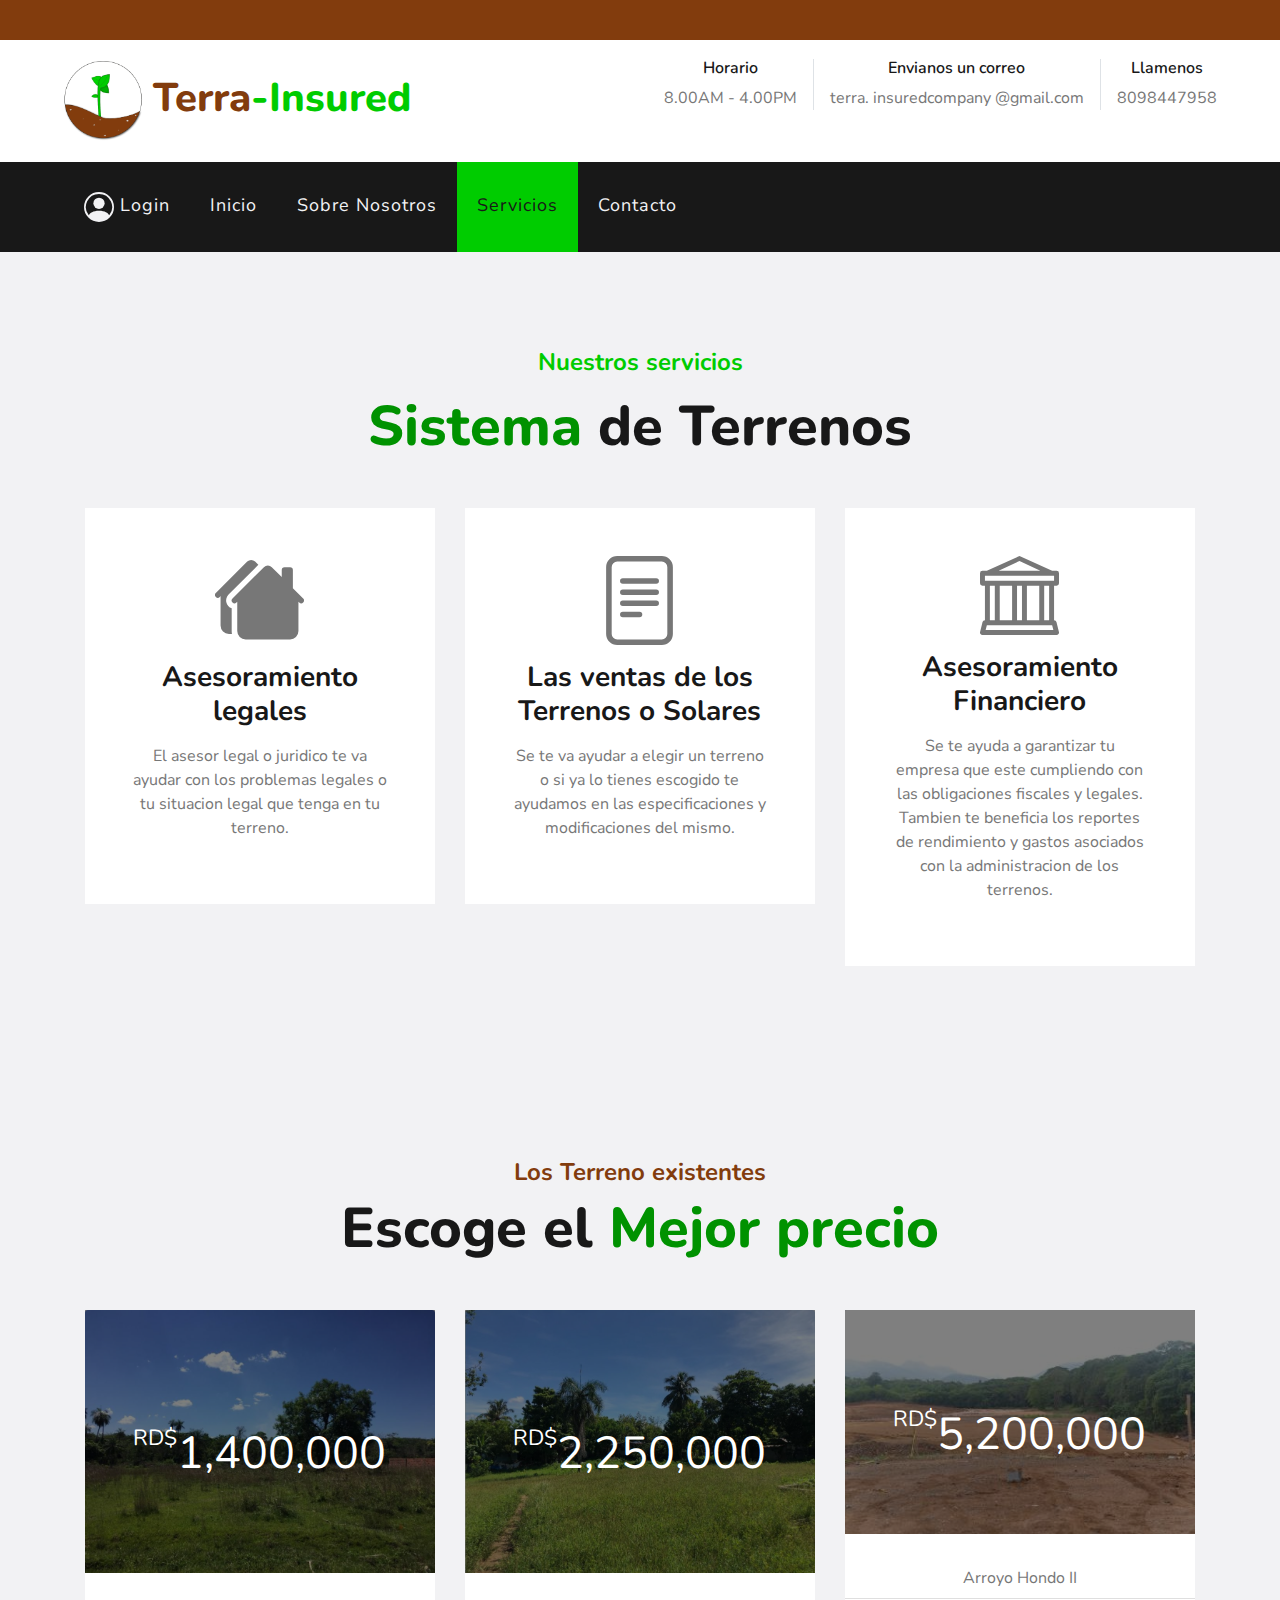
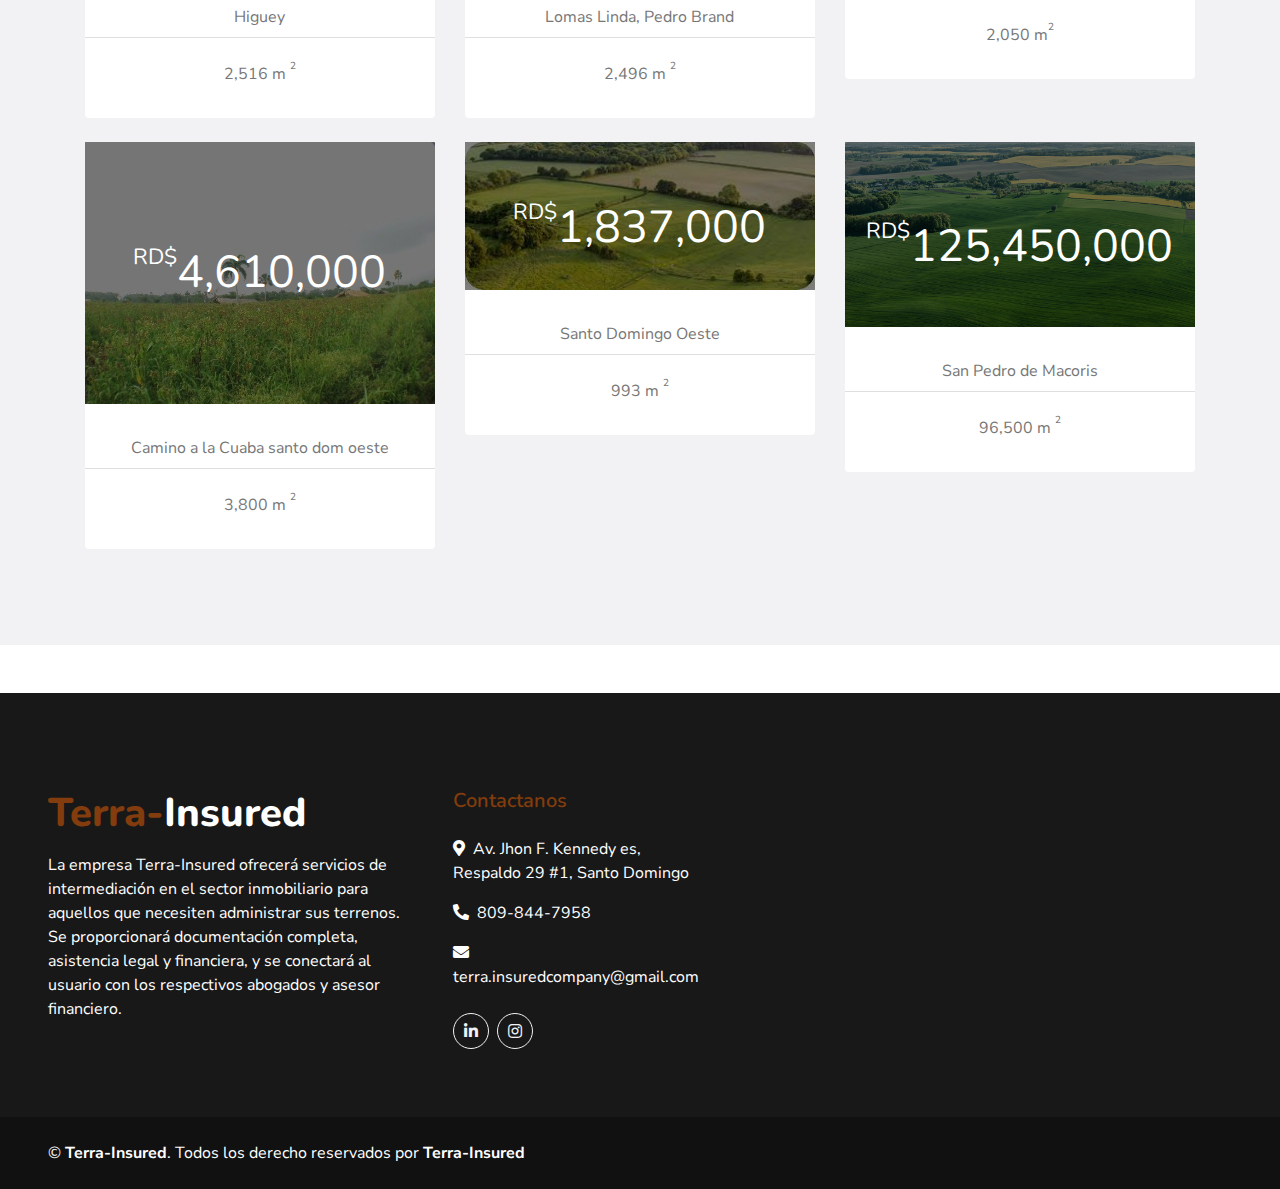
<file: service.html>
<!DOCTYPE html>
<html lang="en">

<head>
    <meta charset="utf-8">
    <title>Terra-Insured</title>
    <meta content="width=device-width, initial-scale=1.0" name="viewport">
    <meta content="Free HTML Templates" name="keywords">
    <meta content="Free HTML Templates" name="description">

    <!-- Favicon -->
    <link rel="icon" type="image/png" href="img\TerraLogo.png">

    <!-- Favicon -->
    <link rel="icon" type="image/png" href="img\TerraLogo.png">
    <!-- Google Web Fonts -->
    <link href="https://fonts.googleapis.com/css2?family=Nunito+Sans&family=Nunito:wght@600;700;800&display=swap"
        rel="stylesheet">

    <!-- Font Awesome -->
    <link href="https://cdnjs.cloudflare.com/ajax/libs/font-awesome/5.10.0/css/all.min.css" rel="stylesheet">

    <!-- Flaticon Font -->
    <link href="lib/flaticon/font/flaticon.css" rel="stylesheet">

    <!-- Libraries Stylesheet -->
    <link href="lib/owlcarousel/assets/owl.carousel.min.css" rel="stylesheet">
    <link href="lib/tempusdominus/css/tempusdominus-bootstrap-4.min.css" rel="stylesheet" />

    <!-- Customized Bootstrap Stylesheet -->
    <link href="css/style.css" rel="stylesheet">
</head>

<body>
    <!-- Topbar Start -->
    <div class="container-fluid">
        <div class="row bg-secondary py-2 px-lg-5">
            <div class="col-lg-6 text-right text-lg-right">
                <div class="d-inline-flex align-items-left">



                </div>
            </div>
        </div>
        <div class="row py-3 px-lg-5">
            <div class="col-lg-4">
                <a href="" class="navbar-brand d-none d-lg-block">
                    <h1 class="m-0 display-5 text-capitalize" style="color: #00cc00;"><img src="img/TerraLogo.png" width="90" alt="" style="padding-right: 10px;"><span class="text-primary">Terra</span>-insured</h1>
                </a>
            </div>
            <div class="col-lg-8 text-center text-lg-right">
                <div class="d-inline-flex align-items-center">
                    <div class="d-inline-flex flex-column text-center pr-3 border-right">
                        <h6>Horario</h6>
                        <p class="m-0">8.00AM - 4.00PM</p>
                        
                    </div>


                    <div class="d-inline-flex flex-column text-center px-3 border-right">
                        <h6>Envianos un correo</h6>
                        <p class="m-0">terra.
                            insuredcompany
                            @gmail.com</p>
                    </div>
                    <div class="d-inline-flex flex-column text-center pl-3">
                        <h6>Llamenos</h6>
                        <p class="m-0">8098447958</p>
                    </div>
                </div>
            </div>
        </div>
    </div>
    <!-- Topbar End -->


    <!-- Navbar Start -->
    <div class="container-fluid p-0">
        <nav class="navbar navbar-expand-lg bg-dark navbar-dark py-3 py-lg-0 px-lg-5">
            <a href="" class="navbar-brand d-block d-lg-none">
                <h1 class="m-0 display-5 text-capitalize font-italic" style="color: #00cc00;"><span class="text-white"><img src="img/TerraLogo.png" width="90" alt="" style="padding-right: 10px;">Terra</span>-insured</h1>
            </a>
            <button type="button" class="navbar-toggler" data-toggle="collapse" data-target="#navbarCollapse">
                <span class="navbar-toggler-icon"></span>
            </button>
            <div class="collapse navbar-collapse justify-content-between px-3" id="navbarCollapse">
                <div class="navbar-nav mr-auto py-0">
                    <a href="Terra-Insured-login/index.php" class="nav-item nav-link"><svg xmlns="http://www.w3.org/2000/svg" width="30" height="30" fill="currentColor" class="bi bi-person-circle" viewBox="0 0 16 16">
                        <path d="M11 6a3 3 0 1 1-6 0 3 3 0 0 1 6 0z"/>
                        <path fill-rule="evenodd" d="M0 8a8 8 0 1 1 16 0A8 8 0 0 1 0 8zm8-7a7 7 0 0 0-5.468 11.37C3.242 11.226 4.805 10 8 10s4.757 1.225 5.468 2.37A7 7 0 0 0 8 1z"/>
                      </svg>       Login</a>
                    <a href="index.html" class="nav-item nav-link">Inicio</a>
                    <a href="about.html" class="nav-item nav-link">Sobre Nosotros</a>
                    <a href="service.html" class="nav-item nav-link active">Servicios</a>
                    <a href="contact.html" class="nav-item nav-link">Contacto</a>
                </div>
            </div>
        </nav>
    </div>
    <!-- Navbar End -->


    <!-- Services Start -->
    <div class="container-fluid bg-light pt-5">
        <div class="container py-5">
            <div class="d-flex flex-column text-center mb-5">
                <h4 class="text-secondary mb-3">Nuestros servicios</h4>
                <h1 class="display-4 m-0"><span style="color: #009200;">Sistema</span> de Terrenos</h1>
            </div>
            <center>
                <div class="row pb-3">
                    <div class="col-md-6 col-lg-4 mb-4">
                        <div class="d-flex flex-column text-center bg-white mb-2 p-3 p-sm-5">
                            <center>
                            <svg xmlns="http://www.w3.org/2000/svg" width="89" height="89" fill="currentColor" class="bi bi-houses-fill" viewBox="0 0 16 16">
                                <path d="M7.207 1a1 1 0 0 0-1.414 0L.146 6.646a.5.5 0 0 0 .708.708L1 7.207V12.5A1.5 1.5 0 0 0 2.5 14h.55a2.51 2.51 0 0 1-.05-.5V9.415a1.5 1.5 0 0 1-.56-2.475l5.353-5.354L7.207 1Z"/>
                                <path d="M8.793 2a1 1 0 0 1 1.414 0L12 3.793V2.5a.5.5 0 0 1 .5-.5h1a.5.5 0 0 1 .5.5v3.293l1.854 1.853a.5.5 0 0 1-.708.708L15 8.207V13.5a1.5 1.5 0 0 1-1.5 1.5h-8A1.5 1.5 0 0 1 4 13.5V8.207l-.146.147a.5.5 0 1 1-.708-.708L8.793 2Z"/>
                            </svg>
                            </center>
                            <h3 class=" display-3 font-weight-normal text-secondary mb-3"></h3>
                            <h3 class="mb-3">Asesoramiento legales</h3>
                            <p>El asesor legal o juridico te va ayudar con los problemas legales o tu situacion legal que tenga en tu terreno.</p>
                        </div>
                    </div>
                    <div class="col-md-6 col-lg-4 mb-4">
                        <div class="d-flex flex-column text-center bg-white mb-2 p-3 p-sm-5">
                            <center>
                            <svg xmlns="http://www.w3.org/2000/svg" width="89" height="89" fill="currentColor" class="bi bi-file-text" viewBox="0 0 16 16">
                                <path d="M5 4a.5.5 0 0 0 0 1h6a.5.5 0 0 0 0-1H5zm-.5 2.5A.5.5 0 0 1 5 6h6a.5.5 0 0 1 0 1H5a.5.5 0 0 1-.5-.5zM5 8a.5.5 0 0 0 0 1h6a.5.5 0 0 0 0-1H5zm0 2a.5.5 0 0 0 0 1h3a.5.5 0 0 0 0-1H5z"/>
                                <path d="M2 2a2 2 0 0 1 2-2h8a2 2 0 0 1 2 2v12a2 2 0 0 1-2 2H4a2 2 0 0 1-2-2V2zm10-1H4a1 1 0 0 0-1 1v12a1 1 0 0 0 1 1h8a1 1 0 0 0 1-1V2a1 1 0 0 0-1-1z"/>
                              </svg>
                            </center>
                            <h3 class=" display-3 font-weight-normal text-secondary mb-3"></h3>
                            <h3 class="mb-3">Las ventas de los Terrenos o Solares</h3>
                            <p>Se te va ayudar a elegir un terreno o si ya lo tienes escogido te ayudamos en las especificaciones y modificaciones del mismo.</p>
                        </div>
                    </div>

                    <div class="col-md-6 col-lg-4 mb-4">
                        <div class="d-flex flex-column text-center bg-white mb-2 p-3 p-sm-5">
                            <center>
                            <svg xmlns="http://www.w3.org/2000/svg" width="79" height="79" fill="currentColor" class="bi bi-bank" viewBox="0 0 16 16">
                                <path d="m8 0 6.61 3h.89a.5.5 0 0 1 .5.5v2a.5.5 0 0 1-.5.5H15v7a.5.5 0 0 1 .485.38l.5 2a.498.498 0 0 1-.485.62H.5a.498.498 0 0 1-.485-.62l.5-2A.501.501 0 0 1 1 13V6H.5a.5.5 0 0 1-.5-.5v-2A.5.5 0 0 1 .5 3h.89L8 0ZM3.777 3h8.447L8 1 3.777 3ZM2 6v7h1V6H2Zm2 0v7h2.5V6H4Zm3.5 0v7h1V6h-1Zm2 0v7H12V6H9.5ZM13 6v7h1V6h-1Zm2-1V4H1v1h14Zm-.39 9H1.39l-.25 1h13.72l-.25-1Z"/>
                            </svg>
                            </center>
                            <h3 class=" display-3 font-weight-normal text-secondary mb-3"></h3>
                            <h3 class="mb-3">Asesoramiento Financiero</h3>
                            <p>Se te ayuda a garantizar tu empresa que este cumpliendo con las obligaciones fiscales y legales. Tambien te beneficia los reportes de rendimiento y gastos asociados con la administracion de los terrenos.</p>
                        </div>
                    </div>
                    
                </div>
            </center>
        </div>
    </div>
    <!-- Services End -->

    <!--PRECIOS DEL SERVICIO BRO-->

    <div class="container-fluid bg-light pt-5 pb-4">
        <div class="container py-5">
            <div class="d-flex flex-column text-center mb-5">
                <h4 style="color: #823C0D;">Los Terreno existentes</h4>
                <h1 class="display-4 m-0">Escoge el <span style="color:#009200;">Mejor precio</span></h1>
            </div>
            <div class="row">
                <div class="col-lg-4 mb-4">
                    <div class="card border-0">
                        <div class="card-header position-relative border-0 p-0 mb-4">
                            <img class="card-img-top" src="img/terrenos/t1.jpg" alt="">
                            <div class="position-absolute d-flex flex-column align-items-center justify-content-center w-100 h-100"
                                style="top: 0; left: 0; z-index: 1; background: rgba(0, 0, 0, .5);">
                                <h3 class="text-secondary mb-3"></h3>
                                <h1 class="display-4 text-white mb-0">
                                    <small class="align-top"
                                        style="font-size: 22px; line-height: 45px;">RD$</small><small>1,400,000</small><small
                                        class="align-bottom" style="font-size: 16px; line-height: 40px;"></small>
                                </h1>
                            </div>
                        </div>
                        <div class="card-body text-center p-0">
                            <ul class="list-group list-group-flush mb-4">
                                <li class="list-group-item p-2"><i class="RD$"></i>Higuey
                                </li>
                                <li class="list-group-item p-2"><i class="RD$"></i>2,516 m   <small class="align-bottom" style="font-size: 10px; line-height: 40px;">2</small>

                                </li>
                            </ul>
                        </div>
                    </div>
                </div>
                <div class="col-lg-4 mb-4">
                    <div class="card border-0">
                        <div class="card-header position-relative border-0 p-0 mb-4">
                            <img class="card-img-top" src="img/terrenos/t2.jpg" alt="">
                            <div class="position-absolute d-flex flex-column align-items-center justify-content-center w-100 h-100"
                                style="top: 0; left: 0; z-index: 1; background: rgba(0, 0, 0, .5);">
                                <h3 class="text-secondary mb-3"></h3>
                                <h1 class="display-4 text-white mb-0">
                                    <small class="align-top"
                                        style="font-size: 22px; line-height: 45px;">RD$</small><small>2,250,000</small><small
                                        class="align-bottom" style="font-size: 16px; line-height: 40px;"></small>
                                </h1>
                            </div>
                        </div>
                        <div class="card-body text-center p-0">
                            <ul class="list-group list-group-flush mb-4">
                                <li class="list-group-item p-2"><i class="RD$"></i>Lomas Linda, Pedro Brand
                                </li>
                                <li class="list-group-item p-2"><i class="RD$"></i>2,496 m <small
                                    class="align-bottom" style="font-size: 10px; line-height: 40px;">2</small>
                                </li>

                            </ul>
                        </div>
                    </div>
                </div>
                <div class="col-lg-4 mb-4">
                    <div class="card border-0">
                        <div class="card-header position-relative border-0 p-0 mb-4">
                            <img class="card-img-top" src="img/terrenos/t13.jpg" alt="">
                            <div class="position-absolute d-flex flex-column align-items-center justify-content-center w-100 h-100"
                                style="top: 0; left: 0; z-index: 1; background: rgba(0, 0, 0, .5);">
                                <h3 class="text-secondary mb-3"></h3>
                                <h1 class="display-4 text-white mb-0">
                                    <small class="align-top"
                                        style="font-size: 22px; line-height: 45px;">RD$</small><small>5,200,000</small><small
                                        class="align-bottom" style="font-size: 16px; line-height: 40px;"></small>
                                </h1>
                            </div>
                        </div>
                        <div class="card-body text-center p-0">
                            <ul class="list-group list-group-flush mb-4">
                                <li class="list-group-item p-2"><i class="RD$"></i>Arroyo Hondo II
                                </li>
                                <li class="list-group-item p-2"><i class="RD$"></i>2,050 m<small
                                    class="align-bottom" style="font-size: 10px; line-height: 40px;">2</small>
                                </li>
                            </ul>
                        </div>
                
                    </div>
                </div>
                <div class="col-lg-4 mb-4">
                    <div class="card border-0">
                        <div class="card-header position-relative border-0 p-0 mb-4">
                            <img class="card-img-top" src="img/terrenos/t11.jpg" alt="">
                            <div class="position-absolute d-flex flex-column align-items-center justify-content-center w-100 h-100"
                                style="top: 0; left: 0; z-index: 1; background: rgba(0, 0, 0, .5);">
                                <h3 class="text-secondary mb-3"></h3>
                                <h1 class="display-4 text-white mb-0">
                                    <small class="align-top"
                                        style="font-size: 22px; line-height: 45px;">RD$</small><small>4,610,000</small><small
                                        class="align-bottom" style="font-size: 16px; line-height: 40px;"></small>
                                </h1>`
                            </div>
                        </div>
                        <div class="card-body text-center p-0">
                            <ul class="list-group list-group-flush mb-4">
                                <li class="list-group-item p-2"><i class="RD$"></i>Camino a la Cuaba santo dom oeste
                                </li>
                                <li class="list-group-item p-2"><i class="RD$"></i>3,800 m <small
                                    class="align-bottom" style="font-size: 10px; line-height: 40px;">2</small>
                                </li>
                            </ul>
                        </div>
                
                    </div>
                </div>
                <div class="col-lg-4 mb-4">
                    <div class="card border-0">
                        <div class="card-header position-relative border-0 p-0 mb-4">
                            <img class="card-img-top" src="img/terrenos/t3.jpg" alt="">
                            <div class="position-absolute d-flex flex-column align-items-center justify-content-center w-100 h-100"
                                style="top: 0; left: 0; z-index: 1; background: rgba(0, 0, 0, .5);">
                                <h3 class="text-secondary mb-3"></h3>
                                <h1 class="display-4 text-white mb-0">
                                    <small class="align-top"
                                        style="font-size: 22px; line-height: 45px;">RD$</small><small>1,837,000</small><small
                                        class="align-bottom" style="font-size: 16px; line-height: 40px;"></small>
                                </h1>
                            </div>
                        </div>
                        <div class="card-body text-center p-0">
                            <ul class="list-group list-group-flush mb-4">
                                <li class="list-group-item p-2"><i class="RD$"></i>Santo Domingo Oeste 
                                </li>
                                <li class="list-group-item p-2"><i class="RD$"></i>993 m <small
                                    class="align-bottom" style="font-size: 10px; line-height: 40px;">2</small>
                                </li>
                            </ul>
                        </div>
                
                    </div>
                </div>
                <div class="col-lg-4 mb-4">
                    <div class="card border-0">
                        <div class="card-header position-relative border-0 p-0 mb-4">
                            <img class="card-img-top" src="img/terrenos/t8.jpg" alt="">
                            <div class="position-absolute d-flex flex-column align-items-center justify-content-center w-100 h-100"
                                style="top: 0; left: 0; z-index: 1; background: rgba(0, 0, 0, .5);">
                                <h3 class="text-secondary mb-3"></h3>
                                <h1 class="display-4 text-white mb-0">
                                    <small class="align-top"
                                        style="font-size: 22px; line-height: 45px;">RD$</small><small>125,450,000</small><small
                                        class="align-bottom" style="font-size: 16px; line-height: 40px;"></small>
                                </h1>
                            </div>
                        </div>
                        <div class="card-body text-center p-0">
                            <ul class="list-group list-group-flush mb-4">
                                <li class="list-group-item p-2"><i class="RD$"></i>San Pedro de Macoris 
                                </li>
                                <li class="list-group-item p-2"><i class="RD$"></i>96,500 m <small
                                    class="align-bottom" style="font-size: 10px; line-height: 40px;">2</small>
                                </li>
                            </ul>
                        </div>
                
                    </div>
                </div>
            </div>
        </div>
        
    </div>

    <!--FIN DEL PRECIO DEL SERVICIO-->

    <!-- Testimonial Start -->
    
    <!-- Testimonial End -->


     <!-- Footer Start -->
     <div class="container-fluid bg-dark text-white mt-5 py-5 px-sm-3 px-md-5">
        <div class="row pt-5">
            <div class="col-lg-4 col-md-12 mb-5">
                <h1 class="mb-3 display-5 text-capitalize text-white"><span class="text-primary">Terra-</span>Insured</h1>
                <p class="m-0">La empresa Terra-Insured ofrecerá servicios de intermediación en el sector inmobiliario para aquellos que necesiten administrar sus terrenos. Se proporcionará documentación completa, asistencia legal y financiera, y se conectará al usuario con los respectivos abogados y asesor financiero.</p>
            </div>
            <div class="col-lg-8 col-md-12">
                <div class="row">
                    <div class="col-md-4 mb-9">
                        <h5 class="text-primary mb-4">Contactanos</h5>
                        <p><i class="fa fa-map-marker-alt mr-2"></i>Av. Jhon F. Kennedy es, Respaldo 29 #1, Santo Domingo</p>
                        <p><i class="fa fa-phone-alt mr-2"></i>809-844-7958</p>
                        <p><i class="fa fa-envelope mr-2"></i>terra.insuredcompany@gmail.com</p>
                        <div class="d-flex justify-content-start mt-4">
                            <a class="btn btn-outline-light rounded-circle text-center mr-2 px-0" style="width: 36px; height: 36px;" href="https://www.linkedin.com/in/terra-insured-320a49275/"><i class="fab fa-linkedin-in"></i></a>
                            <a class="btn btn-outline-light rounded-circle text-center mr-2 px-0" style="width: 36px; height: 36px;" href="https://www.instagram.com/terra_insured/"><i class="fab fa-instagram"></i></a>
                        </div>
                    </div>
                </div>
            </div>
        </div>
    </div>
    <div class="container-fluid text-white py-4 px-sm-3 px-md-5" style="background: #111111;">
        <div class="row">
            <div class="col-md-6 text-center text-md-left mb-3 mb-md-0">
                <p class="m-0 text-white">
                    &copy; <a class="text-white font-weight-bold" href="#">Terra-Insured</a>. Todos los derecho reservados por
                    <a class="text-white font-weight-bold" href="https://htmlcodex.com">Terra-Insured</a>
                </p>
            </div>
            
        </div>
    </div>
    <!-- Footer End -->


    <!-- Back to Top -->
    <a href="#" class="btn btn-lg btn-primary back-to-top"><i class="fa fa-angle-double-up"></i></a>


    <!-- JavaScript Libraries -->
    <script src="https://code.jquery.com/jquery-3.4.1.min.js"></script>
    <script src="https://stackpath.bootstrapcdn.com/bootstrap/4.4.1/js/bootstrap.bundle.min.js"></script>
    <script src="lib/easing/easing.min.js"></script>
    <script src="lib/owlcarousel/owl.carousel.min.js"></script>
    <script src="lib/tempusdominus/js/moment.min.js"></script>
    <script src="lib/tempusdominus/js/moment-timezone.min.js"></script>
    <script src="lib/tempusdominus/js/tempusdominus-bootstrap-4.min.js"></script>

    <!-- Contact Javascript File -->
    <script src="mail/jqBootstrapValidation.min.js"></script>
    <script src="mail/contact.js"></script>

    <!-- Template Javascript -->
    <script src="js/main.js"></script>
</body>

</html>
</file>
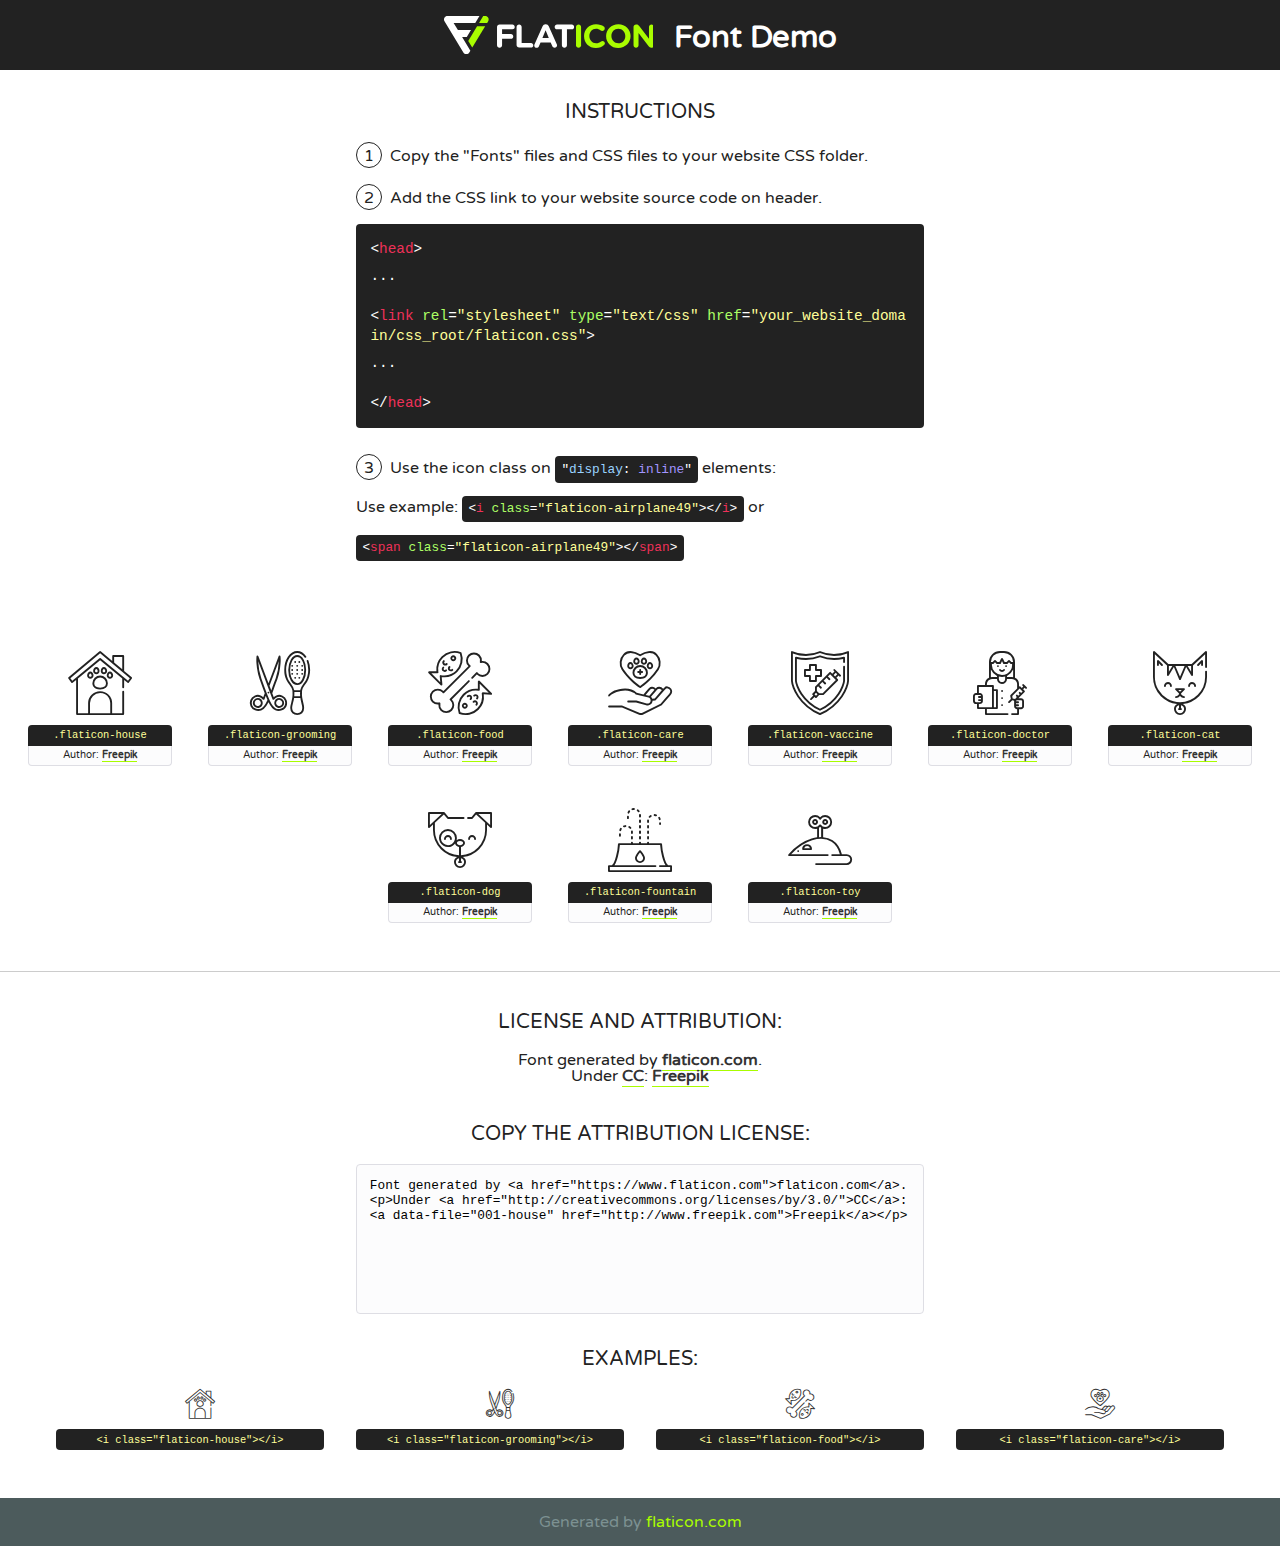
<file: lib/flaticon/font/flaticon.html>
<!DOCTYPE html>
<!--
  Flaticon icon font: Flaticon
  Creation date: 06/11/2020 05:08
-->
<html>
<!DOCTYPE html>
<html>

<head>
    <title>Flaticon WebFont</title>
    <link href="http://fonts.googleapis.com/css?family=Varela+Round" rel="stylesheet" type="text/css" />
    <link rel="stylesheet" type="text/css" href="flaticon.css">
    <meta charset="UTF-8">
    <style>
    html, body, div, span, applet, object, iframe,
    h1, h2, h3, h4, h5, h6, p, blockquote, pre,
    a, abbr, acronym, address, big, cite, code,
    del, dfn, em, img, ins, kbd, q, s, samp,
    small, strike, strong, sub, sup, tt, var,
    b, u, i, center,
    dl, dt, dd, ol, ul, li,
    fieldset, form, label, legend,
    table, caption, tbody, tfoot, thead, tr, th, td,
    article, aside, canvas, details, embed, 
    figure, figcaption, footer, header, hgroup, 
    menu, nav, output, ruby, section, summary,
    time, mark, audio, video {
        margin: 0;
        padding: 0;
        border: 0;
        font-size: 100%;
        font: inherit;
        vertical-align: baseline;
    }
    /* HTML5 display-role reset for older browsers */
    article, aside, details, figcaption, figure, 
    footer, header, hgroup, menu, nav, section {
        display: block;
    }
    body {
        line-height: 1;
    }
    ol, ul {
        list-style: none;
    }
    blockquote, q {
        quotes: none;
    }
    blockquote:before, blockquote:after,
    q:before, q:after {
        content: '';
        content: none;
    }
    table {
        border-collapse: collapse;
        border-spacing: 0;
    }
    body {
        font-family: 'Varela Round', Helvetica, Arial, sans-serif;
        font-size: 16px;
        color: #222;
    }
    a {
        color: #333;
        border-bottom: 1px solid #a9fd00;
        font-weight: bold;
        text-decoration: none;
    }
    * {
        -moz-box-sizing: border-box;
        -webkit-box-sizing: border-box;
        box-sizing: border-box;
        margin: 0;
        padding: 0;
    }
    [class^="flaticon-"]:before, [class*=" flaticon-"]:before, [class^="flaticon-"]:after, [class*=" flaticon-"]:after {
        font-family: Flaticon;
        font-size: 30px;
        font-style: normal;
        margin-left: 20px;
        color: #333;
    }
    .wrapper {
        max-width: 600px;
        margin: auto;
        padding: 0 1em;
    }
    .title {
        font-size: 1.25em;
        text-align: center;
        margin-bottom: 1em;
        text-transform: uppercase;
    }
    header {
        text-align: center;
        background-color: #222;
        color: #fff;
        padding: 1em;
    }
    header .logo {
        width: 210px;
        height: 38px;
        display: inline-block;
        vertical-align: middle;
        margin-right: 1em;
        border: none;
    }
    header strong {
        font-size: 1.95em;
        font-weight: bold;
        vertical-align: middle;
        margin-top: 5px;
        display: inline-block;
    }
    .demo {
        margin: 2em auto;
        line-height: 1.25em;
    }
    .demo ul li {
        margin-bottom: 1em;
    }
    .demo ul li .num {
        color: #222;
        border-radius: 20px;
        display: inline-block;
        width: 26px;
        padding: 3px;
        height: 26px;
        text-align: center;
        margin-right: 0.5em;
        border: 1px solid #222;
    }
    .demo ul li code {
        background-color: #222;
        border-radius: 4px;
        padding: 0.25em 0.5em;
        display: inline-block;
        color: #fff;
        font-family: Consolas,Monaco,Lucida Console,Liberation Mono,DejaVu Sans Mono,Bitstream Vera Sans Mono,Courier New, monospace;
        font-weight: lighter;
        margin-top: 1em;
        font-size: 0.8em;
        word-break: break-all;
    }
    .demo ul li code.big {
        padding: 1em;
        font-size: 0.9em;
    }
    .demo ul li code .red {
        color: #EF3159;
    }
    .demo ul li code .green {
        color: #ACFF65;
    }
    .demo ul li code .yellow {
        color: #FFFF99;
    }
    .demo ul li code .blue {
        color: #99D3FF;
    }
    .demo ul li code .purple {
        color: #A295FF;
    }
    .demo ul li code .dots {
        margin-top: 0.5em;
        display: block;
    }
    #glyphs {
        border-bottom: 1px solid #ccc;
        padding: 2em 0;
        text-align: center;
    }
    .glyph {
        display: inline-block;
        width: 9em;
        margin: 1em;
        text-align: center;
        vertical-align: top;
        background: #FFF;
    }
    .glyph .glyph-icon {
        padding: 10px;
        display: block;
        font-family:"Flaticon";
        font-size: 64px;
        line-height: 1;
    }
    .glyph .glyph-icon:before {
        font-size: 64px;
        color: #222;
        margin-left: 0;
    }
    .class-name {
        font-size: 0.65em;
        background-color: #222;
        color: #fff;
        border-radius: 4px 4px 0 0;
        padding: 0.5em;
        color: #FFFF99;
        font-family: Consolas,Monaco,Lucida Console,Liberation Mono,DejaVu Sans Mono,Bitstream Vera Sans Mono,Courier New, monospace;
    }
    .author-name {
        font-size: 0.6em;
        background-color: #fcfcfd;
        border: 1px solid #DEDEE4;
        border-top: 0;
        border-radius: 0 0 4px 4px;
        padding: 0.5em;
    }
    .class-name:last-child {
        font-size: 10px;
        color:#888;
    }
    .class-name:last-child a {
        font-size: 10px;
        color:#555;
    }
    .class-name:last-child a:hover {
        color:#a9fd00;
    }
    .glyph > input {
        display: block;
        width: 100px;
        margin: 5px auto;
        text-align: center;
        font-size: 12px;
        cursor: text;
    }
    .glyph > input.icon-input {
        font-family:"Flaticon";
        font-size: 16px;
        margin-bottom: 10px;
    }
    .attribution .title {
        margin-top: 2em;
    }
    .attribution textarea {
        background-color: #fcfcfd;
        padding: 1em;
        border: none;
        box-shadow: none;
        border: 1px solid #DEDEE4;
        border-radius: 4px;
        resize: none;
        width: 100%;
        height: 150px;
        font-size: 0.8em;
        font-family: Consolas,Monaco,Lucida Console,Liberation Mono,DejaVu Sans Mono,Bitstream Vera Sans Mono,Courier New, monospace;
        -webkit-appearance: none;
    }
    .iconsuse {
        margin: 2em auto;
        text-align: center;
        max-width: 1200px;
    }
    .iconsuse:after {
        content: '';
        display: table;
        clear: both;
    }
    .iconsuse .image {
        float: left;
        width: 25%;
        padding: 0 1em;
    }
    .iconsuse .image p {
        margin-bottom: 1em;
    }
    .iconsuse .image span {
        display: block;
        font-size: 0.65em;
        background-color: #222;
        color: #fff;
        border-radius: 4px;
        padding: 0.5em;
        color: #FFFF99;
        margin-top: 1em;
        font-family: Consolas,Monaco,Lucida Console,Liberation Mono,DejaVu Sans Mono,Bitstream Vera Sans Mono,Courier New, monospace;
    }
    #footer {
        text-align: center;
        background-color: #4C5B5C;
        color: #7c9192;
        padding: 1em;
    }
    #footer a {
        border: none;
        color: #a9fd00;
        font-weight: normal;
    }
    @media (max-width: 960px) {
        .iconsuse .image {
            width: 50%;
        }
    }
    @media (max-width: 560px) {
        .iconsuse .image {
            width: 100%;
        }
    }
    </style>
</head>

<body class="characters-off">

    <header>
        <a href="https://www.flaticon.com" target="_blank" class="logo">
            <svg version="1.1" xmlns="http://www.w3.org/2000/svg" xmlns:xlink="http://www.w3.org/1999/xlink" xmlns:a="http://ns.adobe.com/AdobeSVGViewerExtensions/3.0/" viewBox="0 0 560.875 102.036" enable-background="new 0 0 560.875 102.036" xml:space="preserve">
                <defs>
                </defs>
                <g>
                    <g class="letters">
                        <path fill="#ffffff" d="M141.596,29.675c0-3.777,2.985-6.767,6.764-6.767h34.438c3.426,0,6.15,2.728,6.15,6.15
                        c0,3.43-2.724,6.149-6.15,6.149h-27.674v13.091h23.719c3.429,0,6.151,2.724,6.151,6.15c0,3.43-2.723,6.149-6.151,6.149h-23.719
                        v17.574c0,3.773-2.986,6.761-6.764,6.761c-3.779,0-6.764-2.989-6.764-6.761V29.675z"></path>
                        <path fill="#ffffff" d="M193.844,29.149c0-3.781,2.985-6.767,6.764-6.767c3.776,0,6.763,2.985,6.763,6.767v42.957h25.039
                        c3.426,0,6.149,2.726,6.149,6.153c0,3.425-2.723,6.15-6.149,6.15h-31.802c-3.779,0-6.764-2.986-6.764-6.768V29.149z"></path>
                        <path fill="#ffffff" d="M241.891,75.71l21.438-48.407c1.492-3.341,4.215-5.357,7.906-5.357h0.792
                        c3.686,0,6.323,2.017,7.815,5.357l21.439,48.407c0.436,0.967,0.701,1.845,0.701,2.723c0,3.602-2.809,6.501-6.414,6.501
                        c-3.161,0-5.269-1.845-6.499-4.655l-4.132-9.661h-27.059l-4.301,10.102c-1.144,2.631-3.426,4.214-6.237,4.214
                        c-3.517,0-6.24-2.81-6.24-6.325C241.1,77.64,241.451,76.677,241.891,75.71z M279.932,58.666l-8.521-20.297l-8.526,20.297H279.932
                        z"></path>
                        <path fill="#ffffff" d="M314.864,35.387H301.86c-3.429,0-6.239-2.813-6.239-6.238c0-3.429,2.811-6.24,6.239-6.24h39.533
                        c3.426,0,6.237,2.811,6.237,6.24c0,3.425-2.811,6.238-6.237,6.238h-13.001v42.785c0,3.773-2.99,6.761-6.764,6.761
                        c-3.779,0-6.764-2.989-6.764-6.761V35.387z"></path>
                        <path fill="#A9FD00" d="M352.615,29.149c0-3.781,2.985-6.767,6.767-6.767c3.774,0,6.761,2.985,6.761,6.767v49.024
                        c0,3.773-2.987,6.761-6.761,6.761c-3.781,0-6.767-2.989-6.767-6.761V29.149z"></path>
                        <path fill="#A9FD00" d="M374.132,53.836v-0.179c0-17.481,13.178-31.801,32.065-31.801c9.22,0,15.459,2.458,20.557,6.238
                        c1.402,1.054,2.637,2.985,2.637,5.357c0,3.692-2.985,6.59-6.681,6.59c-1.845,0-3.071-0.702-4.044-1.319
                        c-3.776-2.813-7.729-4.393-12.562-4.393c-10.364,0-17.831,8.611-17.831,19.154v0.173c0,10.542,7.291,19.329,17.831,19.329
                        c5.715,0,9.492-1.756,13.359-4.834c1.049-0.874,2.458-1.491,4.039-1.491c3.429,0,6.325,2.813,6.325,6.236
                        c0,2.106-1.056,3.78-2.282,4.834c-5.539,4.834-12.036,7.733-21.878,7.733C387.572,85.464,374.132,71.493,374.132,53.836z"></path>
                        <path fill="#A9FD00" d="M433.009,53.836v-0.179c0-17.481,13.79-31.801,32.766-31.801c18.981,0,32.592,14.143,32.592,31.628v0.173
                        c0,17.483-13.785,31.807-32.769,31.807C446.625,85.464,433.009,71.32,433.009,53.836z M484.224,53.836v-0.179
                        c0-10.539-7.725-19.326-18.626-19.326c-10.893,0-18.449,8.611-18.449,19.154v0.173c0,10.542,7.73,19.329,18.626,19.329
                        C476.676,72.986,484.224,64.378,484.224,53.836z"></path>
                        <path fill="#A9FD00" d="M506.233,29.321c0-3.774,2.99-6.763,6.767-6.763h1.401c3.252,0,5.183,1.583,7.029,3.953l26.093,34.265
                        V29.059c0-3.692,2.99-6.677,6.681-6.677c3.683,0,6.671,2.985,6.671,6.677v48.934c0,3.78-2.987,6.765-6.764,6.765h-0.436
                        c-3.257,0-5.188-1.581-7.034-3.953l-27.056-35.492v32.944c0,3.687-2.985,6.676-6.678,6.676c-3.683,0-6.673-2.989-6.673-6.676
                        V29.321z"></path>
                    </g>
                    <g class="insignia">
                        <path fill="#ffffff" d="M48.372,56.137h12.517l11.156-18.537H37.186L25.688,18.539h57.825L94.668,0H9.271
                        C5.925,0,2.842,1.801,1.198,4.716c-1.644,2.907-1.593,6.482,0.134,9.343l50.38,83.501c1.678,2.781,4.689,4.476,7.938,4.476
                        c3.246,0,6.257-1.695,7.935-4.476l2.898-4.804L48.372,56.137z"></path>
                        <g class="i">
                            <path fill="#A9FD00" d="M93.575,18.539h0.031v0.004l21.652,0.004l2.705-4.488c1.727-2.861,1.778-6.436,0.133-9.343
                            C116.454,1.801,113.371,0,110.026,0h-5.294L93.575,18.539z"></path>
                            <polygon fill="#A9FD00" points="88.291,27.356 64.725,66.486 75.519,84.404 109.942,27.356"></polygon>
                        </g>
                    </g>
                </g>
            </svg>
        </a>
        <strong>Font Demo</strong>
    </header>


    <section class="demo wrapper">

        <p class="title">Instructions</p>

        <ul>
            <li>
                <span class="num">1</span>Copy the "Fonts" files and CSS files to your website CSS folder.
            </li>
            <li>
                <span class="num">2</span>Add the CSS link to your website source code on header.
                <code class="big">
                    &lt;<span class="red">head</span>&gt;
                    <br/><span class="dots">...</span>
                    <br/>&lt;<span class="red">link</span> <span class="green">rel</span>=<span class="yellow">"stylesheet"</span> <span class="green">type</span>=<span class="yellow">"text/css"</span> <span class="green">href</span>=<span class="yellow">"your_website_domain/css_root/flaticon.css"</span>&gt;
                    <br/><span class="dots">...</span>
                    <br/>&lt;/<span class="red">head</span>&gt;
                </code>
            </li>

            <li>
                <p>
                    <span class="num">3</span>Use the icon class on <code>"<span class="blue">display</span>:<span class="purple"> inline</span>"</code> elements:
                    <br />
                    Use example: <code>&lt;<span class="red">i</span> <span class="green">class</span>=<span class="yellow">&quot;flaticon-airplane49&quot;</span>&gt;&lt;/<span class="red">i</span>&gt;</code> or <code>&lt;<span class="red">span</span> <span class="green">class</span>=<span class="yellow">&quot;flaticon-airplane49&quot;</span>&gt;&lt;/<span class="red">span</span>&gt;</code>
            </li>
        </ul>

    </section>




   <section id="glyphs">          
    
      
        <div class="glyph"><div class="glyph-icon flaticon-house"></div>
            <div class="class-name">.flaticon-house</div>
            <div class="author-name">Author: <a data-file="001-house" href="http://www.freepik.com">Freepik</a> </div> 
        </div>        
        
        <div class="glyph"><div class="glyph-icon flaticon-grooming"></div>
            <div class="class-name">.flaticon-grooming</div>
            <div class="author-name">Author: <a data-file="002-grooming" href="http://www.freepik.com">Freepik</a> </div> 
        </div>        
        
        <div class="glyph"><div class="glyph-icon flaticon-food"></div>
            <div class="class-name">.flaticon-food</div>
            <div class="author-name">Author: <a data-file="003-food" href="http://www.freepik.com">Freepik</a> </div> 
        </div>        
        
        <div class="glyph"><div class="glyph-icon flaticon-care"></div>
            <div class="class-name">.flaticon-care</div>
            <div class="author-name">Author: <a data-file="004-care" href="http://www.freepik.com">Freepik</a> </div> 
        </div>        
        
        <div class="glyph"><div class="glyph-icon flaticon-vaccine"></div>
            <div class="class-name">.flaticon-vaccine</div>
            <div class="author-name">Author: <a data-file="005-vaccine" href="http://www.freepik.com">Freepik</a> </div> 
        </div>        
        
        <div class="glyph"><div class="glyph-icon flaticon-doctor"></div>
            <div class="class-name">.flaticon-doctor</div>
            <div class="author-name">Author: <a data-file="006-doctor" href="http://www.freepik.com">Freepik</a> </div> 
        </div>        
        
        <div class="glyph"><div class="glyph-icon flaticon-cat"></div>
            <div class="class-name">.flaticon-cat</div>
            <div class="author-name">Author: <a data-file="007-cat" href="http://www.freepik.com">Freepik</a> </div> 
        </div>        
        
        <div class="glyph"><div class="glyph-icon flaticon-dog"></div>
            <div class="class-name">.flaticon-dog</div>
            <div class="author-name">Author: <a data-file="008-dog" href="http://www.freepik.com">Freepik</a> </div> 
        </div>        
        
        <div class="glyph"><div class="glyph-icon flaticon-fountain"></div>
            <div class="class-name">.flaticon-fountain</div>
            <div class="author-name">Author: <a data-file="009-fountain" href="http://www.freepik.com">Freepik</a> </div> 
        </div>        
        
        <div class="glyph"><div class="glyph-icon flaticon-toy"></div>
            <div class="class-name">.flaticon-toy</div>
            <div class="author-name">Author: <a data-file="010-toy" href="http://www.freepik.com">Freepik</a> </div> 
        </div>        
        

    </section>



    <section class="attribution wrapper"   style="text-align:center;">

      <div class="title">License and attribution:</div><div class="attrDiv">Font generated by <a href="https://www.flaticon.com">flaticon.com</a>. <div><p>Under <a href="http://creativecommons.org/licenses/by/3.0/">CC</a>: <a data-file="001-house" href="http://www.freepik.com">Freepik</a></p>  </div>
      </div>
      <div class="title">Copy the Attribution License:</div>

    <textarea onclick="this.focus();this.select();">Font generated by &lt;a href=&quot;https://www.flaticon.com&quot;&gt;flaticon.com&lt;/a&gt;. <p>Under <a href="http://creativecommons.org/licenses/by/3.0/">CC</a>: <a data-file="001-house" href="http://www.freepik.com">Freepik</a></p>  
     </textarea>

    </section>

    <section class="iconsuse">

          <div class="title">Examples:</div>            
             
            <div class="image">
                <p>
                    <i class="glyph-icon flaticon-house"></i> 
                    <span>&lt;i class=&quot;flaticon-house&quot;&gt;&lt;/i&gt;</span>
                </p>
            </div>
            
            <div class="image">
                <p>
                    <i class="glyph-icon flaticon-grooming"></i> 
                    <span>&lt;i class=&quot;flaticon-grooming&quot;&gt;&lt;/i&gt;</span>
                </p>
            </div>
            
            <div class="image">
                <p>
                    <i class="glyph-icon flaticon-food"></i> 
                    <span>&lt;i class=&quot;flaticon-food&quot;&gt;&lt;/i&gt;</span>
                </p>
            </div>
            
            <div class="image">
                <p>
                    <i class="glyph-icon flaticon-care"></i> 
                    <span>&lt;i class=&quot;flaticon-care&quot;&gt;&lt;/i&gt;</span>
                </p>
            </div>
                       
        </div>
                            
    </section>

<div id="footer">
    <div>Generated by <a href="https://www.flaticon.com">flaticon.com</a>
    </div>
</div>



</body>
</html>
</file>
<file: lib/flaticon/font/flaticon.css>
/*
  	Flaticon icon font: Flaticon
  	Creation date: 06/11/2020 05:08
  	*/

@font-face {
  font-family: "Flaticon";
  src: url("./Flaticon.eot");
  src: url("./Flaticon.eot?#iefix") format("embedded-opentype"),
       url("./Flaticon.woff2") format("woff2"),
       url("./Flaticon.woff") format("woff"),
       url("./Flaticon.ttf") format("truetype"),
       url("./Flaticon.svg#Flaticon") format("svg");
  font-weight: normal;
  font-style: normal;
}

@media screen and (-webkit-min-device-pixel-ratio:0) {
  @font-face {
    font-family: "Flaticon";
    src: url("./Flaticon.svg#Flaticon") format("svg");
  }
}

[class^="flaticon-"]:before, [class*=" flaticon-"]:before,
[class^="flaticon-"]:after, [class*=" flaticon-"]:after {   
  font-family: Flaticon;
        font-size: 20px;
font-style: normal;
margin-left: 20px;
}

.flaticon-house:before { content: "\f100"; }
.flaticon-grooming:before { content: "\f101"; }
.flaticon-food:before { content: "\f102"; }
.flaticon-care:before { content: "\f103"; }
.flaticon-vaccine:before { content: "\f104"; }
.flaticon-doctor:before { content: "\f105"; }
.flaticon-cat:before { content: "\f106"; }
.flaticon-dog:before { content: "\f107"; }
.flaticon-fountain:before { content: "\f108"; }
.flaticon-toy:before { content: "\f109"; }
</file>
<file: css/style.css>
/******* Bootstrap Theming ********/
/*!
 * Bootstrap v4.5.3 (https://getbootstrap.com/)
 * Copyright 2011-2020 The Bootstrap Authors
 * Copyright 2011-2020 Twitter, Inc.
 * Licensed under MIT (https://github.com/twbs/bootstrap/blob/main/LICENSE)
 */
:root {
  --blue: #007bff;
  --indigo: #6610f2;
  --purple: #6f42c1;
  --pink: #e83e8c;
  --red: #dc3545;
  --orange: #fd7e14;
  --yellow: #ffc107;
  --green: #28a745;
  --teal: #20c997;
  --cyan: #17a2b8;
  --white: #fff;
  --gray: #6c757d;
  --gray-dark: #343a40;
  --primary: #ED6436;
  --secondary: #65C178;
  --success: #28a745;
  --info: #17a2b8;
  --warning: #ffc107;
  --danger: #dc3545;
  --light: #F2F2F4;
  --dark: #181818;
  --breakpoint-xs: 0;
  --breakpoint-sm: 576px;
  --breakpoint-md: 768px;
  --breakpoint-lg: 992px;
  --breakpoint-xl: 1200px;
  --font-family-sans-serif: "Nunito Sans", sans-serif;
  --font-family-monospace: SFMono-Regular, Menlo, Monaco, Consolas, "Liberation Mono", "Courier New", monospace;
}

*,
*::before,
*::after {
  box-sizing: border-box;
}

html {
  font-family: sans-serif;
  line-height: 1.15;
  -webkit-text-size-adjust: 100%;
  -webkit-tap-highlight-color: rgba(0, 0, 0, 0);
}

article, aside, figcaption, figure, footer, header, hgroup, main, nav, section {
  display: block;
}

body {
  margin: 0;
  font-family: "Nunito Sans", sans-serif;
  font-size: 1rem;
  font-weight: 400;
  line-height: 1.5;
  color: #777777;
  text-align: left;
  background-color: #fff;
}

[tabindex="-1"]:focus:not(:focus-visible) {
  outline: 0 !important;
}

hr {
  box-sizing: content-box;
  height: 0;
  overflow: visible;
}

h1, h2, h3, h4, h5, h6 {
  margin-top: 0;
  margin-bottom: 0.5rem;
}

p {
  margin-top: 0;
  margin-bottom: 1rem;
}

abbr[title],
abbr[data-original-title] {
  text-decoration: underline;
  text-decoration: underline dotted;
  cursor: help;
  border-bottom: 0;
  text-decoration-skip-ink: none;
}

address {
  margin-bottom: 1rem;
  font-style: normal;
  line-height: inherit;
}

ol,
ul,
dl {
  margin-top: 0;
  margin-bottom: 1rem;
}

ol ol,
ul ul,
ol ul,
ul ol {
  margin-bottom: 0;
}

dt {
  font-weight: 700;
}

dd {
  margin-bottom: .5rem;
  margin-left: 0;
}

blockquote {
  margin: 0 0 1rem;
}

b,
strong {
  font-weight: bolder;
}

small {
  font-size: 80%;
}

sub,
sup {
  position: relative;
  font-size: 75%;
  line-height: 0;
  vertical-align: baseline;
}

sub {
  bottom: -.25em;
}

sup {
  top: -.5em;
}

a {
  color: #ED6436;
  text-decoration: none;
  background-color: transparent;
}

a:hover {
  color: #c53f12;
  text-decoration: underline;
}

a:not([href]):not([class]) {
  color: inherit;
  text-decoration: none;
}

a:not([href]):not([class]):hover {
  color: inherit;
  text-decoration: none;
}

pre,
code,
kbd,
samp {
  font-family: SFMono-Regular, Menlo, Monaco, Consolas, "Liberation Mono", "Courier New", monospace;
  font-size: 1em;
}

pre {
  margin-top: 0;
  margin-bottom: 1rem;
  overflow: auto;
  -ms-overflow-style: scrollbar;
}

figure {
  margin: 0 0 1rem;
}

img {
  vertical-align: middle;
  border-style: none;
}

svg {
  overflow: hidden;
  vertical-align: middle;
}

table {
  border-collapse: collapse;
}

caption {
  padding-top: 0.75rem;
  padding-bottom: 0.75rem;
  color: #6c757d;
  text-align: left;
  caption-side: bottom;
}

th {
  text-align: inherit;
  text-align: -webkit-match-parent;
}

label {
  display: inline-block;
  margin-bottom: 0.5rem;
}

button {
  border-radius: 0;
}

button:focus {
  outline: 1px dotted;
  outline: 5px auto -webkit-focus-ring-color;
}

input,
button,
select,
optgroup,
textarea {
  margin: 0;
  font-family: inherit;
  font-size: inherit;
  line-height: inherit;
}

button,
input {
  overflow: visible;
}

button,
select {
  text-transform: none;
}

[role="button"] {
  cursor: pointer;
}

select {
  word-wrap: normal;
}

button,
[type="button"],
[type="reset"],
[type="submit"] {
  -webkit-appearance: button;
}

button:not(:disabled),
[type="button"]:not(:disabled),
[type="reset"]:not(:disabled),
[type="submit"]:not(:disabled) {
  cursor: pointer;
}

button::-moz-focus-inner,
[type="button"]::-moz-focus-inner,
[type="reset"]::-moz-focus-inner,
[type="submit"]::-moz-focus-inner {
  padding: 0;
  border-style: none;
}

input[type="radio"],
input[type="checkbox"] {
  box-sizing: border-box;
  padding: 0;
}

textarea {
  overflow: auto;
  resize: vertical;
}

fieldset {
  min-width: 0;
  padding: 0;
  margin: 0;
  border: 0;
}

legend {
  display: block;
  width: 100%;
  max-width: 100%;
  padding: 0;
  margin-bottom: .5rem;
  font-size: 1.5rem;
  line-height: inherit;
  color: inherit;
  white-space: normal;
}

@media (max-width: 1200px) {
  legend {
    font-size: calc(1.275rem + 0.3vw) ;
  }
}

progress {
  vertical-align: baseline;
}

[type="number"]::-webkit-inner-spin-button,
[type="number"]::-webkit-outer-spin-button {
  height: auto;
}

[type="search"] {
  outline-offset: -2px;
  -webkit-appearance: none;
}

[type="search"]::-webkit-search-decoration {
  -webkit-appearance: none;
}

::-webkit-file-upload-button {
  font: inherit;
  -webkit-appearance: button;
}

output {
  display: inline-block;
}

summary {
  display: list-item;
  cursor: pointer;
}

template {
  display: none;
}

[hidden] {
  display: none !important;
}

h1, h2, h3, h4, h5, h6,
.h1, .h2, .h3, .h4, .h5, .h6 {
  margin-bottom: 0.5rem;
  font-family: "Nunito", sans-serif;
  font-weight: 500;
  line-height: 1.2;
  color: #181818;
}

h1, .h1 {
  font-size: 2.5rem;
}

@media (max-width: 1200px) {
  h1, .h1 {
    font-size: calc(1.375rem + 1.5vw) ;
  }
}

h2, .h2 {
  font-size: 2rem;
}

@media (max-width: 1200px) {
  h2, .h2 {
    font-size: calc(1.325rem + 0.9vw) ;
  }
}

h3, .h3 {
  font-size: 1.75rem;
}

@media (max-width: 1200px) {
  h3, .h3 {
    font-size: calc(1.3rem + 0.6vw) ;
  }
}

h4, .h4 {
  font-size: 1.5rem;
}

@media (max-width: 1200px) {
  h4, .h4 {
    font-size: calc(1.275rem + 0.3vw) ;
  }
}

h5, .h5 {
  font-size: 1.25rem;
}

h6, .h6 {
  font-size: 1rem;
}

.lead {
  font-size: 1.25rem;
  font-weight: 300;
}

.display-1 {
  font-size: 6rem;
  font-weight: 300;
  line-height: 1.2;
}

@media (max-width: 1200px) {
  .display-1 {
    font-size: calc(1.725rem + 5.7vw) ;
  }
}

.display-2 {
  font-size: 5.5rem;
  font-weight: 300;
  line-height: 1.2;
}

@media (max-width: 1200px) {
  .display-2 {
    font-size: calc(1.675rem + 5.1vw) ;
  }
}

.display-3 {
  font-size: 4.5rem;
  font-weight: 300;
  line-height: 1.2;
}

@media (max-width: 1200px) {
  .display-3 {
    font-size: calc(1.575rem + 3.9vw) ;
  }
}

.display-4 {
  font-size: 3.5rem;
  font-weight: 300;
  line-height: 1.2;
}

@media (max-width: 1200px) {
  .display-4 {
    font-size: calc(1.475rem + 2.7vw) ;
  }
}

hr {
  margin-top: 1rem;
  margin-bottom: 1rem;
  border: 0;
  border-top: 1px solid rgba(0, 0, 0, 0.1);
}

small,
.small {
  font-size: 80%;
  font-weight: 400;
}

mark,
.mark {
  padding: 0.2em;
  background-color: #fcf8e3;
}

.list-unstyled {
  padding-left: 0;
  list-style: none;
}

.list-inline {
  padding-left: 0;
  list-style: none;
}

.list-inline-item {
  display: inline-block;
}

.list-inline-item:not(:last-child) {
  margin-right: 0.5rem;
}

.initialism {
  font-size: 90%;
  text-transform: uppercase;
}

.blockquote {
  margin-bottom: 1rem;
  font-size: 1.25rem;
}

.blockquote-footer {
  display: block;
  font-size: 80%;
  color: #6c757d;
}

.blockquote-footer::before {
  content: "\2014\00A0";
}

.img-fluid {
  max-width: 100%;
  height: auto;
}

.img-thumbnail {
  padding: 0.25rem;
  background-color: #fff;
  border: 1px solid #dee2e6;
  border-radius: 0.25rem;
  max-width: 100%;
  height: auto;
}

.figure {
  display: inline-block;
}

.figure-img {
  margin-bottom: 0.5rem;
  line-height: 1;
}

.figure-caption {
  font-size: 90%;
  color: #6c757d;
}

code {
  font-size: 87.5%;
  color: #e83e8c;
  word-wrap: break-word;
}

a > code {
  color: inherit;
}

kbd {
  padding: 0.2rem 0.4rem;
  font-size: 87.5%;
  color: #fff;
  background-color: #212529;
  border-radius: 0.2rem;
}

kbd kbd {
  padding: 0;
  font-size: 100%;
  font-weight: 700;
}

pre {
  display: block;
  font-size: 87.5%;
  color: #212529;
}

pre code {
  font-size: inherit;
  color: inherit;
  word-break: normal;
}

.pre-scrollable {
  max-height: 340px;
  overflow-y: scroll;
}

.container,
.container-fluid,
.container-sm,
.container-md,
.container-lg,
.container-xl {
  width: 100%;
  padding-right: 15px;
  padding-left: 15px;
  margin-right: auto;
  margin-left: auto;
}

@media (min-width: 576px) {
  .container, .container-sm {
    max-width: 540px;
  }
}

@media (min-width: 768px) {
  .container, .container-sm, .container-md {
    max-width: 720px;
  }
}

@media (min-width: 992px) {
  .container, .container-sm, .container-md, .container-lg {
    max-width: 960px;
  }
}

@media (min-width: 1200px) {
  .container, .container-sm, .container-md, .container-lg, .container-xl {
    max-width: 1140px;
  }
}

.row {
  display: flex;
  flex-wrap: wrap;
  margin-right: -15px;
  margin-left: -15px;
}

.no-gutters {
  margin-right: 0;
  margin-left: 0;
}

.no-gutters > .col,
.no-gutters > [class*="col-"] {
  padding-right: 0;
  padding-left: 0;
}

.col-1, .col-2, .col-3, .col-4, .col-5, .col-6, .col-7, .col-8, .col-9, .col-10, .col-11, .col-12, .col,
.col-auto, .col-sm-1, .col-sm-2, .col-sm-3, .col-sm-4, .col-sm-5, .col-sm-6, .col-sm-7, .col-sm-8, .col-sm-9, .col-sm-10, .col-sm-11, .col-sm-12, .col-sm,
.col-sm-auto, .col-md-1, .col-md-2, .col-md-3, .col-md-4, .col-md-5, .col-md-6, .col-md-7, .col-md-8, .col-md-9, .col-md-10, .col-md-11, .col-md-12, .col-md,
.col-md-auto, .col-lg-1, .col-lg-2, .col-lg-3, .col-lg-4, .col-lg-5, .col-lg-6, .col-lg-7, .col-lg-8, .col-lg-9, .col-lg-10, .col-lg-11, .col-lg-12, .col-lg,
.col-lg-auto, .col-xl-1, .col-xl-2, .col-xl-3, .col-xl-4, .col-xl-5, .col-xl-6, .col-xl-7, .col-xl-8, .col-xl-9, .col-xl-10, .col-xl-11, .col-xl-12, .col-xl,
.col-xl-auto {
  position: relative;
  width: 100%;
  padding-right: 15px;
  padding-left: 15px;
}

.col {
  flex-basis: 0;
  flex-grow: 1;
  max-width: 100%;
}

.row-cols-1 > * {
  flex: 0 0 100%;
  max-width: 100%;
}

.row-cols-2 > * {
  flex: 0 0 50%;
  max-width: 50%;
}

.row-cols-3 > * {
  flex: 0 0 33.33333%;
  max-width: 33.33333%;
}

.row-cols-4 > * {
  flex: 0 0 25%;
  max-width: 25%;
}

.row-cols-5 > * {
  flex: 0 0 20%;
  max-width: 20%;
}

.row-cols-6 > * {
  flex: 0 0 16.66667%;
  max-width: 16.66667%;
}

.col-auto {
  flex: 0 0 auto;
  width: auto;
  max-width: 100%;
}

.col-1 {
  flex: 0 0 8.33333%;
  max-width: 8.33333%;
}

.col-2 {
  flex: 0 0 16.66667%;
  max-width: 16.66667%;
}

.col-3 {
  flex: 0 0 25%;
  max-width: 25%;
}

.col-4 {
  flex: 0 0 33.33333%;
  max-width: 33.33333%;
}

.col-5 {
  flex: 0 0 41.66667%;
  max-width: 41.66667%;
}

.col-6 {
  flex: 0 0 50%;
  max-width: 50%;
}

.col-7 {
  flex: 0 0 58.33333%;
  max-width: 58.33333%;
}

.col-8 {
  flex: 0 0 66.66667%;
  max-width: 66.66667%;
}

.col-9 {
  flex: 0 0 75%;
  max-width: 75%;
}

.col-10 {
  flex: 0 0 83.33333%;
  max-width: 83.33333%;
}

.col-11 {
  flex: 0 0 91.66667%;
  max-width: 91.66667%;
}

.col-12 {
  flex: 0 0 100%;
  max-width: 100%;
}

.order-first {
  order: -1;
}

.order-last {
  order: 13;
}

.order-0 {
  order: 0;
}

.order-1 {
  order: 1;
}

.order-2 {
  order: 2;
}

.order-3 {
  order: 3;
}

.order-4 {
  order: 4;
}

.order-5 {
  order: 5;
}

.order-6 {
  order: 6;
}

.order-7 {
  order: 7;
}

.order-8 {
  order: 8;
}

.order-9 {
  order: 9;
}

.order-10 {
  order: 10;
}

.order-11 {
  order: 11;
}

.order-12 {
  order: 12;
}

.offset-1 {
  margin-left: 8.33333%;
}

.offset-2 {
  margin-left: 16.66667%;
}

.offset-3 {
  margin-left: 25%;
}

.offset-4 {
  margin-left: 33.33333%;
}

.offset-5 {
  margin-left: 41.66667%;
}

.offset-6 {
  margin-left: 50%;
}

.offset-7 {
  margin-left: 58.33333%;
}

.offset-8 {
  margin-left: 66.66667%;
}

.offset-9 {
  margin-left: 75%;
}

.offset-10 {
  margin-left: 83.33333%;
}

.offset-11 {
  margin-left: 91.66667%;
}

@media (min-width: 576px) {
  .col-sm {
    flex-basis: 0;
    flex-grow: 1;
    max-width: 100%;
  }
  .row-cols-sm-1 > * {
    flex: 0 0 100%;
    max-width: 100%;
  }
  .row-cols-sm-2 > * {
    flex: 0 0 50%;
    max-width: 50%;
  }
  .row-cols-sm-3 > * {
    flex: 0 0 33.33333%;
    max-width: 33.33333%;
  }
  .row-cols-sm-4 > * {
    flex: 0 0 25%;
    max-width: 25%;
  }
  .row-cols-sm-5 > * {
    flex: 0 0 20%;
    max-width: 20%;
  }
  .row-cols-sm-6 > * {
    flex: 0 0 16.66667%;
    max-width: 16.66667%;
  }
  .col-sm-auto {
    flex: 0 0 auto;
    width: auto;
    max-width: 100%;
  }
  .col-sm-1 {
    flex: 0 0 8.33333%;
    max-width: 8.33333%;
  }
  .col-sm-2 {
    flex: 0 0 16.66667%;
    max-width: 16.66667%;
  }
  .col-sm-3 {
    flex: 0 0 25%;
    max-width: 25%;
  }
  .col-sm-4 {
    flex: 0 0 33.33333%;
    max-width: 33.33333%;
  }
  .col-sm-5 {
    flex: 0 0 41.66667%;
    max-width: 41.66667%;
  }
  .col-sm-6 {
    flex: 0 0 50%;
    max-width: 50%;
  }
  .col-sm-7 {
    flex: 0 0 58.33333%;
    max-width: 58.33333%;
  }
  .col-sm-8 {
    flex: 0 0 66.66667%;
    max-width: 66.66667%;
  }
  .col-sm-9 {
    flex: 0 0 75%;
    max-width: 75%;
  }
  .col-sm-10 {
    flex: 0 0 83.33333%;
    max-width: 83.33333%;
  }
  .col-sm-11 {
    flex: 0 0 91.66667%;
    max-width: 91.66667%;
  }
  .col-sm-12 {
    flex: 0 0 100%;
    max-width: 100%;
  }
  .order-sm-first {
    order: -1;
  }
  .order-sm-last {
    order: 13;
  }
  .order-sm-0 {
    order: 0;
  }
  .order-sm-1 {
    order: 1;
  }
  .order-sm-2 {
    order: 2;
  }
  .order-sm-3 {
    order: 3;
  }
  .order-sm-4 {
    order: 4;
  }
  .order-sm-5 {
    order: 5;
  }
  .order-sm-6 {
    order: 6;
  }
  .order-sm-7 {
    order: 7;
  }
  .order-sm-8 {
    order: 8;
  }
  .order-sm-9 {
    order: 9;
  }
  .order-sm-10 {
    order: 10;
  }
  .order-sm-11 {
    order: 11;
  }
  .order-sm-12 {
    order: 12;
  }
  .offset-sm-0 {
    margin-left: 0;
  }
  .offset-sm-1 {
    margin-left: 8.33333%;
  }
  .offset-sm-2 {
    margin-left: 16.66667%;
  }
  .offset-sm-3 {
    margin-left: 25%;
  }
  .offset-sm-4 {
    margin-left: 33.33333%;
  }
  .offset-sm-5 {
    margin-left: 41.66667%;
  }
  .offset-sm-6 {
    margin-left: 50%;
  }
  .offset-sm-7 {
    margin-left: 58.33333%;
  }
  .offset-sm-8 {
    margin-left: 66.66667%;
  }
  .offset-sm-9 {
    margin-left: 75%;
  }
  .offset-sm-10 {
    margin-left: 83.33333%;
  }
  .offset-sm-11 {
    margin-left: 91.66667%;
  }
}

@media (min-width: 768px) {
  .col-md {
    flex-basis: 0;
    flex-grow: 1;
    max-width: 100%;
  }
  .row-cols-md-1 > * {
    flex: 0 0 100%;
    max-width: 100%;
  }
  .row-cols-md-2 > * {
    flex: 0 0 50%;
    max-width: 50%;
  }
  .row-cols-md-3 > * {
    flex: 0 0 33.33333%;
    max-width: 33.33333%;
  }
  .row-cols-md-4 > * {
    flex: 0 0 25%;
    max-width: 25%;
  }
  .row-cols-md-5 > * {
    flex: 0 0 20%;
    max-width: 20%;
  }
  .row-cols-md-6 > * {
    flex: 0 0 16.66667%;
    max-width: 16.66667%;
  }
  .col-md-auto {
    flex: 0 0 auto;
    width: auto;
    max-width: 100%;
  }
  .col-md-1 {
    flex: 0 0 8.33333%;
    max-width: 8.33333%;
  }
  .col-md-2 {
    flex: 0 0 16.66667%;
    max-width: 16.66667%;
  }
  .col-md-3 {
    flex: 0 0 25%;
    max-width: 25%;
  }
  .col-md-4 {
    flex: 0 0 33.33333%;
    max-width: 33.33333%;
  }
  .col-md-5 {
    flex: 0 0 41.66667%;
    max-width: 41.66667%;
  }
  .col-md-6 {
    flex: 0 0 50%;
    max-width: 50%;
  }
  .col-md-7 {
    flex: 0 0 58.33333%;
    max-width: 58.33333%;
  }
  .col-md-8 {
    flex: 0 0 66.66667%;
    max-width: 66.66667%;
  }
  .col-md-9 {
    flex: 0 0 75%;
    max-width: 75%;
  }
  .col-md-10 {
    flex: 0 0 83.33333%;
    max-width: 83.33333%;
  }
  .col-md-11 {
    flex: 0 0 91.66667%;
    max-width: 91.66667%;
  }
  .col-md-12 {
    flex: 0 0 100%;
    max-width: 100%;
  }
  .order-md-first {
    order: -1;
  }
  .order-md-last {
    order: 13;
  }
  .order-md-0 {
    order: 0;
  }
  .order-md-1 {
    order: 1;
  }
  .order-md-2 {
    order: 2;
  }
  .order-md-3 {
    order: 3;
  }
  .order-md-4 {
    order: 4;
  }
  .order-md-5 {
    order: 5;
  }
  .order-md-6 {
    order: 6;
  }
  .order-md-7 {
    order: 7;
  }
  .order-md-8 {
    order: 8;
  }
  .order-md-9 {
    order: 9;
  }
  .order-md-10 {
    order: 10;
  }
  .order-md-11 {
    order: 11;
  }
  .order-md-12 {
    order: 12;
  }
  .offset-md-0 {
    margin-left: 0;
  }
  .offset-md-1 {
    margin-left: 8.33333%;
  }
  .offset-md-2 {
    margin-left: 16.66667%;
  }
  .offset-md-3 {
    margin-left: 25%;
  }
  .offset-md-4 {
    margin-left: 33.33333%;
  }
  .offset-md-5 {
    margin-left: 41.66667%;
  }
  .offset-md-6 {
    margin-left: 50%;
  }
  .offset-md-7 {
    margin-left: 58.33333%;
  }
  .offset-md-8 {
    margin-left: 66.66667%;
  }
  .offset-md-9 {
    margin-left: 75%;
  }
  .offset-md-10 {
    margin-left: 83.33333%;
  }
  .offset-md-11 {
    margin-left: 91.66667%;
  }
}

@media (min-width: 992px) {
  .col-lg {
    flex-basis: 0;
    flex-grow: 1;
    max-width: 100%;
  }
  .row-cols-lg-1 > * {
    flex: 0 0 100%;
    max-width: 100%;
  }
  .row-cols-lg-2 > * {
    flex: 0 0 50%;
    max-width: 50%;
  }
  .row-cols-lg-3 > * {
    flex: 0 0 33.33333%;
    max-width: 33.33333%;
  }
  .row-cols-lg-4 > * {
    flex: 0 0 25%;
    max-width: 25%;
  }
  .row-cols-lg-5 > * {
    flex: 0 0 20%;
    max-width: 20%;
  }
  .row-cols-lg-6 > * {
    flex: 0 0 16.66667%;
    max-width: 16.66667%;
  }
  .col-lg-auto {
    flex: 0 0 auto;
    width: auto;
    max-width: 100%;
  }
  .col-lg-1 {
    flex: 0 0 8.33333%;
    max-width: 8.33333%;
  }
  .col-lg-2 {
    flex: 0 0 16.66667%;
    max-width: 16.66667%;
  }
  .col-lg-3 {
    flex: 0 0 25%;
    max-width: 25%;
  }
  .col-lg-4 {
    flex: 0 0 33.33333%;
    max-width: 33.33333%;
  }
  .col-lg-5 {
    flex: 0 0 41.66667%;
    max-width: 41.66667%;
  }
  .col-lg-6 {
    flex: 0 0 50%;
    max-width: 50%;
  }
  .col-lg-7 {
    flex: 0 0 58.33333%;
    max-width: 58.33333%;
  }
  .col-lg-8 {
    flex: 0 0 66.66667%;
    max-width: 66.66667%;
  }
  .col-lg-9 {
    flex: 0 0 75%;
    max-width: 75%;
  }
  .col-lg-10 {
    flex: 0 0 83.33333%;
    max-width: 83.33333%;
  }
  .col-lg-11 {
    flex: 0 0 91.66667%;
    max-width: 91.66667%;
  }
  .col-lg-12 {
    flex: 0 0 100%;
    max-width: 100%;
  }
  .order-lg-first {
    order: -1;
  }
  .order-lg-last {
    order: 13;
  }
  .order-lg-0 {
    order: 0;
  }
  .order-lg-1 {
    order: 1;
  }
  .order-lg-2 {
    order: 2;
  }
  .order-lg-3 {
    order: 3;
  }
  .order-lg-4 {
    order: 4;
  }
  .order-lg-5 {
    order: 5;
  }
  .order-lg-6 {
    order: 6;
  }
  .order-lg-7 {
    order: 7;
  }
  .order-lg-8 {
    order: 8;
  }
  .order-lg-9 {
    order: 9;
  }
  .order-lg-10 {
    order: 10;
  }
  .order-lg-11 {
    order: 11;
  }
  .order-lg-12 {
    order: 12;
  }
  .offset-lg-0 {
    margin-left: 0;
  }
  .offset-lg-1 {
    margin-left: 8.33333%;
  }
  .offset-lg-2 {
    margin-left: 16.66667%;
  }
  .offset-lg-3 {
    margin-left: 25%;
  }
  .offset-lg-4 {
    margin-left: 33.33333%;
  }
  .offset-lg-5 {
    margin-left: 41.66667%;
  }
  .offset-lg-6 {
    margin-left: 50%;
  }
  .offset-lg-7 {
    margin-left: 58.33333%;
  }
  .offset-lg-8 {
    margin-left: 66.66667%;
  }
  .offset-lg-9 {
    margin-left: 75%;
  }
  .offset-lg-10 {
    margin-left: 83.33333%;
  }
  .offset-lg-11 {
    margin-left: 91.66667%;
  }
}

@media (min-width: 1200px) {
  .col-xl {
    flex-basis: 0;
    flex-grow: 1;
    max-width: 100%;
  }
  .row-cols-xl-1 > * {
    flex: 0 0 100%;
    max-width: 100%;
  }
  .row-cols-xl-2 > * {
    flex: 0 0 50%;
    max-width: 50%;
  }
  .row-cols-xl-3 > * {
    flex: 0 0 33.33333%;
    max-width: 33.33333%;
  }
  .row-cols-xl-4 > * {
    flex: 0 0 25%;
    max-width: 25%;
  }
  .row-cols-xl-5 > * {
    flex: 0 0 20%;
    max-width: 20%;
  }
  .row-cols-xl-6 > * {
    flex: 0 0 16.66667%;
    max-width: 16.66667%;
  }
  .col-xl-auto {
    flex: 0 0 auto;
    width: auto;
    max-width: 100%;
  }
  .col-xl-1 {
    flex: 0 0 8.33333%;
    max-width: 8.33333%;
  }
  .col-xl-2 {
    flex: 0 0 16.66667%;
    max-width: 16.66667%;
  }
  .col-xl-3 {
    flex: 0 0 25%;
    max-width: 25%;
  }
  .col-xl-4 {
    flex: 0 0 33.33333%;
    max-width: 33.33333%;
  }
  .col-xl-5 {
    flex: 0 0 41.66667%;
    max-width: 41.66667%;
  }
  .col-xl-6 {
    flex: 0 0 50%;
    max-width: 50%;
  }
  .col-xl-7 {
    flex: 0 0 58.33333%;
    max-width: 58.33333%;
  }
  .col-xl-8 {
    flex: 0 0 66.66667%;
    max-width: 66.66667%;
  }
  .col-xl-9 {
    flex: 0 0 75%;
    max-width: 75%;
  }
  .col-xl-10 {
    flex: 0 0 83.33333%;
    max-width: 83.33333%;
  }
  .col-xl-11 {
    flex: 0 0 91.66667%;
    max-width: 91.66667%;
  }
  .col-xl-12 {
    flex: 0 0 100%;
    max-width: 100%;
  }
  .order-xl-first {
    order: -1;
  }
  .order-xl-last {
    order: 13;
  }
  .order-xl-0 {
    order: 0;
  }
  .order-xl-1 {
    order: 1;
  }
  .order-xl-2 {
    order: 2;
  }
  .order-xl-3 {
    order: 3;
  }
  .order-xl-4 {
    order: 4;
  }
  .order-xl-5 {
    order: 5;
  }
  .order-xl-6 {
    order: 6;
  }
  .order-xl-7 {
    order: 7;
  }
  .order-xl-8 {
    order: 8;
  }
  .order-xl-9 {
    order: 9;
  }
  .order-xl-10 {
    order: 10;
  }
  .order-xl-11 {
    order: 11;
  }
  .order-xl-12 {
    order: 12;
  }
  .offset-xl-0 {
    margin-left: 0;
  }
  .offset-xl-1 {
    margin-left: 8.33333%;
  }
  .offset-xl-2 {
    margin-left: 16.66667%;
  }
  .offset-xl-3 {
    margin-left: 25%;
  }
  .offset-xl-4 {
    margin-left: 33.33333%;
  }
  .offset-xl-5 {
    margin-left: 41.66667%;
  }
  .offset-xl-6 {
    margin-left: 50%;
  }
  .offset-xl-7 {
    margin-left: 58.33333%;
  }
  .offset-xl-8 {
    margin-left: 66.66667%;
  }
  .offset-xl-9 {
    margin-left: 75%;
  }
  .offset-xl-10 {
    margin-left: 83.33333%;
  }
  .offset-xl-11 {
    margin-left: 91.66667%;
  }
}

.table {
  width: 100%;
  margin-bottom: 1rem;
  color: #777777;
}

.table th,
.table td {
  padding: 0.75rem;
  vertical-align: top;
  border-top: 1px solid #dee2e6;
}

.table thead th {
  vertical-align: bottom;
  border-bottom: 2px solid #dee2e6;
}

.table tbody + tbody {
  border-top: 2px solid #dee2e6;
}

.table-sm th,
.table-sm td {
  padding: 0.3rem;
}

.table-bordered {
  border: 1px solid #dee2e6;
}

.table-bordered th,
.table-bordered td {
  border: 1px solid #dee2e6;
}

.table-bordered thead th,
.table-bordered thead td {
  border-bottom-width: 2px;
}

.table-borderless th,
.table-borderless td,
.table-borderless thead th,
.table-borderless tbody + tbody {
  border: 0;
}

.table-striped tbody tr:nth-of-type(odd) {
  background-color: rgba(0, 0, 0, 0.05);
}

.table-hover tbody tr:hover {
  color: #777777;
  background-color: rgba(0, 0, 0, 0.075);
}

.table-primary,
.table-primary > th,
.table-primary > td {
  background-color: #fad4c7;
}

.table-primary th,
.table-primary td,
.table-primary thead th,
.table-primary tbody + tbody {
  border-color: #f6ae96;
}

.table-hover .table-primary:hover {
  background-color: #f8c2b0;
}

.table-hover .table-primary:hover > td,
.table-hover .table-primary:hover > th {
  background-color: #f8c2b0;
}

.table-secondary,
.table-secondary > th,
.table-secondary > td {
  background-color: #d4eed9;
}

.table-secondary th,
.table-secondary td,
.table-secondary thead th,
.table-secondary tbody + tbody {
  border-color: #afdfb9;
}

.table-hover .table-secondary:hover {
  background-color: #c2e7c9;
}

.table-hover .table-secondary:hover > td,
.table-hover .table-secondary:hover > th {
  background-color: #c2e7c9;
}

.table-success,
.table-success > th,
.table-success > td {
  background-color: #c3e6cb;
}

.table-success th,
.table-success td,
.table-success thead th,
.table-success tbody + tbody {
  border-color: #8fd19e;
}

.table-hover .table-success:hover {
  background-color: #b1dfbb;
}

.table-hover .table-success:hover > td,
.table-hover .table-success:hover > th {
  background-color: #b1dfbb;
}

.table-info,
.table-info > th,
.table-info > td {
  background-color: #bee5eb;
}

.table-info th,
.table-info td,
.table-info thead th,
.table-info tbody + tbody {
  border-color: #86cfda;
}

.table-hover .table-info:hover {
  background-color: #abdde5;
}

.table-hover .table-info:hover > td,
.table-hover .table-info:hover > th {
  background-color: #abdde5;
}

.table-warning,
.table-warning > th,
.table-warning > td {
  background-color: #ffeeba;
}

.table-warning th,
.table-warning td,
.table-warning thead th,
.table-warning tbody + tbody {
  border-color: #ffdf7e;
}

.table-hover .table-warning:hover {
  background-color: #ffe8a1;
}

.table-hover .table-warning:hover > td,
.table-hover .table-warning:hover > th {
  background-color: #ffe8a1;
}

.table-danger,
.table-danger > th,
.table-danger > td {
  background-color: #f5c6cb;
}

.table-danger th,
.table-danger td,
.table-danger thead th,
.table-danger tbody + tbody {
  border-color: #ed969e;
}

.table-hover .table-danger:hover {
  background-color: #f1b0b7;
}

.table-hover .table-danger:hover > td,
.table-hover .table-danger:hover > th {
  background-color: #f1b0b7;
}

.table-light,
.table-light > th,
.table-light > td {
  background-color: #fbfbfc;
}

.table-light th,
.table-light td,
.table-light thead th,
.table-light tbody + tbody {
  border-color: #f8f8f9;
}

.table-hover .table-light:hover {
  background-color: #ececf1;
}

.table-hover .table-light:hover > td,
.table-hover .table-light:hover > th {
  background-color: #ececf1;
}

.table-dark,
.table-dark > th,
.table-dark > td {
  background-color: #bebebe;
}

.table-dark th,
.table-dark td,
.table-dark thead th,
.table-dark tbody + tbody {
  border-color: #878787;
}

.table-hover .table-dark:hover {
  background-color: #b1b1b1;
}

.table-hover .table-dark:hover > td,
.table-hover .table-dark:hover > th {
  background-color: #b1b1b1;
}

.table-active,
.table-active > th,
.table-active > td {
  background-color: rgba(0, 0, 0, 0.075);
}

.table-hover .table-active:hover {
  background-color: rgba(0, 0, 0, 0.075);
}

.table-hover .table-active:hover > td,
.table-hover .table-active:hover > th {
  background-color: rgba(0, 0, 0, 0.075);
}

.table .thead-dark th {
  color: #fff;
  background-color: #343a40;
  border-color: #454d55;
}

.table .thead-light th {
  color: #495057;
  background-color: #e9ecef;
  border-color: #dee2e6;
}

.table-dark {
  color: #fff;
  background-color: #343a40;
}

.table-dark th,
.table-dark td,
.table-dark thead th {
  border-color: #454d55;
}

.table-dark.table-bordered {
  border: 0;
}

.table-dark.table-striped tbody tr:nth-of-type(odd) {
  background-color: rgba(255, 255, 255, 0.05);
}

.table-dark.table-hover tbody tr:hover {
  color: #fff;
  background-color: rgba(255, 255, 255, 0.075);
}

@media (max-width: 575.98px) {
  .table-responsive-sm {
    display: block;
    width: 100%;
    overflow-x: auto;
    -webkit-overflow-scrolling: touch;
  }
  .table-responsive-sm > .table-bordered {
    border: 0;
  }
}

@media (max-width: 767.98px) {
  .table-responsive-md {
    display: block;
    width: 100%;
    overflow-x: auto;
    -webkit-overflow-scrolling: touch;
  }
  .table-responsive-md > .table-bordered {
    border: 0;
  }
}

@media (max-width: 991.98px) {
  .table-responsive-lg {
    display: block;
    width: 100%;
    overflow-x: auto;
    -webkit-overflow-scrolling: touch;
  }
  .table-responsive-lg > .table-bordered {
    border: 0;
  }
}

@media (max-width: 1199.98px) {
  .table-responsive-xl {
    display: block;
    width: 100%;
    overflow-x: auto;
    -webkit-overflow-scrolling: touch;
  }
  .table-responsive-xl > .table-bordered {
    border: 0;
  }
}

.table-responsive {
  display: block;
  width: 100%;
  overflow-x: auto;
  -webkit-overflow-scrolling: touch;
}

.table-responsive > .table-bordered {
  border: 0;
}

.form-control {
  display: block;
  width: 100%;
  height: calc(1.5em + 0.75rem + 2px);
  padding: 0.375rem 0.75rem;
  font-size: 1rem;
  font-weight: 400;
  line-height: 1.5;
  color: #495057;
  background-color: #fff;
  background-clip: padding-box;
  border: 1px solid #ced4da;
  border-radius: 0.25rem;
  transition: border-color 0.15s ease-in-out, box-shadow 0.15s ease-in-out;
}

@media (prefers-reduced-motion: reduce) {
  .form-control {
    transition: none;
  }
}

.form-control::-ms-expand {
  background-color: transparent;
  border: 0;
}

.form-control:-moz-focusring {
  color: transparent;
  text-shadow: 0 0 0 #495057;
}

.form-control:focus {
  color: #495057;
  background-color: #fff;
  border-color: #f7beab;
  outline: 0;
  box-shadow: 0 0 0 0.2rem rgba(237, 100, 54, 0.25);
}

.form-control::placeholder {
  color: #6c757d;
  opacity: 1;
}

.form-control:disabled, .form-control[readonly] {
  background-color: #e9ecef;
  opacity: 1;
}

input[type="date"].form-control,
input[type="time"].form-control,
input[type="datetime-local"].form-control,
input[type="month"].form-control {
  appearance: none;
}

select.form-control:focus::-ms-value {
  color: #495057;
  background-color: #fff;
}

.form-control-file,
.form-control-range {
  display: block;
  width: 100%;
}

.col-form-label {
  padding-top: calc(0.375rem + 1px);
  padding-bottom: calc(0.375rem + 1px);
  margin-bottom: 0;
  font-size: inherit;
  line-height: 1.5;
}

.col-form-label-lg {
  padding-top: calc(0.5rem + 1px);
  padding-bottom: calc(0.5rem + 1px);
  font-size: 1.25rem;
  line-height: 1.5;
}

.col-form-label-sm {
  padding-top: calc(0.25rem + 1px);
  padding-bottom: calc(0.25rem + 1px);
  font-size: 0.875rem;
  line-height: 1.5;
}

.form-control-plaintext {
  display: block;
  width: 100%;
  padding: 0.375rem 0;
  margin-bottom: 0;
  font-size: 1rem;
  line-height: 1.5;
  color: #777777;
  background-color: transparent;
  border: solid transparent;
  border-width: 1px 0;
}

.form-control-plaintext.form-control-sm, .form-control-plaintext.form-control-lg {
  padding-right: 0;
  padding-left: 0;
}

.form-control-sm {
  height: calc(1.5em + 0.5rem + 2px);
  padding: 0.25rem 0.5rem;
  font-size: 0.875rem;
  line-height: 1.5;
  border-radius: 0.2rem;
}

.form-control-lg {
  height: calc(1.5em + 1rem + 2px);
  padding: 0.5rem 1rem;
  font-size: 1.25rem;
  line-height: 1.5;
  border-radius: 0.3rem;
}

select.form-control[size], select.form-control[multiple] {
  height: auto;
}

textarea.form-control {
  height: auto;
}

.form-group {
  margin-bottom: 1rem;
}

.form-text {
  display: block;
  margin-top: 0.25rem;
}

.form-row {
  display: flex;
  flex-wrap: wrap;
  margin-right: -5px;
  margin-left: -5px;
}

.form-row > .col,
.form-row > [class*="col-"] {
  padding-right: 5px;
  padding-left: 5px;
}

.form-check {
  position: relative;
  display: block;
  padding-left: 1.25rem;
}

.form-check-input {
  position: absolute;
  margin-top: 0.3rem;
  margin-left: -1.25rem;
}

.form-check-input[disabled] ~ .form-check-label,
.form-check-input:disabled ~ .form-check-label {
  color: #6c757d;
}

.form-check-label {
  margin-bottom: 0;
}

.form-check-inline {
  display: inline-flex;
  align-items: center;
  padding-left: 0;
  margin-right: 0.75rem;
}

.form-check-inline .form-check-input {
  position: static;
  margin-top: 0;
  margin-right: 0.3125rem;
  margin-left: 0;
}

.valid-feedback {
  display: none;
  width: 100%;
  margin-top: 0.25rem;
  font-size: 80%;
  color: #28a745;
}

.valid-tooltip {
  position: absolute;
  top: 100%;
  left: 0;
  z-index: 5;
  display: none;
  max-width: 100%;
  padding: 0.25rem 0.5rem;
  margin-top: .1rem;
  font-size: 0.875rem;
  line-height: 1.5;
  color: #fff;
  background-color: rgba(40, 167, 69, 0.9);
  border-radius: 0.25rem;
}

.was-validated :valid ~ .valid-feedback,
.was-validated :valid ~ .valid-tooltip,
.is-valid ~ .valid-feedback,
.is-valid ~ .valid-tooltip {
  display: block;
}

.was-validated .form-control:valid, .form-control.is-valid {
  border-color: #28a745;
  padding-right: calc(1.5em + 0.75rem);
  background-image: url("data:image/svg+xml,%3csvg xmlns='http://www.w3.org/2000/svg' width='8' height='8' viewBox='0 0 8 8'%3e%3cpath fill='%2328a745' d='M2.3 6.73L.6 4.53c-.4-1.04.46-1.4 1.1-.8l1.1 1.4 3.4-3.8c.6-.63 1.6-.27 1.2.7l-4 4.6c-.43.5-.8.4-1.1.1z'/%3e%3c/svg%3e");
  background-repeat: no-repeat;
  background-position: right calc(0.375em + 0.1875rem) center;
  background-size: calc(0.75em + 0.375rem) calc(0.75em + 0.375rem);
}

.was-validated .form-control:valid:focus, .form-control.is-valid:focus {
  border-color: #28a745;
  box-shadow: 0 0 0 0.2rem rgba(40, 167, 69, 0.25);
}

.was-validated textarea.form-control:valid, textarea.form-control.is-valid {
  padding-right: calc(1.5em + 0.75rem);
  background-position: top calc(0.375em + 0.1875rem) right calc(0.375em + 0.1875rem);
}

.was-validated .custom-select:valid, .custom-select.is-valid {
  border-color: #28a745;
  padding-right: calc(0.75em + 2.3125rem);
  background: url("data:image/svg+xml,%3csvg xmlns='http://www.w3.org/2000/svg' width='4' height='5' viewBox='0 0 4 5'%3e%3cpath fill='%23343a40' d='M2 0L0 2h4zm0 5L0 3h4z'/%3e%3c/svg%3e") no-repeat right 0.75rem center/8px 10px, url("data:image/svg+xml,%3csvg xmlns='http://www.w3.org/2000/svg' width='8' height='8' viewBox='0 0 8 8'%3e%3cpath fill='%2328a745' d='M2.3 6.73L.6 4.53c-.4-1.04.46-1.4 1.1-.8l1.1 1.4 3.4-3.8c.6-.63 1.6-.27 1.2.7l-4 4.6c-.43.5-.8.4-1.1.1z'/%3e%3c/svg%3e") #fff no-repeat center right 1.75rem/calc(0.75em + 0.375rem) calc(0.75em + 0.375rem);
}

.was-validated .custom-select:valid:focus, .custom-select.is-valid:focus {
  border-color: #28a745;
  box-shadow: 0 0 0 0.2rem rgba(40, 167, 69, 0.25);
}

.was-validated .form-check-input:valid ~ .form-check-label, .form-check-input.is-valid ~ .form-check-label {
  color: #28a745;
}

.was-validated .form-check-input:valid ~ .valid-feedback,
.was-validated .form-check-input:valid ~ .valid-tooltip, .form-check-input.is-valid ~ .valid-feedback,
.form-check-input.is-valid ~ .valid-tooltip {
  display: block;
}

.was-validated .custom-control-input:valid ~ .custom-control-label, .custom-control-input.is-valid ~ .custom-control-label {
  color: #28a745;
}

.was-validated .custom-control-input:valid ~ .custom-control-label::before, .custom-control-input.is-valid ~ .custom-control-label::before {
  border-color: #28a745;
}

.was-validated .custom-control-input:valid:checked ~ .custom-control-label::before, .custom-control-input.is-valid:checked ~ .custom-control-label::before {
  border-color: #34ce57;
  background-color: #34ce57;
}

.was-validated .custom-control-input:valid:focus ~ .custom-control-label::before, .custom-control-input.is-valid:focus ~ .custom-control-label::before {
  box-shadow: 0 0 0 0.2rem rgba(40, 167, 69, 0.25);
}

.was-validated .custom-control-input:valid:focus:not(:checked) ~ .custom-control-label::before, .custom-control-input.is-valid:focus:not(:checked) ~ .custom-control-label::before {
  border-color: #28a745;
}

.was-validated .custom-file-input:valid ~ .custom-file-label, .custom-file-input.is-valid ~ .custom-file-label {
  border-color: #28a745;
}

.was-validated .custom-file-input:valid:focus ~ .custom-file-label, .custom-file-input.is-valid:focus ~ .custom-file-label {
  border-color: #28a745;
  box-shadow: 0 0 0 0.2rem rgba(40, 167, 69, 0.25);
}

.invalid-feedback {
  display: none;
  width: 100%;
  margin-top: 0.25rem;
  font-size: 80%;
  color: #dc3545;
}

.invalid-tooltip {
  position: absolute;
  top: 100%;
  left: 0;
  z-index: 5;
  display: none;
  max-width: 100%;
  padding: 0.25rem 0.5rem;
  margin-top: .1rem;
  font-size: 0.875rem;
  line-height: 1.5;
  color: #fff;
  background-color: rgba(220, 53, 69, 0.9);
  border-radius: 0.25rem;
}

.was-validated :invalid ~ .invalid-feedback,
.was-validated :invalid ~ .invalid-tooltip,
.is-invalid ~ .invalid-feedback,
.is-invalid ~ .invalid-tooltip {
  display: block;
}

.was-validated .form-control:invalid, .form-control.is-invalid {
  border-color: #dc3545;
  padding-right: calc(1.5em + 0.75rem);
  background-image: url("data:image/svg+xml,%3csvg xmlns='http://www.w3.org/2000/svg' width='12' height='12' fill='none' stroke='%23dc3545' viewBox='0 0 12 12'%3e%3ccircle cx='6' cy='6' r='4.5'/%3e%3cpath stroke-linejoin='round' d='M5.8 3.6h.4L6 6.5z'/%3e%3ccircle cx='6' cy='8.2' r='.6' fill='%23dc3545' stroke='none'/%3e%3c/svg%3e");
  background-repeat: no-repeat;
  background-position: right calc(0.375em + 0.1875rem) center;
  background-size: calc(0.75em + 0.375rem) calc(0.75em + 0.375rem);
}

.was-validated .form-control:invalid:focus, .form-control.is-invalid:focus {
  border-color: #dc3545;
  box-shadow: 0 0 0 0.2rem rgba(220, 53, 69, 0.25);
}

.was-validated textarea.form-control:invalid, textarea.form-control.is-invalid {
  padding-right: calc(1.5em + 0.75rem);
  background-position: top calc(0.375em + 0.1875rem) right calc(0.375em + 0.1875rem);
}

.was-validated .custom-select:invalid, .custom-select.is-invalid {
  border-color: #dc3545;
  padding-right: calc(0.75em + 2.3125rem);
  background: url("data:image/svg+xml,%3csvg xmlns='http://www.w3.org/2000/svg' width='4' height='5' viewBox='0 0 4 5'%3e%3cpath fill='%23343a40' d='M2 0L0 2h4zm0 5L0 3h4z'/%3e%3c/svg%3e") no-repeat right 0.75rem center/8px 10px, url("data:image/svg+xml,%3csvg xmlns='http://www.w3.org/2000/svg' width='12' height='12' fill='none' stroke='%23dc3545' viewBox='0 0 12 12'%3e%3ccircle cx='6' cy='6' r='4.5'/%3e%3cpath stroke-linejoin='round' d='M5.8 3.6h.4L6 6.5z'/%3e%3ccircle cx='6' cy='8.2' r='.6' fill='%23dc3545' stroke='none'/%3e%3c/svg%3e") #fff no-repeat center right 1.75rem/calc(0.75em + 0.375rem) calc(0.75em + 0.375rem);
}

.was-validated .custom-select:invalid:focus, .custom-select.is-invalid:focus {
  border-color: #dc3545;
  box-shadow: 0 0 0 0.2rem rgba(220, 53, 69, 0.25);
}

.was-validated .form-check-input:invalid ~ .form-check-label, .form-check-input.is-invalid ~ .form-check-label {
  color: #dc3545;
}

.was-validated .form-check-input:invalid ~ .invalid-feedback,
.was-validated .form-check-input:invalid ~ .invalid-tooltip, .form-check-input.is-invalid ~ .invalid-feedback,
.form-check-input.is-invalid ~ .invalid-tooltip {
  display: block;
}

.was-validated .custom-control-input:invalid ~ .custom-control-label, .custom-control-input.is-invalid ~ .custom-control-label {
  color: #dc3545;
}

.was-validated .custom-control-input:invalid ~ .custom-control-label::before, .custom-control-input.is-invalid ~ .custom-control-label::before {
  border-color: #dc3545;
}

.was-validated .custom-control-input:invalid:checked ~ .custom-control-label::before, .custom-control-input.is-invalid:checked ~ .custom-control-label::before {
  border-color: #e4606d;
  background-color: #e4606d;
}

.was-validated .custom-control-input:invalid:focus ~ .custom-control-label::before, .custom-control-input.is-invalid:focus ~ .custom-control-label::before {
  box-shadow: 0 0 0 0.2rem rgba(220, 53, 69, 0.25);
}

.was-validated .custom-control-input:invalid:focus:not(:checked) ~ .custom-control-label::before, .custom-control-input.is-invalid:focus:not(:checked) ~ .custom-control-label::before {
  border-color: #dc3545;
}

.was-validated .custom-file-input:invalid ~ .custom-file-label, .custom-file-input.is-invalid ~ .custom-file-label {
  border-color: #dc3545;
}

.was-validated .custom-file-input:invalid:focus ~ .custom-file-label, .custom-file-input.is-invalid:focus ~ .custom-file-label {
  border-color: #dc3545;
  box-shadow: 0 0 0 0.2rem rgba(220, 53, 69, 0.25);
}

.form-inline {
  display: flex;
  flex-flow: row wrap;
  align-items: center;
}

.form-inline .form-check {
  width: 100%;
}

@media (min-width: 576px) {
  .form-inline label {
    display: flex;
    align-items: center;
    justify-content: center;
    margin-bottom: 0;
  }
  .form-inline .form-group {
    display: flex;
    flex: 0 0 auto;
    flex-flow: row wrap;
    align-items: center;
    margin-bottom: 0;
  }
  .form-inline .form-control {
    display: inline-block;
    width: auto;
    vertical-align: middle;
  }
  .form-inline .form-control-plaintext {
    display: inline-block;
  }
  .form-inline .input-group,
  .form-inline .custom-select {
    width: auto;
  }
  .form-inline .form-check {
    display: flex;
    align-items: center;
    justify-content: center;
    width: auto;
    padding-left: 0;
  }
  .form-inline .form-check-input {
    position: relative;
    flex-shrink: 0;
    margin-top: 0;
    margin-right: 0.25rem;
    margin-left: 0;
  }
  .form-inline .custom-control {
    align-items: center;
    justify-content: center;
  }
  .form-inline .custom-control-label {
    margin-bottom: 0;
  }
}

.btn {
  display: inline-block;
  font-weight: 400;
  color: #777777;
  text-align: center;
  vertical-align: middle;
  user-select: none;
  background-color: transparent;
  border: 1px solid transparent;
  padding: 0.375rem 0.75rem;
  font-size: 1rem;
  line-height: 1.5;
  border-radius: 0.25rem;
  transition: color 0.15s ease-in-out, background-color 0.15s ease-in-out, border-color 0.15s ease-in-out, box-shadow 0.15s ease-in-out;
}

@media (prefers-reduced-motion: reduce) {
  .btn {
    transition: none;
  }
}

.btn:hover {
  color: #777777;
  text-decoration: none;
}

.btn:focus, .btn.focus {
  outline: 0;
  box-shadow: 0 0 0 0.2rem rgba(237, 100, 54, 0.25);
}

.btn.disabled, .btn:disabled {
  opacity: 0.65;
}

.btn:not(:disabled):not(.disabled) {
  cursor: pointer;
}

a.btn.disabled,
fieldset:disabled a.btn {
  pointer-events: none;
}

.btn-primary {
  color: #fff;
  background-color: #823C0D;
  border-color: #823C0D;
}

.btn-primary:hover {
  color: #fff;
  background-color: #944511;
  border-color: #9b4811;
}

.btn-primary:focus, .btn-primary.focus {
  color: #fff;
  background-color: linear-gradient(135deg, #00cc00, #823C0D);
  border-color: linear-gradient(135deg, #00cc00, #823C0D);
  box-shadow: 0 0 0 0.2rem rgba(240, 123, 84, 0.5);
}

.btn-primary.disabled, .btn-primary:disabled {
  color: #fff;
  background-color: linear-gradient(135deg, #00cc00, #823C0D);
  border-color: linear-gradient(135deg, #00cc00, #823C0D);
}

.btn-primary:not(:disabled):not(.disabled):active, .btn-primary:not(:disabled):not(.disabled).active,
.show > .btn-primary.dropdown-toggle {
  color: #fff;
  background-color: linear-gradient(135deg, #00cc00, #823C0D);
  border-color: linear-gradient(135deg, #00cc00, #823C0D);
}

.btn-primary:not(:disabled):not(.disabled):active:focus, .btn-primary:not(:disabled):not(.disabled).active:focus,
.show > .btn-primary.dropdown-toggle:focus {
  box-shadow: 0 0 0 0.2rem rgba(240, 123, 84, 0.5);
}

.btn-secondary {
  color: #212529;
  background-color: #00CC00;
  border-color: #65C178;
}

.btn-secondary:hover {
  color: #fff;
  background-color: #4ab660;
  border-color: #46ad5b;
}

.btn-secondary:focus, .btn-secondary.focus {
  color: #fff;
  background-color: #4ab660;
  border-color: #46ad5b;
  box-shadow: 0 0 0 0.2rem rgba(91, 170, 108, 0.5);
}

.btn-secondary.disabled, .btn-secondary:disabled {
  color: #212529;
  background-color: #65C178;
  border-color: #65C178;
}

.btn-secondary:not(:disabled):not(.disabled):active, .btn-secondary:not(:disabled):not(.disabled).active,
.show > .btn-secondary.dropdown-toggle {
  color: #fff;
  background-color: #46ad5b;
  border-color: #42a456;
}

.btn-secondary:not(:disabled):not(.disabled):active:focus, .btn-secondary:not(:disabled):not(.disabled).active:focus,
.show > .btn-secondary.dropdown-toggle:focus {
  box-shadow: 0 0 0 0.2rem rgba(91, 170, 108, 0.5);
}

.btn-success {
  color: #fff;
  background-color: #28a745;
  border-color: #28a745;
}

.btn-success:hover {
  color: #fff;
  background-color: #218838;
  border-color: #1e7e34;
}

.btn-success:focus, .btn-success.focus {
  color: #fff;
  background-color: #218838;
  border-color: #1e7e34;
  box-shadow: 0 0 0 0.2rem rgba(72, 180, 97, 0.5);
}

.btn-success.disabled, .btn-success:disabled {
  color: #fff;
  background-color: #28a745;
  border-color: #28a745;
}

.btn-success:not(:disabled):not(.disabled):active, .btn-success:not(:disabled):not(.disabled).active,
.show > .btn-success.dropdown-toggle {
  color: #fff;
  background-color: #1e7e34;
  border-color: #1c7430;
}

.btn-success:not(:disabled):not(.disabled):active:focus, .btn-success:not(:disabled):not(.disabled).active:focus,
.show > .btn-success.dropdown-toggle:focus {
  box-shadow: 0 0 0 0.2rem rgba(72, 180, 97, 0.5);
}

.btn-info {
  color: #fff;
  background-color: #17a2b8;
  border-color: #17a2b8;
}

.btn-info:hover {
  color: #fff;
  background-color: #138496;
  border-color: #117a8b;
}

.btn-info:focus, .btn-info.focus {
  color: #fff;
  background-color: #138496;
  border-color: #117a8b;
  box-shadow: 0 0 0 0.2rem rgba(58, 176, 195, 0.5);
}

.btn-info.disabled, .btn-info:disabled {
  color: #fff;
  background-color: #17a2b8;
  border-color: #17a2b8;
}

.btn-info:not(:disabled):not(.disabled):active, .btn-info:not(:disabled):not(.disabled).active,
.show > .btn-info.dropdown-toggle {
  color: #fff;
  background-color: #117a8b;
  border-color: #10707f;
}

.btn-info:not(:disabled):not(.disabled):active:focus, .btn-info:not(:disabled):not(.disabled).active:focus,
.show > .btn-info.dropdown-toggle:focus {
  box-shadow: 0 0 0 0.2rem rgba(58, 176, 195, 0.5);
}

.btn-warning {
  color: #212529;
  background-color: #ffc107;
  border-color: #ffc107;
}

.btn-warning:hover {
  color: #212529;
  background-color: #e0a800;
  border-color: #d39e00;
}

.btn-warning:focus, .btn-warning.focus {
  color: #212529;
  background-color: #e0a800;
  border-color: #d39e00;
  box-shadow: 0 0 0 0.2rem rgba(222, 170, 12, 0.5);
}

.btn-warning.disabled, .btn-warning:disabled {
  color: #212529;
  background-color: #ffc107;
  border-color: #ffc107;
}

.btn-warning:not(:disabled):not(.disabled):active, .btn-warning:not(:disabled):not(.disabled).active,
.show > .btn-warning.dropdown-toggle {
  color: #212529;
  background-color: #d39e00;
  border-color: #c69500;
}

.btn-warning:not(:disabled):not(.disabled):active:focus, .btn-warning:not(:disabled):not(.disabled).active:focus,
.show > .btn-warning.dropdown-toggle:focus {
  box-shadow: 0 0 0 0.2rem rgba(222, 170, 12, 0.5);
}

.btn-danger {
  color: #fff;
  background-color: #dc3545;
  border-color: #dc3545;
}

.btn-danger:hover {
  color: #fff;
  background-color: #c82333;
  border-color: #bd2130;
}

.btn-danger:focus, .btn-danger.focus {
  color: #fff;
  background-color: #c82333;
  border-color: #bd2130;
  box-shadow: 0 0 0 0.2rem rgba(225, 83, 97, 0.5);
}

.btn-danger.disabled, .btn-danger:disabled {
  color: #fff;
  background-color: #dc3545;
  border-color: #dc3545;
}

.btn-danger:not(:disabled):not(.disabled):active, .btn-danger:not(:disabled):not(.disabled).active,
.show > .btn-danger.dropdown-toggle {
  color: #fff;
  background-color: #bd2130;
  border-color: #b21f2d;
}

.btn-danger:not(:disabled):not(.disabled):active:focus, .btn-danger:not(:disabled):not(.disabled).active:focus,
.show > .btn-danger.dropdown-toggle:focus {
  box-shadow: 0 0 0 0.2rem rgba(225, 83, 97, 0.5);
}

.btn-light {
  color: #212529;
  background-color: #F2F2F4;
  border-color: #F2F2F4;
}

.btn-light:hover {
  color: #212529;
  background-color: #dddde2;
  border-color: #d6d6dd;
}

.btn-light:focus, .btn-light.focus {
  color: #212529;
  background-color: #dddde2;
  border-color: #d6d6dd;
  box-shadow: 0 0 0 0.2rem rgba(211, 211, 214, 0.5);
}

.btn-light.disabled, .btn-light:disabled {
  color: #212529;
  background-color: #F2F2F4;
  border-color: #F2F2F4;
}

.btn-light:not(:disabled):not(.disabled):active, .btn-light:not(:disabled):not(.disabled).active,
.show > .btn-light.dropdown-toggle {
  color: #212529;
  background-color: #d6d6dd;
  border-color: #cfcfd7;
}

.btn-light:not(:disabled):not(.disabled):active:focus, .btn-light:not(:disabled):not(.disabled).active:focus,
.show > .btn-light.dropdown-toggle:focus {
  box-shadow: 0 0 0 0.2rem rgba(211, 211, 214, 0.5);
}

.btn-dark {
  color: #fff;
  background-color: #181818;
  border-color: #181818;
}

.btn-dark:hover {
  color: #fff;
  background-color: #050505;
  border-color: black;
}

.btn-dark:focus, .btn-dark.focus {
  color: #fff;
  background-color: #050505;
  border-color: black;
  box-shadow: 0 0 0 0.2rem rgba(59, 59, 59, 0.5);
}

.btn-dark.disabled, .btn-dark:disabled {
  color: #fff;
  background-color: #181818;
  border-color: #181818;
}

.btn-dark:not(:disabled):not(.disabled):active, .btn-dark:not(:disabled):not(.disabled).active,
.show > .btn-dark.dropdown-toggle {
  color: #fff;
  background-color: black;
  border-color: black;
}

.btn-dark:not(:disabled):not(.disabled):active:focus, .btn-dark:not(:disabled):not(.disabled).active:focus,
.show > .btn-dark.dropdown-toggle:focus {
  box-shadow: 0 0 0 0.2rem rgba(59, 59, 59, 0.5);
}

.btn-outline-primary {
  color: #00cc00;
  border-color: #00cc00;
}

.btn-outline-primary:hover {
  color: #fff;
  background-color: #ED6436;
  border-color: #ED6436;
}

.btn-outline-primary:focus, .btn-outline-primary.focus {
  box-shadow: 0 0 0 0.2rem rgba(237, 100, 54, 0.5);
}

.btn-outline-primary.disabled, .btn-outline-primary:disabled {
  color: #ED6436;
  background-color: transparent;
}

.btn-outline-primary:not(:disabled):not(.disabled):active, .btn-outline-primary:not(:disabled):not(.disabled).active,
.show > .btn-outline-primary.dropdown-toggle {
  color: #fff;
  background-color: #ED6436;
  border-color: #ED6436;
}

.btn-outline-primary:not(:disabled):not(.disabled):active:focus, .btn-outline-primary:not(:disabled):not(.disabled).active:focus,
.show > .btn-outline-primary.dropdown-toggle:focus {
  box-shadow: 0 0 0 0.2rem rgba(237, 100, 54, 0.5);
}

.btn-outline-secondary {
  color: #65C178;
  border-color: #65C178;
}

.btn-outline-secondary:hover {
  color: #212529;
  background-color: #65C178;
  border-color: #65C178;
}

.btn-outline-secondary:focus, .btn-outline-secondary.focus {
  box-shadow: 0 0 0 0.2rem rgba(101, 193, 120, 0.5);
}

.btn-outline-secondary.disabled, .btn-outline-secondary:disabled {
  color: #65C178;
  background-color: transparent;
}

.btn-outline-secondary:not(:disabled):not(.disabled):active, .btn-outline-secondary:not(:disabled):not(.disabled).active,
.show > .btn-outline-secondary.dropdown-toggle {
  color: #212529;
  background-color: #65C178;
  border-color: #65C178;
}

.btn-outline-secondary:not(:disabled):not(.disabled):active:focus, .btn-outline-secondary:not(:disabled):not(.disabled).active:focus,
.show > .btn-outline-secondary.dropdown-toggle:focus {
  box-shadow: 0 0 0 0.2rem rgba(101, 193, 120, 0.5);
}

.btn-outline-success {
  color: #28a745;
  border-color: #28a745;
}

.btn-outline-success:hover {
  color: #fff;
  background-color: #28a745;
  border-color: #28a745;
}

.btn-outline-success:focus, .btn-outline-success.focus {
  box-shadow: 0 0 0 0.2rem rgba(40, 167, 69, 0.5);
}

.btn-outline-success.disabled, .btn-outline-success:disabled {
  color: #28a745;
  background-color: transparent;
}

.btn-outline-success:not(:disabled):not(.disabled):active, .btn-outline-success:not(:disabled):not(.disabled).active,
.show > .btn-outline-success.dropdown-toggle {
  color: #fff;
  background-color: #28a745;
  border-color: #28a745;
}

.btn-outline-success:not(:disabled):not(.disabled):active:focus, .btn-outline-success:not(:disabled):not(.disabled).active:focus,
.show > .btn-outline-success.dropdown-toggle:focus {
  box-shadow: 0 0 0 0.2rem rgba(40, 167, 69, 0.5);
}

.btn-outline-info {
  color: #17a2b8;
  border-color: #17a2b8;
}

.btn-outline-info:hover {
  color: #fff;
  background-color: #17a2b8;
  border-color: #17a2b8;
}

.btn-outline-info:focus, .btn-outline-info.focus {
  box-shadow: 0 0 0 0.2rem rgba(23, 162, 184, 0.5);
}

.btn-outline-info.disabled, .btn-outline-info:disabled {
  color: #17a2b8;
  background-color: transparent;
}

.btn-outline-info:not(:disabled):not(.disabled):active, .btn-outline-info:not(:disabled):not(.disabled).active,
.show > .btn-outline-info.dropdown-toggle {
  color: #fff;
  background-color: #17a2b8;
  border-color: #17a2b8;
}

.btn-outline-info:not(:disabled):not(.disabled):active:focus, .btn-outline-info:not(:disabled):not(.disabled).active:focus,
.show > .btn-outline-info.dropdown-toggle:focus {
  box-shadow: 0 0 0 0.2rem rgba(23, 162, 184, 0.5);
}

.btn-outline-warning {
  color: #ffc107;
  border-color: #ffc107;
}

.btn-outline-warning:hover {
  color: #212529;
  background-color: #ffc107;
  border-color: #ffc107;
}

.btn-outline-warning:focus, .btn-outline-warning.focus {
  box-shadow: 0 0 0 0.2rem rgba(255, 193, 7, 0.5);
}

.btn-outline-warning.disabled, .btn-outline-warning:disabled {
  color: #ffc107;
  background-color: transparent;
}

.btn-outline-warning:not(:disabled):not(.disabled):active, .btn-outline-warning:not(:disabled):not(.disabled).active,
.show > .btn-outline-warning.dropdown-toggle {
  color: #212529;
  background-color: #ffc107;
  border-color: #ffc107;
}

.btn-outline-warning:not(:disabled):not(.disabled):active:focus, .btn-outline-warning:not(:disabled):not(.disabled).active:focus,
.show > .btn-outline-warning.dropdown-toggle:focus {
  box-shadow: 0 0 0 0.2rem rgba(255, 193, 7, 0.5);
}

.btn-outline-danger {
  color: #dc3545;
  border-color: #dc3545;
}

.btn-outline-danger:hover {
  color: #fff;
  background-color: #dc3545;
  border-color: #dc3545;
}

.btn-outline-danger:focus, .btn-outline-danger.focus {
  box-shadow: 0 0 0 0.2rem rgba(220, 53, 69, 0.5);
}

.btn-outline-danger.disabled, .btn-outline-danger:disabled {
  color: #dc3545;
  background-color: transparent;
}

.btn-outline-danger:not(:disabled):not(.disabled):active, .btn-outline-danger:not(:disabled):not(.disabled).active,
.show > .btn-outline-danger.dropdown-toggle {
  color: #fff;
  background-color: #dc3545;
  border-color: #dc3545;
}

.btn-outline-danger:not(:disabled):not(.disabled):active:focus, .btn-outline-danger:not(:disabled):not(.disabled).active:focus,
.show > .btn-outline-danger.dropdown-toggle:focus {
  box-shadow: 0 0 0 0.2rem rgba(220, 53, 69, 0.5);
}

.btn-outline-light {
  color: #F2F2F4;
  border-color: #F2F2F4;
}

.btn-outline-light:hover {
  color: #212529;
  background-color: #F2F2F4;
  border-color: #F2F2F4;
}

.btn-outline-light:focus, .btn-outline-light.focus {
  box-shadow: 0 0 0 0.2rem rgba(242, 242, 244, 0.5);
}

.btn-outline-light.disabled, .btn-outline-light:disabled {
  color: #F2F2F4;
  background-color: transparent;
}

.btn-outline-light:not(:disabled):not(.disabled):active, .btn-outline-light:not(:disabled):not(.disabled).active,
.show > .btn-outline-light.dropdown-toggle {
  color: #212529;
  background-color: #F2F2F4;
  border-color: #F2F2F4;
}

.btn-outline-light:not(:disabled):not(.disabled):active:focus, .btn-outline-light:not(:disabled):not(.disabled).active:focus,
.show > .btn-outline-light.dropdown-toggle:focus {
  box-shadow: 0 0 0 0.2rem rgba(242, 242, 244, 0.5);
}

.btn-outline-dark {
  color: #181818;
  border-color: #181818;
}

.btn-outline-dark:hover {
  color: #fff;
  background-color: #181818;
  border-color: #181818;
}

.btn-outline-dark:focus, .btn-outline-dark.focus {
  box-shadow: 0 0 0 0.2rem rgba(24, 24, 24, 0.5);
}

.btn-outline-dark.disabled, .btn-outline-dark:disabled {
  color: #181818;
  background-color: transparent;
}

.btn-outline-dark:not(:disabled):not(.disabled):active, .btn-outline-dark:not(:disabled):not(.disabled).active,
.show > .btn-outline-dark.dropdown-toggle {
  color: #fff;
  background-color: #181818;
  border-color: #181818;
}

.btn-outline-dark:not(:disabled):not(.disabled):active:focus, .btn-outline-dark:not(:disabled):not(.disabled).active:focus,
.show > .btn-outline-dark.dropdown-toggle:focus {
  box-shadow: 0 0 0 0.2rem rgba(24, 24, 24, 0.5);
}

.btn-link {
  font-weight: 400;
  color: #ED6436;
  text-decoration: none;
}

.btn-link:hover {
  color: #c53f12;
  text-decoration: underline;
}

.btn-link:focus, .btn-link.focus {
  text-decoration: underline;
}

.btn-link:disabled, .btn-link.disabled {
  color: #6c757d;
  pointer-events: none;
}

.btn-lg, .btn-group-lg > .btn {
  padding: 0.5rem 1rem;
  font-size: 1.25rem;
  line-height: 1.5;
  border-radius: 0.3rem;
}

.btn-sm, .btn-group-sm > .btn {
  padding: 0.25rem 0.5rem;
  font-size: 0.875rem;
  line-height: 1.5;
  border-radius: 0.2rem;
}

.btn-block {
  display: block;
  width: 100%;
}

.btn-block + .btn-block {
  margin-top: 0.5rem;
}

input[type="submit"].btn-block,
input[type="reset"].btn-block,
input[type="button"].btn-block {
  width: 100%;
}

.fade {
  transition: opacity 0.15s linear;
}

@media (prefers-reduced-motion: reduce) {
  .fade {
    transition: none;
  }
}

.fade:not(.show) {
  opacity: 0;
}

.collapse:not(.show) {
  display: none;
}

.collapsing {
  position: relative;
  height: 0;
  overflow: hidden;
  transition: height 0.35s ease;
}

@media (prefers-reduced-motion: reduce) {
  .collapsing {
    transition: none;
  }
}

.dropup,
.dropright,
.dropdown,
.dropleft {
  position: relative;
}

.dropdown-toggle {
  white-space: nowrap;
}

.dropdown-toggle::after {
  display: inline-block;
  margin-left: 0.255em;
  vertical-align: 0.255em;
  content: "";
  border-top: 0.3em solid;
  border-right: 0.3em solid transparent;
  border-bottom: 0;
  border-left: 0.3em solid transparent;
}

.dropdown-toggle:empty::after {
  margin-left: 0;
}

.dropdown-menu {
  position: absolute;
  top: 100%;
  left: 0;
  z-index: 1000;
  display: none;
  float: left;
  min-width: 10rem;
  padding: 0.5rem 0;
  margin: 0.125rem 0 0;
  font-size: 1rem;
  color: #777777;
  text-align: left;
  list-style: none;
  background-color: #fff;
  background-clip: padding-box;
  border: 1px solid rgba(0, 0, 0, 0.15);
  border-radius: 0.25rem;
}

.dropdown-menu-left {
  right: auto;
  left: 0;
}

.dropdown-menu-right {
  right: 0;
  left: auto;
}

@media (min-width: 576px) {
  .dropdown-menu-sm-left {
    right: auto;
    left: 0;
  }
  .dropdown-menu-sm-right {
    right: 0;
    left: auto;
  }
}

@media (min-width: 768px) {
  .dropdown-menu-md-left {
    right: auto;
    left: 0;
  }
  .dropdown-menu-md-right {
    right: 0;
    left: auto;
  }
}

@media (min-width: 992px) {
  .dropdown-menu-lg-left {
    right: auto;
    left: 0;
  }
  .dropdown-menu-lg-right {
    right: 0;
    left: auto;
  }
}

@media (min-width: 1200px) {
  .dropdown-menu-xl-left {
    right: auto;
    left: 0;
  }
  .dropdown-menu-xl-right {
    right: 0;
    left: auto;
  }
}

.dropup .dropdown-menu {
  top: auto;
  bottom: 100%;
  margin-top: 0;
  margin-bottom: 0.125rem;
}

.dropup .dropdown-toggle::after {
  display: inline-block;
  margin-left: 0.255em;
  vertical-align: 0.255em;
  content: "";
  border-top: 0;
  border-right: 0.3em solid transparent;
  border-bottom: 0.3em solid;
  border-left: 0.3em solid transparent;
}

.dropup .dropdown-toggle:empty::after {
  margin-left: 0;
}

.dropright .dropdown-menu {
  top: 0;
  right: auto;
  left: 100%;
  margin-top: 0;
  margin-left: 0.125rem;
}

.dropright .dropdown-toggle::after {
  display: inline-block;
  margin-left: 0.255em;
  vertical-align: 0.255em;
  content: "";
  border-top: 0.3em solid transparent;
  border-right: 0;
  border-bottom: 0.3em solid transparent;
  border-left: 0.3em solid;
}

.dropright .dropdown-toggle:empty::after {
  margin-left: 0;
}

.dropright .dropdown-toggle::after {
  vertical-align: 0;
}

.dropleft .dropdown-menu {
  top: 0;
  right: 100%;
  left: auto;
  margin-top: 0;
  margin-right: 0.125rem;
}

.dropleft .dropdown-toggle::after {
  display: inline-block;
  margin-left: 0.255em;
  vertical-align: 0.255em;
  content: "";
}

.dropleft .dropdown-toggle::after {
  display: none;
}

.dropleft .dropdown-toggle::before {
  display: inline-block;
  margin-right: 0.255em;
  vertical-align: 0.255em;
  content: "";
  border-top: 0.3em solid transparent;
  border-right: 0.3em solid;
  border-bottom: 0.3em solid transparent;
}

.dropleft .dropdown-toggle:empty::after {
  margin-left: 0;
}

.dropleft .dropdown-toggle::before {
  vertical-align: 0;
}

.dropdown-menu[x-placement^="top"], .dropdown-menu[x-placement^="right"], .dropdown-menu[x-placement^="bottom"], .dropdown-menu[x-placement^="left"] {
  right: auto;
  bottom: auto;
}

.dropdown-divider {
  height: 0;
  margin: 0.5rem 0;
  overflow: hidden;
  border-top: 1px solid #e9ecef;
}

.dropdown-item {
  display: block;
  width: 100%;
  padding: 0.25rem 1.5rem;
  clear: both;
  font-weight: 400;
  color: #212529;
  text-align: inherit;
  white-space: nowrap;
  background-color: transparent;
  border: 0;
}

.dropdown-item:hover, .dropdown-item:focus {
  color: #16181b;
  text-decoration: none;
  background-color: #f8f9fa;
}

.dropdown-item.active, .dropdown-item:active {
  color: #fff;
  text-decoration: none;
  background-color: #ED6436;
}

.dropdown-item.disabled, .dropdown-item:disabled {
  color: #6c757d;
  pointer-events: none;
  background-color: transparent;
}

.dropdown-menu.show {
  display: block;
}

.dropdown-header {
  display: block;
  padding: 0.5rem 1.5rem;
  margin-bottom: 0;
  font-size: 0.875rem;
  color: #6c757d;
  white-space: nowrap;
}

.dropdown-item-text {
  display: block;
  padding: 0.25rem 1.5rem;
  color: #212529;
}

.btn-group,
.btn-group-vertical {
  position: relative;
  display: inline-flex;
  vertical-align: middle;
}

.btn-group > .btn,
.btn-group-vertical > .btn {
  position: relative;
  flex: 1 1 auto;
}

.btn-group > .btn:hover,
.btn-group-vertical > .btn:hover {
  z-index: 1;
}

.btn-group > .btn:focus, .btn-group > .btn:active, .btn-group > .btn.active,
.btn-group-vertical > .btn:focus,
.btn-group-vertical > .btn:active,
.btn-group-vertical > .btn.active {
  z-index: 1;
}

.btn-toolbar {
  display: flex;
  flex-wrap: wrap;
  justify-content: flex-start;
}

.btn-toolbar .input-group {
  width: auto;
}

.btn-group > .btn:not(:first-child),
.btn-group > .btn-group:not(:first-child) {
  margin-left: -1px;
}

.btn-group > .btn:not(:last-child):not(.dropdown-toggle),
.btn-group > .btn-group:not(:last-child) > .btn {
  border-top-right-radius: 0;
  border-bottom-right-radius: 0;
}

.btn-group > .btn:not(:first-child),
.btn-group > .btn-group:not(:first-child) > .btn {
  border-top-left-radius: 0;
  border-bottom-left-radius: 0;
}

.dropdown-toggle-split {
  padding-right: 0.5625rem;
  padding-left: 0.5625rem;
}

.dropdown-toggle-split::after,
.dropup .dropdown-toggle-split::after,
.dropright .dropdown-toggle-split::after {
  margin-left: 0;
}

.dropleft .dropdown-toggle-split::before {
  margin-right: 0;
}

.btn-sm + .dropdown-toggle-split, .btn-group-sm > .btn + .dropdown-toggle-split {
  padding-right: 0.375rem;
  padding-left: 0.375rem;
}

.btn-lg + .dropdown-toggle-split, .btn-group-lg > .btn + .dropdown-toggle-split {
  padding-right: 0.75rem;
  padding-left: 0.75rem;
}

.btn-group-vertical {
  flex-direction: column;
  align-items: flex-start;
  justify-content: center;
}

.btn-group-vertical > .btn,
.btn-group-vertical > .btn-group {
  width: 100%;
}

.btn-group-vertical > .btn:not(:first-child),
.btn-group-vertical > .btn-group:not(:first-child) {
  margin-top: -1px;
}

.btn-group-vertical > .btn:not(:last-child):not(.dropdown-toggle),
.btn-group-vertical > .btn-group:not(:last-child) > .btn {
  border-bottom-right-radius: 0;
  border-bottom-left-radius: 0;
}

.btn-group-vertical > .btn:not(:first-child),
.btn-group-vertical > .btn-group:not(:first-child) > .btn {
  border-top-left-radius: 0;
  border-top-right-radius: 0;
}

.btn-group-toggle > .btn,
.btn-group-toggle > .btn-group > .btn {
  margin-bottom: 0;
}

.btn-group-toggle > .btn input[type="radio"],
.btn-group-toggle > .btn input[type="checkbox"],
.btn-group-toggle > .btn-group > .btn input[type="radio"],
.btn-group-toggle > .btn-group > .btn input[type="checkbox"] {
  position: absolute;
  clip: rect(0, 0, 0, 0);
  pointer-events: none;
}

.input-group {
  position: relative;
  display: flex;
  flex-wrap: wrap;
  align-items: stretch;
  width: 100%;
}

.input-group > .form-control,
.input-group > .form-control-plaintext,
.input-group > .custom-select,
.input-group > .custom-file {
  position: relative;
  flex: 1 1 auto;
  width: 1%;
  min-width: 0;
  margin-bottom: 0;
}

.input-group > .form-control + .form-control,
.input-group > .form-control + .custom-select,
.input-group > .form-control + .custom-file,
.input-group > .form-control-plaintext + .form-control,
.input-group > .form-control-plaintext + .custom-select,
.input-group > .form-control-plaintext + .custom-file,
.input-group > .custom-select + .form-control,
.input-group > .custom-select + .custom-select,
.input-group > .custom-select + .custom-file,
.input-group > .custom-file + .form-control,
.input-group > .custom-file + .custom-select,
.input-group > .custom-file + .custom-file {
  margin-left: -1px;
}

.input-group > .form-control:focus,
.input-group > .custom-select:focus,
.input-group > .custom-file .custom-file-input:focus ~ .custom-file-label {
  z-index: 3;
}

.input-group > .custom-file .custom-file-input:focus {
  z-index: 4;
}

.input-group > .form-control:not(:last-child),
.input-group > .custom-select:not(:last-child) {
  border-top-right-radius: 0;
  border-bottom-right-radius: 0;
}

.input-group > .form-control:not(:first-child),
.input-group > .custom-select:not(:first-child) {
  border-top-left-radius: 0;
  border-bottom-left-radius: 0;
}

.input-group > .custom-file {
  display: flex;
  align-items: center;
}

.input-group > .custom-file:not(:last-child) .custom-file-label,
.input-group > .custom-file:not(:last-child) .custom-file-label::after {
  border-top-right-radius: 0;
  border-bottom-right-radius: 0;
}

.input-group > .custom-file:not(:first-child) .custom-file-label {
  border-top-left-radius: 0;
  border-bottom-left-radius: 0;
}

.input-group-prepend,
.input-group-append {
  display: flex;
}

.input-group-prepend .btn,
.input-group-append .btn {
  position: relative;
  z-index: 2;
}

.input-group-prepend .btn:focus,
.input-group-append .btn:focus {
  z-index: 3;
}

.input-group-prepend .btn + .btn,
.input-group-prepend .btn + .input-group-text,
.input-group-prepend .input-group-text + .input-group-text,
.input-group-prepend .input-group-text + .btn,
.input-group-append .btn + .btn,
.input-group-append .btn + .input-group-text,
.input-group-append .input-group-text + .input-group-text,
.input-group-append .input-group-text + .btn {
  margin-left: -1px;
}

.input-group-prepend {
  margin-right: -1px;
}

.input-group-append {
  margin-left: -1px;
}

.input-group-text {
  display: flex;
  align-items: center;
  padding: 0.375rem 0.75rem;
  margin-bottom: 0;
  font-size: 1rem;
  font-weight: 400;
  line-height: 1.5;
  color: #495057;
  text-align: center;
  white-space: nowrap;
  background-color: #e9ecef;
  border: 1px solid #ced4da;
  border-radius: 0.25rem;
}

.input-group-text input[type="radio"],
.input-group-text input[type="checkbox"] {
  margin-top: 0;
}

.input-group-lg > .form-control:not(textarea),
.input-group-lg > .custom-select {
  height: calc(1.5em + 1rem + 2px);
}

.input-group-lg > .form-control,
.input-group-lg > .custom-select,
.input-group-lg > .input-group-prepend > .input-group-text,
.input-group-lg > .input-group-append > .input-group-text,
.input-group-lg > .input-group-prepend > .btn,
.input-group-lg > .input-group-append > .btn {
  padding: 0.5rem 1rem;
  font-size: 1.25rem;
  line-height: 1.5;
  border-radius: 0.3rem;
}

.input-group-sm > .form-control:not(textarea),
.input-group-sm > .custom-select {
  height: calc(1.5em + 0.5rem + 2px);
}

.input-group-sm > .form-control,
.input-group-sm > .custom-select,
.input-group-sm > .input-group-prepend > .input-group-text,
.input-group-sm > .input-group-append > .input-group-text,
.input-group-sm > .input-group-prepend > .btn,
.input-group-sm > .input-group-append > .btn {
  padding: 0.25rem 0.5rem;
  font-size: 0.875rem;
  line-height: 1.5;
  border-radius: 0.2rem;
}

.input-group-lg > .custom-select,
.input-group-sm > .custom-select {
  padding-right: 1.75rem;
}

.input-group > .input-group-prepend > .btn,
.input-group > .input-group-prepend > .input-group-text,
.input-group > .input-group-append:not(:last-child) > .btn,
.input-group > .input-group-append:not(:last-child) > .input-group-text,
.input-group > .input-group-append:last-child > .btn:not(:last-child):not(.dropdown-toggle),
.input-group > .input-group-append:last-child > .input-group-text:not(:last-child) {
  border-top-right-radius: 0;
  border-bottom-right-radius: 0;
}

.input-group > .input-group-append > .btn,
.input-group > .input-group-append > .input-group-text,
.input-group > .input-group-prepend:not(:first-child) > .btn,
.input-group > .input-group-prepend:not(:first-child) > .input-group-text,
.input-group > .input-group-prepend:first-child > .btn:not(:first-child),
.input-group > .input-group-prepend:first-child > .input-group-text:not(:first-child) {
  border-top-left-radius: 0;
  border-bottom-left-radius: 0;
}

.custom-control {
  position: relative;
  z-index: 1;
  display: block;
  min-height: 1.5rem;
  padding-left: 1.5rem;
  color-adjust: exact;
}

.custom-control-inline {
  display: inline-flex;
  margin-right: 1rem;
}

.custom-control-input {
  position: absolute;
  left: 0;
  z-index: -1;
  width: 1rem;
  height: 1.25rem;
  opacity: 0;
}

.custom-control-input:checked ~ .custom-control-label::before {
  color: #fff;
  border-color: #ED6436;
  background-color: #ED6436;
}

.custom-control-input:focus ~ .custom-control-label::before {
  box-shadow: 0 0 0 0.2rem rgba(237, 100, 54, 0.25);
}

.custom-control-input:focus:not(:checked) ~ .custom-control-label::before {
  border-color: #f7beab;
}

.custom-control-input:not(:disabled):active ~ .custom-control-label::before {
  color: #fff;
  background-color: #fce2da;
  border-color: #fce2da;
}

.custom-control-input[disabled] ~ .custom-control-label, .custom-control-input:disabled ~ .custom-control-label {
  color: #6c757d;
}

.custom-control-input[disabled] ~ .custom-control-label::before, .custom-control-input:disabled ~ .custom-control-label::before {
  background-color: #e9ecef;
}

.custom-control-label {
  position: relative;
  margin-bottom: 0;
  vertical-align: top;
}

.custom-control-label::before {
  position: absolute;
  top: 0.25rem;
  left: -1.5rem;
  display: block;
  width: 1rem;
  height: 1rem;
  pointer-events: none;
  content: "";
  background-color: #fff;
  border: #adb5bd solid 1px;
}

.custom-control-label::after {
  position: absolute;
  top: 0.25rem;
  left: -1.5rem;
  display: block;
  width: 1rem;
  height: 1rem;
  content: "";
  background: no-repeat 50% / 50% 50%;
}

.custom-checkbox .custom-control-label::before {
  border-radius: 0.25rem;
}

.custom-checkbox .custom-control-input:checked ~ .custom-control-label::after {
  background-image: url("data:image/svg+xml,%3csvg xmlns='http://www.w3.org/2000/svg' width='8' height='8' viewBox='0 0 8 8'%3e%3cpath fill='%23fff' d='M6.564.75l-3.59 3.612-1.538-1.55L0 4.26l2.974 2.99L8 2.193z'/%3e%3c/svg%3e");
}

.custom-checkbox .custom-control-input:indeterminate ~ .custom-control-label::before {
  border-color: #ED6436;
  background-color: #ED6436;
}

.custom-checkbox .custom-control-input:indeterminate ~ .custom-control-label::after {
  background-image: url("data:image/svg+xml,%3csvg xmlns='http://www.w3.org/2000/svg' width='4' height='4' viewBox='0 0 4 4'%3e%3cpath stroke='%23fff' d='M0 2h4'/%3e%3c/svg%3e");
}

.custom-checkbox .custom-control-input:disabled:checked ~ .custom-control-label::before {
  background-color: rgba(237, 100, 54, 0.5);
}

.custom-checkbox .custom-control-input:disabled:indeterminate ~ .custom-control-label::before {
  background-color: rgba(237, 100, 54, 0.5);
}

.custom-radio .custom-control-label::before {
  border-radius: 50%;
}

.custom-radio .custom-control-input:checked ~ .custom-control-label::after {
  background-image: url("data:image/svg+xml,%3csvg xmlns='http://www.w3.org/2000/svg' width='12' height='12' viewBox='-4 -4 8 8'%3e%3ccircle r='3' fill='%23fff'/%3e%3c/svg%3e");
}

.custom-radio .custom-control-input:disabled:checked ~ .custom-control-label::before {
  background-color: rgba(237, 100, 54, 0.5);
}

.custom-switch {
  padding-left: 2.25rem;
}

.custom-switch .custom-control-label::before {
  left: -2.25rem;
  width: 1.75rem;
  pointer-events: all;
  border-radius: 0.5rem;
}

.custom-switch .custom-control-label::after {
  top: calc(0.25rem + 2px);
  left: calc(-2.25rem + 2px);
  width: calc(1rem - 4px);
  height: calc(1rem - 4px);
  background-color: #adb5bd;
  border-radius: 0.5rem;
  transition: transform 0.15s ease-in-out, background-color 0.15s ease-in-out, border-color 0.15s ease-in-out, box-shadow 0.15s ease-in-out;
}

@media (prefers-reduced-motion: reduce) {
  .custom-switch .custom-control-label::after {
    transition: none;
  }
}

.custom-switch .custom-control-input:checked ~ .custom-control-label::after {
  background-color: #fff;
  transform: translateX(0.75rem);
}

.custom-switch .custom-control-input:disabled:checked ~ .custom-control-label::before {
  background-color: rgba(237, 100, 54, 0.5);
}

.custom-select {
  display: inline-block;
  width: 100%;
  height: calc(1.5em + 0.75rem + 2px);
  padding: 0.375rem 1.75rem 0.375rem 0.75rem;
  font-size: 1rem;
  font-weight: 400;
  line-height: 1.5;
  color: #495057;
  vertical-align: middle;
  background: #fff url("data:image/svg+xml,%3csvg xmlns='http://www.w3.org/2000/svg' width='4' height='5' viewBox='0 0 4 5'%3e%3cpath fill='%23343a40' d='M2 0L0 2h4zm0 5L0 3h4z'/%3e%3c/svg%3e") no-repeat right 0.75rem center/8px 10px;
  border: 1px solid #ced4da;
  border-radius: 0.25rem;
  appearance: none;
}

.custom-select:focus {
  border-color: #f7beab;
  outline: 0;
  box-shadow: 0 0 0 0.2rem rgba(237, 100, 54, 0.25);
}

.custom-select:focus::-ms-value {
  color: #495057;
  background-color: #fff;
}

.custom-select[multiple], .custom-select[size]:not([size="1"]) {
  height: auto;
  padding-right: 0.75rem;
  background-image: none;
}

.custom-select:disabled {
  color: #6c757d;
  background-color: #e9ecef;
}

.custom-select::-ms-expand {
  display: none;
}

.custom-select:-moz-focusring {
  color: transparent;
  text-shadow: 0 0 0 #495057;
}

.custom-select-sm {
  height: calc(1.5em + 0.5rem + 2px);
  padding-top: 0.25rem;
  padding-bottom: 0.25rem;
  padding-left: 0.5rem;
  font-size: 0.875rem;
}

.custom-select-lg {
  height: calc(1.5em + 1rem + 2px);
  padding-top: 0.5rem;
  padding-bottom: 0.5rem;
  padding-left: 1rem;
  font-size: 1.25rem;
}

.custom-file {
  position: relative;
  display: inline-block;
  width: 100%;
  height: calc(1.5em + 0.75rem + 2px);
  margin-bottom: 0;
}

.custom-file-input {
  position: relative;
  z-index: 2;
  width: 100%;
  height: calc(1.5em + 0.75rem + 2px);
  margin: 0;
  opacity: 0;
}

.custom-file-input:focus ~ .custom-file-label {
  border-color: #f7beab;
  box-shadow: 0 0 0 0.2rem rgba(237, 100, 54, 0.25);
}

.custom-file-input[disabled] ~ .custom-file-label,
.custom-file-input:disabled ~ .custom-file-label {
  background-color: #e9ecef;
}

.custom-file-input:lang(en) ~ .custom-file-label::after {
  content: "Browse";
}

.custom-file-input ~ .custom-file-label[data-browse]::after {
  content: attr(data-browse);
}

.custom-file-label {
  position: absolute;
  top: 0;
  right: 0;
  left: 0;
  z-index: 1;
  height: calc(1.5em + 0.75rem + 2px);
  padding: 0.375rem 0.75rem;
  font-weight: 400;
  line-height: 1.5;
  color: #495057;
  background-color: #fff;
  border: 1px solid #ced4da;
  border-radius: 0.25rem;
}

.custom-file-label::after {
  position: absolute;
  top: 0;
  right: 0;
  bottom: 0;
  z-index: 3;
  display: block;
  height: calc(1.5em + 0.75rem);
  padding: 0.375rem 0.75rem;
  line-height: 1.5;
  color: #495057;
  content: "Browse";
  background-color: #e9ecef;
  border-left: inherit;
  border-radius: 0 0.25rem 0.25rem 0;
}

.custom-range {
  width: 100%;
  height: 1.4rem;
  padding: 0;
  background-color: transparent;
  appearance: none;
}

.custom-range:focus {
  outline: none;
}

.custom-range:focus::-webkit-slider-thumb {
  box-shadow: 0 0 0 1px #fff, 0 0 0 0.2rem rgba(237, 100, 54, 0.25);
}

.custom-range:focus::-moz-range-thumb {
  box-shadow: 0 0 0 1px #fff, 0 0 0 0.2rem rgba(237, 100, 54, 0.25);
}

.custom-range:focus::-ms-thumb {
  box-shadow: 0 0 0 1px #fff, 0 0 0 0.2rem rgba(237, 100, 54, 0.25);
}

.custom-range::-moz-focus-outer {
  border: 0;
}

.custom-range::-webkit-slider-thumb {
  width: 1rem;
  height: 1rem;
  margin-top: -0.25rem;
  background-color: #ED6436;
  border: 0;
  border-radius: 1rem;
  transition: background-color 0.15s ease-in-out, border-color 0.15s ease-in-out, box-shadow 0.15s ease-in-out;
  appearance: none;
}

@media (prefers-reduced-motion: reduce) {
  .custom-range::-webkit-slider-thumb {
    transition: none;
  }
}

.custom-range::-webkit-slider-thumb:active {
  background-color: #fce2da;
}

.custom-range::-webkit-slider-runnable-track {
  width: 100%;
  height: 0.5rem;
  color: transparent;
  cursor: pointer;
  background-color: #dee2e6;
  border-color: transparent;
  border-radius: 1rem;
}

.custom-range::-moz-range-thumb {
  width: 1rem;
  height: 1rem;
  background-color: #ED6436;
  border: 0;
  border-radius: 1rem;
  transition: background-color 0.15s ease-in-out, border-color 0.15s ease-in-out, box-shadow 0.15s ease-in-out;
  appearance: none;
}

@media (prefers-reduced-motion: reduce) {
  .custom-range::-moz-range-thumb {
    transition: none;
  }
}

.custom-range::-moz-range-thumb:active {
  background-color: #fce2da;
}

.custom-range::-moz-range-track {
  width: 100%;
  height: 0.5rem;
  color: transparent;
  cursor: pointer;
  background-color: #dee2e6;
  border-color: transparent;
  border-radius: 1rem;
}

.custom-range::-ms-thumb {
  width: 1rem;
  height: 1rem;
  margin-top: 0;
  margin-right: 0.2rem;
  margin-left: 0.2rem;
  background-color: #ED6436;
  border: 0;
  border-radius: 1rem;
  transition: background-color 0.15s ease-in-out, border-color 0.15s ease-in-out, box-shadow 0.15s ease-in-out;
  appearance: none;
}

@media (prefers-reduced-motion: reduce) {
  .custom-range::-ms-thumb {
    transition: none;
  }
}

.custom-range::-ms-thumb:active {
  background-color: #fce2da;
}

.custom-range::-ms-track {
  width: 100%;
  height: 0.5rem;
  color: transparent;
  cursor: pointer;
  background-color: transparent;
  border-color: transparent;
  border-width: 0.5rem;
}

.custom-range::-ms-fill-lower {
  background-color: #dee2e6;
  border-radius: 1rem;
}

.custom-range::-ms-fill-upper {
  margin-right: 15px;
  background-color: #dee2e6;
  border-radius: 1rem;
}

.custom-range:disabled::-webkit-slider-thumb {
  background-color: #adb5bd;
}

.custom-range:disabled::-webkit-slider-runnable-track {
  cursor: default;
}

.custom-range:disabled::-moz-range-thumb {
  background-color: #adb5bd;
}

.custom-range:disabled::-moz-range-track {
  cursor: default;
}

.custom-range:disabled::-ms-thumb {
  background-color: #adb5bd;
}

.custom-control-label::before,
.custom-file-label,
.custom-select {
  transition: background-color 0.15s ease-in-out, border-color 0.15s ease-in-out, box-shadow 0.15s ease-in-out;
}

@media (prefers-reduced-motion: reduce) {
  .custom-control-label::before,
  .custom-file-label,
  .custom-select {
    transition: none;
  }
}

.nav {
  display: flex;
  flex-wrap: wrap;
  padding-left: 0;
  margin-bottom: 0;
  list-style: none;
}

.nav-link {
  display: block;
  padding: 0.5rem 1rem;
}

.nav-link:hover, .nav-link:focus {
  text-decoration: none;
}

.nav-link.disabled {
  color: #6c757d;
  pointer-events: none;
  cursor: default;
}

.nav-tabs {
  border-bottom: 1px solid #dee2e6;
}

.nav-tabs .nav-item {
  margin-bottom: -1px;
}

.nav-tabs .nav-link {
  border: 1px solid transparent;
  border-top-left-radius: 0.25rem;
  border-top-right-radius: 0.25rem;
}

.nav-tabs .nav-link:hover, .nav-tabs .nav-link:focus {
  border-color: #e9ecef #e9ecef #dee2e6;
}

.nav-tabs .nav-link.disabled {
  color: #6c757d;
  background-color: transparent;
  border-color: transparent;
}

.nav-tabs .nav-link.active,
.nav-tabs .nav-item.show .nav-link {
  color: #495057;
  background-color: #fff;
  border-color: #dee2e6 #dee2e6 #fff;
}

.nav-tabs .dropdown-menu {
  margin-top: -1px;
  border-top-left-radius: 0;
  border-top-right-radius: 0;
}

.nav-pills .nav-link {
  border-radius: 0.25rem;
}

.nav-pills .nav-link.active,
.nav-pills .show > .nav-link {
  color: #fff;
  background-color: #ED6436;
}

.nav-fill > .nav-link,
.nav-fill .nav-item {
  flex: 1 1 auto;
  text-align: center;
}

.nav-justified > .nav-link,
.nav-justified .nav-item {
  flex-basis: 0;
  flex-grow: 1;
  text-align: center;
}

.tab-content > .tab-pane {
  display: none;
}

.tab-content > .active {
  display: block;
}

.navbar {
  position: relative;
  display: flex;
  flex-wrap: wrap;
  align-items: center;
  justify-content: space-between;
  padding: 0.5rem 1rem;
}

.navbar .container,
.navbar .container-fluid, .navbar .container-sm, .navbar .container-md, .navbar .container-lg, .navbar .container-xl {
  display: flex;
  flex-wrap: wrap;
  align-items: center;
  justify-content: space-between;
}

.navbar-brand {
  display: inline-block;
  padding-top: 0.3125rem;
  padding-bottom: 0.3125rem;
  margin-right: 1rem;
  font-size: 1.25rem;
  line-height: inherit;
  white-space: nowrap;
}

.navbar-brand:hover, .navbar-brand:focus {
  text-decoration: none;
}

.navbar-nav {
  display: flex;
  flex-direction: column;
  padding-left: 0;
  margin-bottom: 0;
  list-style: none;
}

.navbar-nav .nav-link {
  padding-right: 0;
  padding-left: 0;
}

.navbar-nav .dropdown-menu {
  position: static;
  float: none;
}

.navbar-text {
  display: inline-block;
  padding-top: 0.5rem;
  padding-bottom: 0.5rem;
}

.navbar-collapse {
  flex-basis: 100%;
  flex-grow: 1;
  align-items: center;
}

.navbar-toggler {
  padding: 0.25rem 0.75rem;
  font-size: 1.25rem;
  line-height: 1;
  background-color: transparent;
  border: 1px solid transparent;
  border-radius: 0.25rem;
}

.navbar-toggler:hover, .navbar-toggler:focus {
  text-decoration: none;
}

.navbar-toggler-icon {
  display: inline-block;
  width: 1.5em;
  height: 1.5em;
  vertical-align: middle;
  content: "";
  background: no-repeat center center;
  background-size: 100% 100%;
}

@media (max-width: 575.98px) {
  .navbar-expand-sm > .container,
  .navbar-expand-sm > .container-fluid, .navbar-expand-sm > .container-sm, .navbar-expand-sm > .container-md, .navbar-expand-sm > .container-lg, .navbar-expand-sm > .container-xl {
    padding-right: 0;
    padding-left: 0;
  }
}

@media (min-width: 576px) {
  .navbar-expand-sm {
    flex-flow: row nowrap;
    justify-content: flex-start;
  }
  .navbar-expand-sm .navbar-nav {
    flex-direction: row;
  }
  .navbar-expand-sm .navbar-nav .dropdown-menu {
    position: absolute;
  }
  .navbar-expand-sm .navbar-nav .nav-link {
    padding-right: 0.5rem;
    padding-left: 0.5rem;
  }
  .navbar-expand-sm > .container,
  .navbar-expand-sm > .container-fluid, .navbar-expand-sm > .container-sm, .navbar-expand-sm > .container-md, .navbar-expand-sm > .container-lg, .navbar-expand-sm > .container-xl {
    flex-wrap: nowrap;
  }
  .navbar-expand-sm .navbar-collapse {
    display: flex !important;
    flex-basis: auto;
  }
  .navbar-expand-sm .navbar-toggler {
    display: none;
  }
}

@media (max-width: 767.98px) {
  .navbar-expand-md > .container,
  .navbar-expand-md > .container-fluid, .navbar-expand-md > .container-sm, .navbar-expand-md > .container-md, .navbar-expand-md > .container-lg, .navbar-expand-md > .container-xl {
    padding-right: 0;
    padding-left: 0;
  }
}

@media (min-width: 768px) {
  .navbar-expand-md {
    flex-flow: row nowrap;
    justify-content: flex-start;
  }
  .navbar-expand-md .navbar-nav {
    flex-direction: row;
  }
  .navbar-expand-md .navbar-nav .dropdown-menu {
    position: absolute;
  }
  .navbar-expand-md .navbar-nav .nav-link {
    padding-right: 0.5rem;
    padding-left: 0.5rem;
  }
  .navbar-expand-md > .container,
  .navbar-expand-md > .container-fluid, .navbar-expand-md > .container-sm, .navbar-expand-md > .container-md, .navbar-expand-md > .container-lg, .navbar-expand-md > .container-xl {
    flex-wrap: nowrap;
  }
  .navbar-expand-md .navbar-collapse {
    display: flex !important;
    flex-basis: auto;
  }
  .navbar-expand-md .navbar-toggler {
    display: none;
  }
}

@media (max-width: 991.98px) {
  .navbar-expand-lg > .container,
  .navbar-expand-lg > .container-fluid, .navbar-expand-lg > .container-sm, .navbar-expand-lg > .container-md, .navbar-expand-lg > .container-lg, .navbar-expand-lg > .container-xl {
    padding-right: 0;
    padding-left: 0;
  }
}

@media (min-width: 992px) {
  .navbar-expand-lg {
    flex-flow: row nowrap;
    justify-content: flex-start;
  }
  .navbar-expand-lg .navbar-nav {
    flex-direction: row;
  }
  .navbar-expand-lg .navbar-nav .dropdown-menu {
    position: absolute;
  }
  .navbar-expand-lg .navbar-nav .nav-link {
    padding-right: 0.5rem;
    padding-left: 0.5rem;
  }
  .navbar-expand-lg > .container,
  .navbar-expand-lg > .container-fluid, .navbar-expand-lg > .container-sm, .navbar-expand-lg > .container-md, .navbar-expand-lg > .container-lg, .navbar-expand-lg > .container-xl {
    flex-wrap: nowrap;
  }
  .navbar-expand-lg .navbar-collapse {
    display: flex !important;
    flex-basis: auto;
  }
  .navbar-expand-lg .navbar-toggler {
    display: none;
  }
}

@media (max-width: 1199.98px) {
  .navbar-expand-xl > .container,
  .navbar-expand-xl > .container-fluid, .navbar-expand-xl > .container-sm, .navbar-expand-xl > .container-md, .navbar-expand-xl > .container-lg, .navbar-expand-xl > .container-xl {
    padding-right: 0;
    padding-left: 0;
  }
}

@media (min-width: 1200px) {
  .navbar-expand-xl {
    flex-flow: row nowrap;
    justify-content: flex-start;
  }
  .navbar-expand-xl .navbar-nav {
    flex-direction: row;
  }
  .navbar-expand-xl .navbar-nav .dropdown-menu {
    position: absolute;
  }
  .navbar-expand-xl .navbar-nav .nav-link {
    padding-right: 0.5rem;
    padding-left: 0.5rem;
  }
  .navbar-expand-xl > .container,
  .navbar-expand-xl > .container-fluid, .navbar-expand-xl > .container-sm, .navbar-expand-xl > .container-md, .navbar-expand-xl > .container-lg, .navbar-expand-xl > .container-xl {
    flex-wrap: nowrap;
  }
  .navbar-expand-xl .navbar-collapse {
    display: flex !important;
    flex-basis: auto;
  }
  .navbar-expand-xl .navbar-toggler {
    display: none;
  }
}

.navbar-expand {
  flex-flow: row nowrap;
  justify-content: flex-start;
}

.navbar-expand > .container,
.navbar-expand > .container-fluid, .navbar-expand > .container-sm, .navbar-expand > .container-md, .navbar-expand > .container-lg, .navbar-expand > .container-xl {
  padding-right: 0;
  padding-left: 0;
}

.navbar-expand .navbar-nav {
  flex-direction: row;
}

.navbar-expand .navbar-nav .dropdown-menu {
  position: absolute;
}

.navbar-expand .navbar-nav .nav-link {
  padding-right: 0.5rem;
  padding-left: 0.5rem;
}

.navbar-expand > .container,
.navbar-expand > .container-fluid, .navbar-expand > .container-sm, .navbar-expand > .container-md, .navbar-expand > .container-lg, .navbar-expand > .container-xl {
  flex-wrap: nowrap;
}

.navbar-expand .navbar-collapse {
  display: flex !important;
  flex-basis: auto;
}

.navbar-expand .navbar-toggler {
  display: none;
}

.navbar-light .navbar-brand {
  color: rgba(0, 0, 0, 0.9);
}

.navbar-light .navbar-brand:hover, .navbar-light .navbar-brand:focus {
  color: rgba(0, 0, 0, 0.9);
}

.navbar-light .navbar-nav .nav-link {
  color: rgba(0, 0, 0, 0.5);
}

.navbar-light .navbar-nav .nav-link:hover, .navbar-light .navbar-nav .nav-link:focus {
  color: rgba(0, 0, 0, 0.7);
}

.navbar-light .navbar-nav .nav-link.disabled {
  color: rgba(0, 0, 0, 0.3);
}

.navbar-light .navbar-nav .show > .nav-link,
.navbar-light .navbar-nav .active > .nav-link,
.navbar-light .navbar-nav .nav-link.show,
.navbar-light .navbar-nav .nav-link.active {
  color: rgba(0, 0, 0, 0.9);
}

.navbar-light .navbar-toggler {
  color: rgba(0, 0, 0, 0.5);
  border-color: rgba(0, 0, 0, 0.1);
}

.navbar-light .navbar-toggler-icon {
  background-image: url("data:image/svg+xml,%3csvg xmlns='http://www.w3.org/2000/svg' width='30' height='30' viewBox='0 0 30 30'%3e%3cpath stroke='rgba%280, 0, 0, 0.5%29' stroke-linecap='round' stroke-miterlimit='10' stroke-width='2' d='M4 7h22M4 15h22M4 23h22'/%3e%3c/svg%3e");
}

.navbar-light .navbar-text {
  color: rgba(0, 0, 0, 0.5);
}

.navbar-light .navbar-text a {
  color: rgba(0, 0, 0, 0.9);
}

.navbar-light .navbar-text a:hover, .navbar-light .navbar-text a:focus {
  color: rgba(0, 0, 0, 0.9);
}

.navbar-dark .navbar-brand {
  color: #fff;
}

.navbar-dark .navbar-brand:hover, .navbar-dark .navbar-brand:focus {
  color: #fff;
}

.navbar-dark .navbar-nav .nav-link {
  color: rgba(255, 255, 255, 0.5);
}

.navbar-dark .navbar-nav .nav-link:hover, .navbar-dark .navbar-nav .nav-link:focus {
  color: rgba(255, 255, 255, 0.75);
}

.navbar-dark .navbar-nav .nav-link.disabled {
  color: rgba(255, 255, 255, 0.25);
}

.navbar-dark .navbar-nav .show > .nav-link,
.navbar-dark .navbar-nav .active > .nav-link,
.navbar-dark .navbar-nav .nav-link.show,
.navbar-dark .navbar-nav .nav-link.active {
  color: #fff;
}

.navbar-dark .navbar-toggler {
  color: rgba(255, 255, 255, 0.5);
  border-color: rgba(255, 255, 255, 0.1);
}

.navbar-dark .navbar-toggler-icon {
  background-image: url("data:image/svg+xml,%3csvg xmlns='http://www.w3.org/2000/svg' width='30' height='30' viewBox='0 0 30 30'%3e%3cpath stroke='rgba%28255, 255, 255, 0.5%29' stroke-linecap='round' stroke-miterlimit='10' stroke-width='2' d='M4 7h22M4 15h22M4 23h22'/%3e%3c/svg%3e");
}

.navbar-dark .navbar-text {
  color: rgba(255, 255, 255, 0.5);
}

.navbar-dark .navbar-text a {
  color: #fff;
}

.navbar-dark .navbar-text a:hover, .navbar-dark .navbar-text a:focus {
  color: #fff;
}

.card {
  position: relative;
  display: flex;
  flex-direction: column;
  min-width: 0;
  word-wrap: break-word;
  background-color: #fff;
  background-clip: border-box;
  border: 1px solid rgba(0, 0, 0, 0.125);
  border-radius: 0.25rem;
}

.card > hr {
  margin-right: 0;
  margin-left: 0;
}

.card > .list-group {
  border-top: inherit;
  border-bottom: inherit;
}

.card > .list-group:first-child {
  border-top-width: 0;
  border-top-left-radius: calc(0.25rem - 1px);
  border-top-right-radius: calc(0.25rem - 1px);
}

.card > .list-group:last-child {
  border-bottom-width: 0;
  border-bottom-right-radius: calc(0.25rem - 1px);
  border-bottom-left-radius: calc(0.25rem - 1px);
}

.card > .card-header + .list-group,
.card > .list-group + .card-footer {
  border-top: 0;
}

.card-body {
  flex: 1 1 auto;
  min-height: 1px;
  padding: 1.25rem;
}

.card-title {
  margin-bottom: 0.75rem;
}

.card-subtitle {
  margin-top: -0.375rem;
  margin-bottom: 0;
}

.card-text:last-child {
  margin-bottom: 0;
}

.card-link:hover {
  text-decoration: none;
}

.card-link + .card-link {
  margin-left: 1.25rem;
}

.card-header {
  padding: 0.75rem 1.25rem;
  margin-bottom: 0;
  background-color: rgba(0, 0, 0, 0.03);
  border-bottom: 1px solid rgba(0, 0, 0, 0.125);
}

.card-header:first-child {
  border-radius: calc(0.25rem - 1px) calc(0.25rem - 1px) 0 0;
}

.card-footer {
  padding: 0.75rem 1.25rem;
  background-color: rgba(0, 0, 0, 0.03);
  border-top: 1px solid rgba(0, 0, 0, 0.125);
}

.card-footer:last-child {
  border-radius: 0 0 calc(0.25rem - 1px) calc(0.25rem - 1px);
}

.card-header-tabs {
  margin-right: -0.625rem;
  margin-bottom: -0.75rem;
  margin-left: -0.625rem;
  border-bottom: 0;
}

.card-header-pills {
  margin-right: -0.625rem;
  margin-left: -0.625rem;
}

.card-img-overlay {
  position: absolute;
  top: 0;
  right: 0;
  bottom: 0;
  left: 0;
  padding: 1.25rem;
  border-radius: calc(0.25rem - 1px);
}

.card-img,
.card-img-top,
.card-img-bottom {
  flex-shrink: 0;
  width: 100%;
}

.card-img,
.card-img-top {
  border-top-left-radius: calc(0.25rem - 1px);
  border-top-right-radius: calc(0.25rem - 1px);
}

.card-img,
.card-img-bottom {
  border-bottom-right-radius: calc(0.25rem - 1px);
  border-bottom-left-radius: calc(0.25rem - 1px);
}

.card-deck .card {
  margin-bottom: 15px;
}

@media (min-width: 576px) {
  .card-deck {
    display: flex;
    flex-flow: row wrap;
    margin-right: -15px;
    margin-left: -15px;
  }
  .card-deck .card {
    flex: 1 0 0%;
    margin-right: 15px;
    margin-bottom: 0;
    margin-left: 15px;
  }
}

.card-group > .card {
  margin-bottom: 15px;
}

@media (min-width: 576px) {
  .card-group {
    display: flex;
    flex-flow: row wrap;
  }
  .card-group > .card {
    flex: 1 0 0%;
    margin-bottom: 0;
  }
  .card-group > .card + .card {
    margin-left: 0;
    border-left: 0;
  }
  .card-group > .card:not(:last-child) {
    border-top-right-radius: 0;
    border-bottom-right-radius: 0;
  }
  .card-group > .card:not(:last-child) .card-img-top,
  .card-group > .card:not(:last-child) .card-header {
    border-top-right-radius: 0;
  }
  .card-group > .card:not(:last-child) .card-img-bottom,
  .card-group > .card:not(:last-child) .card-footer {
    border-bottom-right-radius: 0;
  }
  .card-group > .card:not(:first-child) {
    border-top-left-radius: 0;
    border-bottom-left-radius: 0;
  }
  .card-group > .card:not(:first-child) .card-img-top,
  .card-group > .card:not(:first-child) .card-header {
    border-top-left-radius: 0;
  }
  .card-group > .card:not(:first-child) .card-img-bottom,
  .card-group > .card:not(:first-child) .card-footer {
    border-bottom-left-radius: 0;
  }
}

.card-columns .card {
  margin-bottom: 0.75rem;
}

@media (min-width: 576px) {
  .card-columns {
    column-count: 3;
    column-gap: 1.25rem;
    orphans: 1;
    widows: 1;
  }
  .card-columns .card {
    display: inline-block;
    width: 100%;
  }
}

.accordion {
  overflow-anchor: none;
}

.accordion > .card {
  overflow: hidden;
}

.accordion > .card:not(:last-of-type) {
  border-bottom: 0;
  border-bottom-right-radius: 0;
  border-bottom-left-radius: 0;
}

.accordion > .card:not(:first-of-type) {
  border-top-left-radius: 0;
  border-top-right-radius: 0;
}

.accordion > .card > .card-header {
  border-radius: 0;
  margin-bottom: -1px;
}

.breadcrumb {
  display: flex;
  flex-wrap: wrap;
  padding: 0.75rem 1rem;
  margin-bottom: 1rem;
  list-style: none;
  background-color: #e9ecef;
  border-radius: 0.25rem;
}

.breadcrumb-item {
  display: flex;
}

.breadcrumb-item + .breadcrumb-item {
  padding-left: 0.5rem;
}

.breadcrumb-item + .breadcrumb-item::before {
  display: inline-block;
  padding-right: 0.5rem;
  color: #6c757d;
  content: "/";
}

.breadcrumb-item + .breadcrumb-item:hover::before {
  text-decoration: underline;
}

.breadcrumb-item + .breadcrumb-item:hover::before {
  text-decoration: none;
}

.breadcrumb-item.active {
  color: #6c757d;
}

.pagination {
  display: flex;
  padding-left: 0;
  list-style: none;
  border-radius: 0.25rem;
}

.page-link {
  position: relative;
  display: block;
  padding: 0.5rem 0.75rem;
  margin-left: -1px;
  line-height: 1.25;
  color: #ED6436;
  background-color: #fff;
  border: 1px solid #dee2e6;
}

.page-link:hover {
  z-index: 2;
  color: #c53f12;
  text-decoration: none;
  background-color: #e9ecef;
  border-color: #dee2e6;
}

.page-link:focus {
  z-index: 3;
  outline: 0;
  box-shadow: 0 0 0 0.2rem rgba(237, 100, 54, 0.25);
}

.page-item:first-child .page-link {
  margin-left: 0;
  border-top-left-radius: 0.25rem;
  border-bottom-left-radius: 0.25rem;
}

.page-item:last-child .page-link {
  border-top-right-radius: 0.25rem;
  border-bottom-right-radius: 0.25rem;
}

.page-item.active .page-link {
  z-index: 3;
  color: #fff;
  background-color: #ED6436;
  border-color: #ED6436;
}

.page-item.disabled .page-link {
  color: #6c757d;
  pointer-events: none;
  cursor: auto;
  background-color: #fff;
  border-color: #dee2e6;
}

.pagination-lg .page-link {
  padding: 0.75rem 1.5rem;
  font-size: 1.25rem;
  line-height: 1.5;
}

.pagination-lg .page-item:first-child .page-link {
  border-top-left-radius: 0.3rem;
  border-bottom-left-radius: 0.3rem;
}

.pagination-lg .page-item:last-child .page-link {
  border-top-right-radius: 0.3rem;
  border-bottom-right-radius: 0.3rem;
}

.pagination-sm .page-link {
  padding: 0.25rem 0.5rem;
  font-size: 0.875rem;
  line-height: 1.5;
}

.pagination-sm .page-item:first-child .page-link {
  border-top-left-radius: 0.2rem;
  border-bottom-left-radius: 0.2rem;
}

.pagination-sm .page-item:last-child .page-link {
  border-top-right-radius: 0.2rem;
  border-bottom-right-radius: 0.2rem;
}

.badge {
  display: inline-block;
  padding: 0.25em 0.4em;
  font-size: 75%;
  font-weight: 700;
  line-height: 1;
  text-align: center;
  white-space: nowrap;
  vertical-align: baseline;
  border-radius: 0.25rem;
  transition: color 0.15s ease-in-out, background-color 0.15s ease-in-out, border-color 0.15s ease-in-out, box-shadow 0.15s ease-in-out;
}

@media (prefers-reduced-motion: reduce) {
  .badge {
    transition: none;
  }
}

a.badge:hover, a.badge:focus {
  text-decoration: none;
}

.badge:empty {
  display: none;
}

.btn .badge {
  position: relative;
  top: -1px;
}

.badge-pill {
  padding-right: 0.6em;
  padding-left: 0.6em;
  border-radius: 10rem;
}

.badge-primary {
  color: #fff;
  background-color: #ED6436;
}

a.badge-primary:hover, a.badge-primary:focus {
  color: #fff;
  background-color: #dc4614;
}

a.badge-primary:focus, a.badge-primary.focus {
  outline: 0;
  box-shadow: 0 0 0 0.2rem rgba(237, 100, 54, 0.5);
}

.badge-secondary {
  color: #212529;
  background-color: #65C178;
}

a.badge-secondary:hover, a.badge-secondary:focus {
  color: #212529;
  background-color: #46ad5b;
}

a.badge-secondary:focus, a.badge-secondary.focus {
  outline: 0;
  box-shadow: 0 0 0 0.2rem rgba(101, 193, 120, 0.5);
}

.badge-success {
  color: #fff;
  background-color: #28a745;
}

a.badge-success:hover, a.badge-success:focus {
  color: #fff;
  background-color: #1e7e34;
}

a.badge-success:focus, a.badge-success.focus {
  outline: 0;
  box-shadow: 0 0 0 0.2rem rgba(40, 167, 69, 0.5);
}

.badge-info {
  color: #fff;
  background-color: #17a2b8;
}

a.badge-info:hover, a.badge-info:focus {
  color: #fff;
  background-color: #117a8b;
}

a.badge-info:focus, a.badge-info.focus {
  outline: 0;
  box-shadow: 0 0 0 0.2rem rgba(23, 162, 184, 0.5);
}

.badge-warning {
  color: #212529;
  background-color: #ffc107;
}

a.badge-warning:hover, a.badge-warning:focus {
  color: #212529;
  background-color: #d39e00;
}

a.badge-warning:focus, a.badge-warning.focus {
  outline: 0;
  box-shadow: 0 0 0 0.2rem rgba(255, 193, 7, 0.5);
}

.badge-danger {
  color: #fff;
  background-color: #dc3545;
}

a.badge-danger:hover, a.badge-danger:focus {
  color: #fff;
  background-color: #bd2130;
}

a.badge-danger:focus, a.badge-danger.focus {
  outline: 0;
  box-shadow: 0 0 0 0.2rem rgba(220, 53, 69, 0.5);
}

.badge-light {
  color: #212529;
  background-color: #F2F2F4;
}

a.badge-light:hover, a.badge-light:focus {
  color: #212529;
  background-color: #d6d6dd;
}

a.badge-light:focus, a.badge-light.focus {
  outline: 0;
  box-shadow: 0 0 0 0.2rem rgba(242, 242, 244, 0.5);
}

.badge-dark {
  color: #fff;
  background-color: #181818;
}

a.badge-dark:hover, a.badge-dark:focus {
  color: #fff;
  background-color: black;
}

a.badge-dark:focus, a.badge-dark.focus {
  outline: 0;
  box-shadow: 0 0 0 0.2rem rgba(24, 24, 24, 0.5);
}

.jumbotron {
  padding: 2rem 1rem;
  margin-bottom: 2rem;
  background-color: #e9ecef;
  border-radius: 0.3rem;
}

@media (min-width: 576px) {
  .jumbotron {
    padding: 4rem 2rem;
  }
}

.jumbotron-fluid {
  padding-right: 0;
  padding-left: 0;
  border-radius: 0;
}

.alert {
  position: relative;
  padding: 0.75rem 1.25rem;
  margin-bottom: 1rem;
  border: 1px solid transparent;
  border-radius: 0.25rem;
}

.alert-heading {
  color: inherit;
}

.alert-link {
  font-weight: 700;
}

.alert-dismissible {
  padding-right: 4rem;
}

.alert-dismissible .close {
  position: absolute;
  top: 0;
  right: 0;
  z-index: 2;
  padding: 0.75rem 1.25rem;
  color: inherit;
}

.alert-primary {
  color: #7b341c;
  background-color: #fbe0d7;
  border-color: #fad4c7;
}

.alert-primary hr {
  border-top-color: #f8c2b0;
}

.alert-primary .alert-link {
  color: #512213;
}

.alert-secondary {
  color: #35643e;
  background-color: #e0f3e4;
  border-color: #d4eed9;
}

.alert-secondary hr {
  border-top-color: #c2e7c9;
}

.alert-secondary .alert-link {
  color: #234329;
}

.alert-success {
  color: #155724;
  background-color: #d4edda;
  border-color: #c3e6cb;
}

.alert-success hr {
  border-top-color: #b1dfbb;
}

.alert-success .alert-link {
  color: #0b2e13;
}

.alert-info {
  color: #0c5460;
  background-color: #d1ecf1;
  border-color: #bee5eb;
}

.alert-info hr {
  border-top-color: #abdde5;
}

.alert-info .alert-link {
  color: #062c33;
}

.alert-warning {
  color: #856404;
  background-color: #fff3cd;
  border-color: #ffeeba;
}

.alert-warning hr {
  border-top-color: #ffe8a1;
}

.alert-warning .alert-link {
  color: #533f03;
}

.alert-danger {
  color: #721c24;
  background-color: #f8d7da;
  border-color: #f5c6cb;
}

.alert-danger hr {
  border-top-color: #f1b0b7;
}

.alert-danger .alert-link {
  color: #491217;
}

.alert-light {
  color: #7e7e7f;
  background-color: #fcfcfd;
  border-color: #fbfbfc;
}

.alert-light hr {
  border-top-color: #ececf1;
}

.alert-light .alert-link {
  color: #656565;
}

.alert-dark {
  color: #0c0c0c;
  background-color: #d1d1d1;
  border-color: #bebebe;
}

.alert-dark hr {
  border-top-color: #b1b1b1;
}

.alert-dark .alert-link {
  color: black;
}

@keyframes progress-bar-stripes {
  from {
    background-position: 1rem 0;
  }
  to {
    background-position: 0 0;
  }
}

.progress {
  display: flex;
  height: 1rem;
  overflow: hidden;
  line-height: 0;
  font-size: 0.75rem;
  background-color: #e9ecef;
  border-radius: 0.25rem;
}

.progress-bar {
  display: flex;
  flex-direction: column;
  justify-content: center;
  overflow: hidden;
  color: #fff;
  text-align: center;
  white-space: nowrap;
  background-color: #ED6436;
  transition: width 0.6s ease;
}

@media (prefers-reduced-motion: reduce) {
  .progress-bar {
    transition: none;
  }
}

.progress-bar-striped {
  background-image: linear-gradient(45deg, rgba(255, 255, 255, 0.15) 25%, transparent 25%, transparent 50%, rgba(255, 255, 255, 0.15) 50%, rgba(255, 255, 255, 0.15) 75%, transparent 75%, transparent);
  background-size: 1rem 1rem;
}

.progress-bar-animated {
  animation: progress-bar-stripes 1s linear infinite;
}

@media (prefers-reduced-motion: reduce) {
  .progress-bar-animated {
    animation: none;
  }
}

.media {
  display: flex;
  align-items: flex-start;
}

.media-body {
  flex: 1;
}

.list-group {
  display: flex;
  flex-direction: column;
  padding-left: 0;
  margin-bottom: 0;
  border-radius: 0.25rem;
}

.list-group-item-action {
  width: 100%;
  color: #495057;
  text-align: inherit;
}

.list-group-item-action:hover, .list-group-item-action:focus {
  z-index: 1;
  color: #495057;
  text-decoration: none;
  background-color: #f8f9fa;
}

.list-group-item-action:active {
  color: #777777;
  background-color: #e9ecef;
}

.list-group-item {
  position: relative;
  display: block;
  padding: 0.75rem 1.25rem;
  background-color: #fff;
  border: 1px solid rgba(0, 0, 0, 0.125);
}

.list-group-item:first-child {
  border-top-left-radius: inherit;
  border-top-right-radius: inherit;
}

.list-group-item:last-child {
  border-bottom-right-radius: inherit;
  border-bottom-left-radius: inherit;
}

.list-group-item.disabled, .list-group-item:disabled {
  color: #6c757d;
  pointer-events: none;
  background-color: #fff;
}

.list-group-item.active {
  z-index: 2;
  color: #fff;
  background-color: #ED6436;
  border-color: #ED6436;
}

.list-group-item + .list-group-item {
  border-top-width: 0;
}

.list-group-item + .list-group-item.active {
  margin-top: -1px;
  border-top-width: 1px;
}

.list-group-horizontal {
  flex-direction: row;
}

.list-group-horizontal > .list-group-item:first-child {
  border-bottom-left-radius: 0.25rem;
  border-top-right-radius: 0;
}

.list-group-horizontal > .list-group-item:last-child {
  border-top-right-radius: 0.25rem;
  border-bottom-left-radius: 0;
}

.list-group-horizontal > .list-group-item.active {
  margin-top: 0;
}

.list-group-horizontal > .list-group-item + .list-group-item {
  border-top-width: 1px;
  border-left-width: 0;
}

.list-group-horizontal > .list-group-item + .list-group-item.active {
  margin-left: -1px;
  border-left-width: 1px;
}

@media (min-width: 576px) {
  .list-group-horizontal-sm {
    flex-direction: row;
  }
  .list-group-horizontal-sm > .list-group-item:first-child {
    border-bottom-left-radius: 0.25rem;
    border-top-right-radius: 0;
  }
  .list-group-horizontal-sm > .list-group-item:last-child {
    border-top-right-radius: 0.25rem;
    border-bottom-left-radius: 0;
  }
  .list-group-horizontal-sm > .list-group-item.active {
    margin-top: 0;
  }
  .list-group-horizontal-sm > .list-group-item + .list-group-item {
    border-top-width: 1px;
    border-left-width: 0;
  }
  .list-group-horizontal-sm > .list-group-item + .list-group-item.active {
    margin-left: -1px;
    border-left-width: 1px;
  }
}

@media (min-width: 768px) {
  .list-group-horizontal-md {
    flex-direction: row;
  }
  .list-group-horizontal-md > .list-group-item:first-child {
    border-bottom-left-radius: 0.25rem;
    border-top-right-radius: 0;
  }
  .list-group-horizontal-md > .list-group-item:last-child {
    border-top-right-radius: 0.25rem;
    border-bottom-left-radius: 0;
  }
  .list-group-horizontal-md > .list-group-item.active {
    margin-top: 0;
  }
  .list-group-horizontal-md > .list-group-item + .list-group-item {
    border-top-width: 1px;
    border-left-width: 0;
  }
  .list-group-horizontal-md > .list-group-item + .list-group-item.active {
    margin-left: -1px;
    border-left-width: 1px;
  }
}

@media (min-width: 992px) {
  .list-group-horizontal-lg {
    flex-direction: row;
  }
  .list-group-horizontal-lg > .list-group-item:first-child {
    border-bottom-left-radius: 0.25rem;
    border-top-right-radius: 0;
  }
  .list-group-horizontal-lg > .list-group-item:last-child {
    border-top-right-radius: 0.25rem;
    border-bottom-left-radius: 0;
  }
  .list-group-horizontal-lg > .list-group-item.active {
    margin-top: 0;
  }
  .list-group-horizontal-lg > .list-group-item + .list-group-item {
    border-top-width: 1px;
    border-left-width: 0;
  }
  .list-group-horizontal-lg > .list-group-item + .list-group-item.active {
    margin-left: -1px;
    border-left-width: 1px;
  }
}

@media (min-width: 1200px) {
  .list-group-horizontal-xl {
    flex-direction: row;
  }
  .list-group-horizontal-xl > .list-group-item:first-child {
    border-bottom-left-radius: 0.25rem;
    border-top-right-radius: 0;
  }
  .list-group-horizontal-xl > .list-group-item:last-child {
    border-top-right-radius: 0.25rem;
    border-bottom-left-radius: 0;
  }
  .list-group-horizontal-xl > .list-group-item.active {
    margin-top: 0;
  }
  .list-group-horizontal-xl > .list-group-item + .list-group-item {
    border-top-width: 1px;
    border-left-width: 0;
  }
  .list-group-horizontal-xl > .list-group-item + .list-group-item.active {
    margin-left: -1px;
    border-left-width: 1px;
  }
}

.list-group-flush {
  border-radius: 0;
}

.list-group-flush > .list-group-item {
  border-width: 0 0 1px;
}

.list-group-flush > .list-group-item:last-child {
  border-bottom-width: 0;
}

.list-group-item-primary {
  color: #7b341c;
  background-color: #fad4c7;
}

.list-group-item-primary.list-group-item-action:hover, .list-group-item-primary.list-group-item-action:focus {
  color: #7b341c;
  background-color: #f8c2b0;
}

.list-group-item-primary.list-group-item-action.active {
  color: #fff;
  background-color: #7b341c;
  border-color: #7b341c;
}

.list-group-item-secondary {
  color: #35643e;
  background-color: #d4eed9;
}

.list-group-item-secondary.list-group-item-action:hover, .list-group-item-secondary.list-group-item-action:focus {
  color: #35643e;
  background-color: #c2e7c9;
}

.list-group-item-secondary.list-group-item-action.active {
  color: #fff;
  background-color: #35643e;
  border-color: #35643e;
}

.list-group-item-success {
  color: #155724;
  background-color: #c3e6cb;
}

.list-group-item-success.list-group-item-action:hover, .list-group-item-success.list-group-item-action:focus {
  color: #155724;
  background-color: #b1dfbb;
}

.list-group-item-success.list-group-item-action.active {
  color: #fff;
  background-color: #155724;
  border-color: #155724;
}

.list-group-item-info {
  color: #0c5460;
  background-color: #bee5eb;
}

.list-group-item-info.list-group-item-action:hover, .list-group-item-info.list-group-item-action:focus {
  color: #0c5460;
  background-color: #abdde5;
}

.list-group-item-info.list-group-item-action.active {
  color: #fff;
  background-color: #0c5460;
  border-color: #0c5460;
}

.list-group-item-warning {
  color: #856404;
  background-color: #ffeeba;
}

.list-group-item-warning.list-group-item-action:hover, .list-group-item-warning.list-group-item-action:focus {
  color: #856404;
  background-color: #ffe8a1;
}

.list-group-item-warning.list-group-item-action.active {
  color: #fff;
  background-color: #856404;
  border-color: #856404;
}

.list-group-item-danger {
  color: #721c24;
  background-color: #f5c6cb;
}

.list-group-item-danger.list-group-item-action:hover, .list-group-item-danger.list-group-item-action:focus {
  color: #721c24;
  background-color: #f1b0b7;
}

.list-group-item-danger.list-group-item-action.active {
  color: #fff;
  background-color: #721c24;
  border-color: #721c24;
}

.list-group-item-light {
  color: #7e7e7f;
  background-color: #fbfbfc;
}

.list-group-item-light.list-group-item-action:hover, .list-group-item-light.list-group-item-action:focus {
  color: #7e7e7f;
  background-color: #ececf1;
}

.list-group-item-light.list-group-item-action.active {
  color: #fff;
  background-color: #7e7e7f;
  border-color: #7e7e7f;
}

.list-group-item-dark {
  color: #0c0c0c;
  background-color: #bebebe;
}

.list-group-item-dark.list-group-item-action:hover, .list-group-item-dark.list-group-item-action:focus {
  color: #0c0c0c;
  background-color: #b1b1b1;
}

.list-group-item-dark.list-group-item-action.active {
  color: #fff;
  background-color: #0c0c0c;
  border-color: #0c0c0c;
}

.close {
  float: right;
  font-size: 1.5rem;
  font-weight: 700;
  line-height: 1;
  color: #000;
  text-shadow: 0 1px 0 #fff;
  opacity: .5;
}

@media (max-width: 1200px) {
  .close {
    font-size: calc(1.275rem + 0.3vw) ;
  }
}

.close:hover {
  color: #000;
  text-decoration: none;
}

.close:not(:disabled):not(.disabled):hover, .close:not(:disabled):not(.disabled):focus {
  opacity: .75;
}

button.close {
  padding: 0;
  background-color: transparent;
  border: 0;
}

a.close.disabled {
  pointer-events: none;
}

.toast {
  flex-basis: 350px;
  max-width: 350px;
  font-size: 0.875rem;
  background-color: rgba(255, 255, 255, 0.85);
  background-clip: padding-box;
  border: 1px solid rgba(0, 0, 0, 0.1);
  box-shadow: 0 0.25rem 0.75rem rgba(0, 0, 0, 0.1);
  opacity: 0;
  border-radius: 0.25rem;
}

.toast:not(:last-child) {
  margin-bottom: 0.75rem;
}

.toast.showing {
  opacity: 1;
}

.toast.show {
  display: block;
  opacity: 1;
}

.toast.hide {
  display: none;
}

.toast-header {
  display: flex;
  align-items: center;
  padding: 0.25rem 0.75rem;
  color: #6c757d;
  background-color: rgba(255, 255, 255, 0.85);
  background-clip: padding-box;
  border-bottom: 1px solid rgba(0, 0, 0, 0.05);
  border-top-left-radius: calc(0.25rem - 1px);
  border-top-right-radius: calc(0.25rem - 1px);
}

.toast-body {
  padding: 0.75rem;
}

.modal-open {
  overflow: hidden;
}

.modal-open .modal {
  overflow-x: hidden;
  overflow-y: auto;
}

.modal {
  position: fixed;
  top: 0;
  left: 0;
  z-index: 1050;
  display: none;
  width: 100%;
  height: 100%;
  overflow: hidden;
  outline: 0;
}

.modal-dialog {
  position: relative;
  width: auto;
  margin: 0.5rem;
  pointer-events: none;
}

.modal.fade .modal-dialog {
  transition: transform 0.3s ease-out;
  transform: translate(0, -50px);
}

@media (prefers-reduced-motion: reduce) {
  .modal.fade .modal-dialog {
    transition: none;
  }
}

.modal.show .modal-dialog {
  transform: none;
}

.modal.modal-static .modal-dialog {
  transform: scale(1.02);
}

.modal-dialog-scrollable {
  display: flex;
  max-height: calc(100% - 1rem);
}

.modal-dialog-scrollable .modal-content {
  max-height: calc(100vh - 1rem);
  overflow: hidden;
}

.modal-dialog-scrollable .modal-header,
.modal-dialog-scrollable .modal-footer {
  flex-shrink: 0;
}

.modal-dialog-scrollable .modal-body {
  overflow-y: auto;
}

.modal-dialog-centered {
  display: flex;
  align-items: center;
  min-height: calc(100% - 1rem);
}

.modal-dialog-centered::before {
  display: block;
  height: calc(100vh - 1rem);
  height: min-content;
  content: "";
}

.modal-dialog-centered.modal-dialog-scrollable {
  flex-direction: column;
  justify-content: center;
  height: 100%;
}

.modal-dialog-centered.modal-dialog-scrollable .modal-content {
  max-height: none;
}

.modal-dialog-centered.modal-dialog-scrollable::before {
  content: none;
}

.modal-content {
  position: relative;
  display: flex;
  flex-direction: column;
  width: 100%;
  pointer-events: auto;
  background-color: #fff;
  background-clip: padding-box;
  border: 1px solid rgba(0, 0, 0, 0.2);
  border-radius: 0.3rem;
  outline: 0;
}

.modal-backdrop {
  position: fixed;
  top: 0;
  left: 0;
  z-index: 1040;
  width: 100vw;
  height: 100vh;
  background-color: #000;
}

.modal-backdrop.fade {
  opacity: 0;
}

.modal-backdrop.show {
  opacity: 0.5;
}

.modal-header {
  display: flex;
  align-items: flex-start;
  justify-content: space-between;
  padding: 1rem 1rem;
  border-bottom: 1px solid #dee2e6;
  border-top-left-radius: calc(0.3rem - 1px);
  border-top-right-radius: calc(0.3rem - 1px);
}

.modal-header .close {
  padding: 1rem 1rem;
  margin: -1rem -1rem -1rem auto;
}

.modal-title {
  margin-bottom: 0;
  line-height: 1.5;
}

.modal-body {
  position: relative;
  flex: 1 1 auto;
  padding: 1rem;
}

.modal-footer {
  display: flex;
  flex-wrap: wrap;
  align-items: center;
  justify-content: flex-end;
  padding: 0.75rem;
  border-top: 1px solid #dee2e6;
  border-bottom-right-radius: calc(0.3rem - 1px);
  border-bottom-left-radius: calc(0.3rem - 1px);
}

.modal-footer > * {
  margin: 0.25rem;
}

.modal-scrollbar-measure {
  position: absolute;
  top: -9999px;
  width: 50px;
  height: 50px;
  overflow: scroll;
}

@media (min-width: 576px) {
  .modal-dialog {
    max-width: 500px;
    margin: 1.75rem auto;
  }
  .modal-dialog-scrollable {
    max-height: calc(100% - 3.5rem);
  }
  .modal-dialog-scrollable .modal-content {
    max-height: calc(100vh - 3.5rem);
  }
  .modal-dialog-centered {
    min-height: calc(100% - 3.5rem);
  }
  .modal-dialog-centered::before {
    height: calc(100vh - 3.5rem);
    height: min-content;
  }
  .modal-sm {
    max-width: 300px;
  }
}

@media (min-width: 992px) {
  .modal-lg,
  .modal-xl {
    max-width: 800px;
  }
}

@media (min-width: 1200px) {
  .modal-xl {
    max-width: 1140px;
  }
}

.tooltip {
  position: absolute;
  z-index: 1070;
  display: block;
  margin: 0;
  font-family: "Nunito Sans", sans-serif;
  font-style: normal;
  font-weight: 400;
  line-height: 1.5;
  text-align: left;
  text-align: start;
  text-decoration: none;
  text-shadow: none;
  text-transform: none;
  letter-spacing: normal;
  word-break: normal;
  word-spacing: normal;
  white-space: normal;
  line-break: auto;
  font-size: 0.875rem;
  word-wrap: break-word;
  opacity: 0;
}

.tooltip.show {
  opacity: 0.9;
}

.tooltip .arrow {
  position: absolute;
  display: block;
  width: 0.8rem;
  height: 0.4rem;
}

.tooltip .arrow::before {
  position: absolute;
  content: "";
  border-color: transparent;
  border-style: solid;
}

.bs-tooltip-top, .bs-tooltip-auto[x-placement^="top"] {
  padding: 0.4rem 0;
}

.bs-tooltip-top .arrow, .bs-tooltip-auto[x-placement^="top"] .arrow {
  bottom: 0;
}

.bs-tooltip-top .arrow::before, .bs-tooltip-auto[x-placement^="top"] .arrow::before {
  top: 0;
  border-width: 0.4rem 0.4rem 0;
  border-top-color: #000;
}

.bs-tooltip-right, .bs-tooltip-auto[x-placement^="right"] {
  padding: 0 0.4rem;
}

.bs-tooltip-right .arrow, .bs-tooltip-auto[x-placement^="right"] .arrow {
  left: 0;
  width: 0.4rem;
  height: 0.8rem;
}

.bs-tooltip-right .arrow::before, .bs-tooltip-auto[x-placement^="right"] .arrow::before {
  right: 0;
  border-width: 0.4rem 0.4rem 0.4rem 0;
  border-right-color: #000;
}

.bs-tooltip-bottom, .bs-tooltip-auto[x-placement^="bottom"] {
  padding: 0.4rem 0;
}

.bs-tooltip-bottom .arrow, .bs-tooltip-auto[x-placement^="bottom"] .arrow {
  top: 0;
}

.bs-tooltip-bottom .arrow::before, .bs-tooltip-auto[x-placement^="bottom"] .arrow::before {
  bottom: 0;
  border-width: 0 0.4rem 0.4rem;
  border-bottom-color: #000;
}

.bs-tooltip-left, .bs-tooltip-auto[x-placement^="left"] {
  padding: 0 0.4rem;
}

.bs-tooltip-left .arrow, .bs-tooltip-auto[x-placement^="left"] .arrow {
  right: 0;
  width: 0.4rem;
  height: 0.8rem;
}

.bs-tooltip-left .arrow::before, .bs-tooltip-auto[x-placement^="left"] .arrow::before {
  left: 0;
  border-width: 0.4rem 0 0.4rem 0.4rem;
  border-left-color: #000;
}

.tooltip-inner {
  max-width: 200px;
  padding: 0.25rem 0.5rem;
  color: #fff;
  text-align: center;
  background-color: #000;
  border-radius: 0.25rem;
}

.popover {
  position: absolute;
  top: 0;
  left: 0;
  z-index: 1060;
  display: block;
  max-width: 276px;
  font-family: "Nunito Sans", sans-serif;
  font-style: normal;
  font-weight: 400;
  line-height: 1.5;
  text-align: left;
  text-align: start;
  text-decoration: none;
  text-shadow: none;
  text-transform: none;
  letter-spacing: normal;
  word-break: normal;
  word-spacing: normal;
  white-space: normal;
  line-break: auto;
  font-size: 0.875rem;
  word-wrap: break-word;
  background-color: #fff;
  background-clip: padding-box;
  border: 1px solid rgba(0, 0, 0, 0.2);
  border-radius: 0.3rem;
}

.popover .arrow {
  position: absolute;
  display: block;
  width: 1rem;
  height: 0.5rem;
  margin: 0 0.3rem;
}

.popover .arrow::before, .popover .arrow::after {
  position: absolute;
  display: block;
  content: "";
  border-color: transparent;
  border-style: solid;
}

.bs-popover-top, .bs-popover-auto[x-placement^="top"] {
  margin-bottom: 0.5rem;
}

.bs-popover-top > .arrow, .bs-popover-auto[x-placement^="top"] > .arrow {
  bottom: calc(-0.5rem - 1px);
}

.bs-popover-top > .arrow::before, .bs-popover-auto[x-placement^="top"] > .arrow::before {
  bottom: 0;
  border-width: 0.5rem 0.5rem 0;
  border-top-color: rgba(0, 0, 0, 0.25);
}

.bs-popover-top > .arrow::after, .bs-popover-auto[x-placement^="top"] > .arrow::after {
  bottom: 1px;
  border-width: 0.5rem 0.5rem 0;
  border-top-color: #fff;
}

.bs-popover-right, .bs-popover-auto[x-placement^="right"] {
  margin-left: 0.5rem;
}

.bs-popover-right > .arrow, .bs-popover-auto[x-placement^="right"] > .arrow {
  left: calc(-0.5rem - 1px);
  width: 0.5rem;
  height: 1rem;
  margin: 0.3rem 0;
}

.bs-popover-right > .arrow::before, .bs-popover-auto[x-placement^="right"] > .arrow::before {
  left: 0;
  border-width: 0.5rem 0.5rem 0.5rem 0;
  border-right-color: rgba(0, 0, 0, 0.25);
}

.bs-popover-right > .arrow::after, .bs-popover-auto[x-placement^="right"] > .arrow::after {
  left: 1px;
  border-width: 0.5rem 0.5rem 0.5rem 0;
  border-right-color: #fff;
}

.bs-popover-bottom, .bs-popover-auto[x-placement^="bottom"] {
  margin-top: 0.5rem;
}

.bs-popover-bottom > .arrow, .bs-popover-auto[x-placement^="bottom"] > .arrow {
  top: calc(-0.5rem - 1px);
}

.bs-popover-bottom > .arrow::before, .bs-popover-auto[x-placement^="bottom"] > .arrow::before {
  top: 0;
  border-width: 0 0.5rem 0.5rem 0.5rem;
  border-bottom-color: rgba(0, 0, 0, 0.25);
}

.bs-popover-bottom > .arrow::after, .bs-popover-auto[x-placement^="bottom"] > .arrow::after {
  top: 1px;
  border-width: 0 0.5rem 0.5rem 0.5rem;
  border-bottom-color: #fff;
}

.bs-popover-bottom .popover-header::before, .bs-popover-auto[x-placement^="bottom"] .popover-header::before {
  position: absolute;
  top: 0;
  left: 50%;
  display: block;
  width: 1rem;
  margin-left: -0.5rem;
  content: "";
  border-bottom: 1px solid #f7f7f7;
}

.bs-popover-left, .bs-popover-auto[x-placement^="left"] {
  margin-right: 0.5rem;
}

.bs-popover-left > .arrow, .bs-popover-auto[x-placement^="left"] > .arrow {
  right: calc(-0.5rem - 1px);
  width: 0.5rem;
  height: 1rem;
  margin: 0.3rem 0;
}

.bs-popover-left > .arrow::before, .bs-popover-auto[x-placement^="left"] > .arrow::before {
  right: 0;
  border-width: 0.5rem 0 0.5rem 0.5rem;
  border-left-color: rgba(0, 0, 0, 0.25);
}

.bs-popover-left > .arrow::after, .bs-popover-auto[x-placement^="left"] > .arrow::after {
  right: 1px;
  border-width: 0.5rem 0 0.5rem 0.5rem;
  border-left-color: #fff;
}

.popover-header {
  padding: 0.5rem 0.75rem;
  margin-bottom: 0;
  font-size: 1rem;
  color: #181818;
  background-color: #f7f7f7;
  border-bottom: 1px solid #ebebeb;
  border-top-left-radius: calc(0.3rem - 1px);
  border-top-right-radius: calc(0.3rem - 1px);
}

.popover-header:empty {
  display: none;
}

.popover-body {
  padding: 0.5rem 0.75rem;
  color: #777777;
}

.carousel {
  position: relative;
}

.carousel.pointer-event {
  touch-action: pan-y;
}

.carousel-inner {
  position: relative;
  width: 100%;
  overflow: hidden;
}

.carousel-inner::after {
  display: block;
  clear: both;
  content: "";
}

.carousel-item {
  position: relative;
  display: none;
  float: left;
  width: 100%;
  margin-right: -100%;
  backface-visibility: hidden;
  transition: transform 0.6s ease-in-out;
}

@media (prefers-reduced-motion: reduce) {
  .carousel-item {
    transition: none;
  }
}

.carousel-item.active,
.carousel-item-next,
.carousel-item-prev {
  display: block;
}

.carousel-item-next:not(.carousel-item-left),
.active.carousel-item-right {
  transform: translateX(100%);
}

.carousel-item-prev:not(.carousel-item-right),
.active.carousel-item-left {
  transform: translateX(-100%);
}

.carousel-fade .carousel-item {
  opacity: 0;
  transition-property: opacity;
  transform: none;
}

.carousel-fade .carousel-item.active,
.carousel-fade .carousel-item-next.carousel-item-left,
.carousel-fade .carousel-item-prev.carousel-item-right {
  z-index: 1;
  opacity: 1;
}

.carousel-fade .active.carousel-item-left,
.carousel-fade .active.carousel-item-right {
  z-index: 0;
  opacity: 0;
  transition: opacity 0s 0.6s;
}

@media (prefers-reduced-motion: reduce) {
  .carousel-fade .active.carousel-item-left,
  .carousel-fade .active.carousel-item-right {
    transition: none;
  }
}

.carousel-control-prev,
.carousel-control-next {
  position: absolute;
  top: 0;
  bottom: 0;
  z-index: 1;
  display: flex;
  align-items: center;
  justify-content: center;
  width: 15%;
  color: #fff;
  text-align: center;
  opacity: 0.5;
  transition: opacity 0.15s ease;
}

@media (prefers-reduced-motion: reduce) {
  .carousel-control-prev,
  .carousel-control-next {
    transition: none;
  }
}

.carousel-control-prev:hover, .carousel-control-prev:focus,
.carousel-control-next:hover,
.carousel-control-next:focus {
  color: #fff;
  text-decoration: none;
  outline: 0;
  opacity: 0.9;
}

.carousel-control-prev {
  left: 0;
}

.carousel-control-next {
  right: 0;
}

.carousel-control-prev-icon,
.carousel-control-next-icon {
  display: inline-block;
  width: 20px;
  height: 20px;
  background: no-repeat 50% / 100% 100%;
}

.carousel-control-prev-icon {
  background-image: url("data:image/svg+xml,%3csvg xmlns='http://www.w3.org/2000/svg' fill='%23fff' width='8' height='8' viewBox='0 0 8 8'%3e%3cpath d='M5.25 0l-4 4 4 4 1.5-1.5L4.25 4l2.5-2.5L5.25 0z'/%3e%3c/svg%3e");
}

.carousel-control-next-icon {
  background-image: url("data:image/svg+xml,%3csvg xmlns='http://www.w3.org/2000/svg' fill='%23fff' width='8' height='8' viewBox='0 0 8 8'%3e%3cpath d='M2.75 0l-1.5 1.5L3.75 4l-2.5 2.5L2.75 8l4-4-4-4z'/%3e%3c/svg%3e");
}

.carousel-indicators {
  position: absolute;
  right: 0;
  bottom: 0;
  left: 0;
  z-index: 15;
  display: flex;
  justify-content: center;
  padding-left: 0;
  margin-right: 15%;
  margin-left: 15%;
  list-style: none;
}

.carousel-indicators li {
  box-sizing: content-box;
  flex: 0 1 auto;
  width: 30px;
  height: 3px;
  margin-right: 3px;
  margin-left: 3px;
  text-indent: -999px;
  cursor: pointer;
  background-color: #fff;
  background-clip: padding-box;
  border-top: 10px solid transparent;
  border-bottom: 10px solid transparent;
  opacity: .5;
  transition: opacity 0.6s ease;
}

@media (prefers-reduced-motion: reduce) {
  .carousel-indicators li {
    transition: none;
  }
}

.carousel-indicators .active {
  opacity: 1;
}

.carousel-caption {
  position: absolute;
  right: 15%;
  bottom: 20px;
  left: 15%;
  z-index: 10;
  padding-top: 20px;
  padding-bottom: 20px;
  color: #fff;
  text-align: center;
}

@keyframes spinner-border {
  to {
    transform: rotate(360deg);
  }
}

.spinner-border {
  display: inline-block;
  width: 2rem;
  height: 2rem;
  vertical-align: text-bottom;
  border: 0.25em solid currentColor;
  border-right-color: transparent;
  border-radius: 50%;
  animation: spinner-border .75s linear infinite;
}

.spinner-border-sm {
  width: 1rem;
  height: 1rem;
  border-width: 0.2em;
}

@keyframes spinner-grow {
  0% {
    transform: scale(0);
  }
  50% {
    opacity: 1;
    transform: none;
  }
}

.spinner-grow {
  display: inline-block;
  width: 2rem;
  height: 2rem;
  vertical-align: text-bottom;
  background-color: currentColor;
  border-radius: 50%;
  opacity: 0;
  animation: spinner-grow .75s linear infinite;
}

.spinner-grow-sm {
  width: 1rem;
  height: 1rem;
}

.align-baseline {
  vertical-align: baseline !important;
}

.align-top {
  vertical-align: top !important;
}

.align-middle {
  vertical-align: middle !important;
}

.align-bottom {
  vertical-align: bottom !important;
}

.align-text-bottom {
  vertical-align: text-bottom !important;
}

.align-text-top {
  vertical-align: text-top !important;
}

.bg-primary {
  background-color: #ED6436 !important;
}

a.bg-primary:hover, a.bg-primary:focus,
button.bg-primary:hover,
button.bg-primary:focus {
  background-color: #dc4614 !important;
}

.bg-secondary {
  background-color: #823C0D !important;
}

a.bg-secondary:hover, a.bg-secondary:focus,
button.bg-secondary:hover,
button.bg-secondary:focus {
  background-color: #46ad5b !important;
}

.bg-success {
  background-color: #28a745 !important;
}

a.bg-success:hover, a.bg-success:focus,
button.bg-success:hover,
button.bg-success:focus {
  background-color: #1e7e34 !important;
}

.bg-info {
  background-color: #17a2b8 !important;
}

a.bg-info:hover, a.bg-info:focus,
button.bg-info:hover,
button.bg-info:focus {
  background-color: #117a8b !important;
}

.bg-warning {
  background-color: #ffc107 !important;
}

a.bg-warning:hover, a.bg-warning:focus,
button.bg-warning:hover,
button.bg-warning:focus {
  background-color: #d39e00 !important;
}

.bg-danger {
  background-color: #dc3545 !important;
}

a.bg-danger:hover, a.bg-danger:focus,
button.bg-danger:hover,
button.bg-danger:focus {
  background-color: #bd2130 !important;
}

.bg-light {
  background-color: #F2F2F4 !important;
}

a.bg-light:hover, a.bg-light:focus,
button.bg-light:hover,
button.bg-light:focus {
  background-color: #d6d6dd !important;
}

.bg-dark {
  background-color: #181818 !important;
}

a.bg-dark:hover, a.bg-dark:focus,
button.bg-dark:hover,
button.bg-dark:focus {
  background-color: black !important;
}

.bg-white {
  background-color: #fff !important;
}

.bg-transparent {
  background-color: transparent !important;
}

.border {
  border: 1px solid #dee2e6 !important;
}

.border-top {
  border-top: 1px solid #dee2e6 !important;
}

.border-right {
  border-right: 1px solid #dee2e6 !important;
}

.border-bottom {
  border-bottom: 1px solid #dee2e6 !important;
}

.border-left {
  border-left: 1px solid #dee2e6 !important;
}

.border-0 {
  border: 0 !important;
}

.border-top-0 {
  border-top: 0 !important;
}

.border-right-0 {
  border-right: 0 !important;
}

.border-bottom-0 {
  border-bottom: 0 !important;
}

.border-left-0 {
  border-left: 0 !important;
}

.border-primary {
  border-color: #ED6436 !important;
}

.border-secondary {
  border-color: #65C178 !important;
}

.border-success {
  border-color: #28a745 !important;
}

.border-info {
  border-color: #17a2b8 !important;
}

.border-warning {
  border-color: #ffc107 !important;
}

.border-danger {
  border-color: #dc3545 !important;
}

.border-light {
  border-color: #F2F2F4 !important;
}

.border-dark {
  border-color: #181818 !important;
}

.border-white {
  border-color: #fff !important;
}

.rounded-sm {
  border-radius: 0.2rem !important;
}

.rounded {
  border-radius: 0.25rem !important;
}

.rounded-top {
  border-top-left-radius: 0.25rem !important;
  border-top-right-radius: 0.25rem !important;
}

.rounded-right {
  border-top-right-radius: 0.25rem !important;
  border-bottom-right-radius: 0.25rem !important;
}

.rounded-bottom {
  border-bottom-right-radius: 0.25rem !important;
  border-bottom-left-radius: 0.25rem !important;
}

.rounded-left {
  border-top-left-radius: 0.25rem !important;
  border-bottom-left-radius: 0.25rem !important;
}

.rounded-lg {
  border-radius: 0.3rem !important;
}

.rounded-circle {
  border-radius: 50% !important;
}

.rounded-pill {
  border-radius: 50rem !important;
}

.rounded-0 {
  border-radius: 0 !important;
}

.clearfix::after {
  display: block;
  clear: both;
  content: "";
}

.d-none {
  display: none !important;
}

.d-inline {
  display: inline !important;
}

.d-inline-block {
  display: inline-block !important;
}

.d-block {
  display: block !important;
}

.d-table {
  display: table !important;
}

.d-table-row {
  display: table-row !important;
}

.d-table-cell {
  display: table-cell !important;
}

.d-flex {
  display: flex !important;
}

.d-inline-flex {
  display: inline-flex !important;
}

@media (min-width: 576px) {
  .d-sm-none {
    display: none !important;
  }
  .d-sm-inline {
    display: inline !important;
  }
  .d-sm-inline-block {
    display: inline-block !important;
  }
  .d-sm-block {
    display: block !important;
  }
  .d-sm-table {
    display: table !important;
  }
  .d-sm-table-row {
    display: table-row !important;
  }
  .d-sm-table-cell {
    display: table-cell !important;
  }
  .d-sm-flex {
    display: flex !important;
  }
  .d-sm-inline-flex {
    display: inline-flex !important;
  }
}

@media (min-width: 768px) {
  .d-md-none {
    display: none !important;
  }
  .d-md-inline {
    display: inline !important;
  }
  .d-md-inline-block {
    display: inline-block !important;
  }
  .d-md-block {
    display: block !important;
  }
  .d-md-table {
    display: table !important;
  }
  .d-md-table-row {
    display: table-row !important;
  }
  .d-md-table-cell {
    display: table-cell !important;
  }
  .d-md-flex {
    display: flex !important;
  }
  .d-md-inline-flex {
    display: inline-flex !important;
  }
}

@media (min-width: 992px) {
  .d-lg-none {
    display: none !important;
  }
  .d-lg-inline {
    display: inline !important;
  }
  .d-lg-inline-block {
    display: inline-block !important;
  }
  .d-lg-block {
    display: block !important;
  }
  .d-lg-table {
    display: table !important;
  }
  .d-lg-table-row {
    display: table-row !important;
  }
  .d-lg-table-cell {
    display: table-cell !important;
  }
  .d-lg-flex {
    display: flex !important;
  }
  .d-lg-inline-flex {
    display: inline-flex !important;
  }
}

@media (min-width: 1200px) {
  .d-xl-none {
    display: none !important;
  }
  .d-xl-inline {
    display: inline !important;
  }
  .d-xl-inline-block {
    display: inline-block !important;
  }
  .d-xl-block {
    display: block !important;
  }
  .d-xl-table {
    display: table !important;
  }
  .d-xl-table-row {
    display: table-row !important;
  }
  .d-xl-table-cell {
    display: table-cell !important;
  }
  .d-xl-flex {
    display: flex !important;
  }
  .d-xl-inline-flex {
    display: inline-flex !important;
  }
}

@media print {
  .d-print-none {
    display: none !important;
  }
  .d-print-inline {
    display: inline !important;
  }
  .d-print-inline-block {
    display: inline-block !important;
  }
  .d-print-block {
    display: block !important;
  }
  .d-print-table {
    display: table !important;
  }
  .d-print-table-row {
    display: table-row !important;
  }
  .d-print-table-cell {
    display: table-cell !important;
  }
  .d-print-flex {
    display: flex !important;
  }
  .d-print-inline-flex {
    display: inline-flex !important;
  }
}

.embed-responsive {
  position: relative;
  display: block;
  width: 100%;
  padding: 0;
  overflow: hidden;
}

.embed-responsive::before {
  display: block;
  content: "";
}

.embed-responsive .embed-responsive-item,
.embed-responsive iframe,
.embed-responsive embed,
.embed-responsive object,
.embed-responsive video {
  position: absolute;
  top: 0;
  bottom: 0;
  left: 0;
  width: 100%;
  height: 100%;
  border: 0;
}

.embed-responsive-21by9::before {
  padding-top: 42.85714%;
}

.embed-responsive-16by9::before {
  padding-top: 56.25%;
}

.embed-responsive-4by3::before {
  padding-top: 75%;
}

.embed-responsive-1by1::before {
  padding-top: 100%;
}

.flex-row {
  flex-direction: row !important;
}

.flex-column {
  flex-direction: column !important;
}

.flex-row-reverse {
  flex-direction: row-reverse !important;
}

.flex-column-reverse {
  flex-direction: column-reverse !important;
}

.flex-wrap {
  flex-wrap: wrap !important;
}

.flex-nowrap {
  flex-wrap: nowrap !important;
}

.flex-wrap-reverse {
  flex-wrap: wrap-reverse !important;
}

.flex-fill {
  flex: 1 1 auto !important;
}

.flex-grow-0 {
  flex-grow: 0 !important;
}

.flex-grow-1 {
  flex-grow: 1 !important;
}

.flex-shrink-0 {
  flex-shrink: 0 !important;
}

.flex-shrink-1 {
  flex-shrink: 1 !important;
}

.justify-content-start {
  justify-content: flex-start !important;
}

.justify-content-end {
  justify-content: flex-end !important;
}

.justify-content-center {
  justify-content: center !important;
}

.justify-content-between {
  justify-content: space-between !important;
}

.justify-content-around {
  justify-content: space-around !important;
}

.align-items-start {
  align-items: flex-start !important;
}

.align-items-end {
  align-items: flex-end !important;
}

.align-items-center {
  align-items: center !important;
}

.align-items-baseline {
  align-items: baseline !important;
}

.align-items-stretch {
  align-items: stretch !important;
}

.align-content-start {
  align-content: flex-start !important;
}

.align-content-end {
  align-content: flex-end !important;
}

.align-content-center {
  align-content: center !important;
}

.align-content-between {
  align-content: space-between !important;
}

.align-content-around {
  align-content: space-around !important;
}

.align-content-stretch {
  align-content: stretch !important;
}

.align-self-auto {
  align-self: auto !important;
}

.align-self-start {
  align-self: flex-start !important;
}

.align-self-end {
  align-self: flex-end !important;
}

.align-self-center {
  align-self: center !important;
}

.align-self-baseline {
  align-self: baseline !important;
}

.align-self-stretch {
  align-self: stretch !important;
}

@media (min-width: 576px) {
  .flex-sm-row {
    flex-direction: row !important;
  }
  .flex-sm-column {
    flex-direction: column !important;
  }
  .flex-sm-row-reverse {
    flex-direction: row-reverse !important;
  }
  .flex-sm-column-reverse {
    flex-direction: column-reverse !important;
  }
  .flex-sm-wrap {
    flex-wrap: wrap !important;
  }
  .flex-sm-nowrap {
    flex-wrap: nowrap !important;
  }
  .flex-sm-wrap-reverse {
    flex-wrap: wrap-reverse !important;
  }
  .flex-sm-fill {
    flex: 1 1 auto !important;
  }
  .flex-sm-grow-0 {
    flex-grow: 0 !important;
  }
  .flex-sm-grow-1 {
    flex-grow: 1 !important;
  }
  .flex-sm-shrink-0 {
    flex-shrink: 0 !important;
  }
  .flex-sm-shrink-1 {
    flex-shrink: 1 !important;
  }
  .justify-content-sm-start {
    justify-content: flex-start !important;
  }
  .justify-content-sm-end {
    justify-content: flex-end !important;
  }
  .justify-content-sm-center {
    justify-content: center !important;
  }
  .justify-content-sm-between {
    justify-content: space-between !important;
  }
  .justify-content-sm-around {
    justify-content: space-around !important;
  }
  .align-items-sm-start {
    align-items: flex-start !important;
  }
  .align-items-sm-end {
    align-items: flex-end !important;
  }
  .align-items-sm-center {
    align-items: center !important;
  }
  .align-items-sm-baseline {
    align-items: baseline !important;
  }
  .align-items-sm-stretch {
    align-items: stretch !important;
  }
  .align-content-sm-start {
    align-content: flex-start !important;
  }
  .align-content-sm-end {
    align-content: flex-end !important;
  }
  .align-content-sm-center {
    align-content: center !important;
  }
  .align-content-sm-between {
    align-content: space-between !important;
  }
  .align-content-sm-around {
    align-content: space-around !important;
  }
  .align-content-sm-stretch {
    align-content: stretch !important;
  }
  .align-self-sm-auto {
    align-self: auto !important;
  }
  .align-self-sm-start {
    align-self: flex-start !important;
  }
  .align-self-sm-end {
    align-self: flex-end !important;
  }
  .align-self-sm-center {
    align-self: center !important;
  }
  .align-self-sm-baseline {
    align-self: baseline !important;
  }
  .align-self-sm-stretch {
    align-self: stretch !important;
  }
}

@media (min-width: 768px) {
  .flex-md-row {
    flex-direction: row !important;
  }
  .flex-md-column {
    flex-direction: column !important;
  }
  .flex-md-row-reverse {
    flex-direction: row-reverse !important;
  }
  .flex-md-column-reverse {
    flex-direction: column-reverse !important;
  }
  .flex-md-wrap {
    flex-wrap: wrap !important;
  }
  .flex-md-nowrap {
    flex-wrap: nowrap !important;
  }
  .flex-md-wrap-reverse {
    flex-wrap: wrap-reverse !important;
  }
  .flex-md-fill {
    flex: 1 1 auto !important;
  }
  .flex-md-grow-0 {
    flex-grow: 0 !important;
  }
  .flex-md-grow-1 {
    flex-grow: 1 !important;
  }
  .flex-md-shrink-0 {
    flex-shrink: 0 !important;
  }
  .flex-md-shrink-1 {
    flex-shrink: 1 !important;
  }
  .justify-content-md-start {
    justify-content: flex-start !important;
  }
  .justify-content-md-end {
    justify-content: flex-end !important;
  }
  .justify-content-md-center {
    justify-content: center !important;
  }
  .justify-content-md-between {
    justify-content: space-between !important;
  }
  .justify-content-md-around {
    justify-content: space-around !important;
  }
  .align-items-md-start {
    align-items: flex-start !important;
  }
  .align-items-md-end {
    align-items: flex-end !important;
  }
  .align-items-md-center {
    align-items: center !important;
  }
  .align-items-md-baseline {
    align-items: baseline !important;
  }
  .align-items-md-stretch {
    align-items: stretch !important;
  }
  .align-content-md-start {
    align-content: flex-start !important;
  }
  .align-content-md-end {
    align-content: flex-end !important;
  }
  .align-content-md-center {
    align-content: center !important;
  }
  .align-content-md-between {
    align-content: space-between !important;
  }
  .align-content-md-around {
    align-content: space-around !important;
  }
  .align-content-md-stretch {
    align-content: stretch !important;
  }
  .align-self-md-auto {
    align-self: auto !important;
  }
  .align-self-md-start {
    align-self: flex-start !important;
  }
  .align-self-md-end {
    align-self: flex-end !important;
  }
  .align-self-md-center {
    align-self: center !important;
  }
  .align-self-md-baseline {
    align-self: baseline !important;
  }
  .align-self-md-stretch {
    align-self: stretch !important;
  }
}

@media (min-width: 992px) {
  .flex-lg-row {
    flex-direction: row !important;
  }
  .flex-lg-column {
    flex-direction: column !important;
  }
  .flex-lg-row-reverse {
    flex-direction: row-reverse !important;
  }
  .flex-lg-column-reverse {
    flex-direction: column-reverse !important;
  }
  .flex-lg-wrap {
    flex-wrap: wrap !important;
  }
  .flex-lg-nowrap {
    flex-wrap: nowrap !important;
  }
  .flex-lg-wrap-reverse {
    flex-wrap: wrap-reverse !important;
  }
  .flex-lg-fill {
    flex: 1 1 auto !important;
  }
  .flex-lg-grow-0 {
    flex-grow: 0 !important;
  }
  .flex-lg-grow-1 {
    flex-grow: 1 !important;
  }
  .flex-lg-shrink-0 {
    flex-shrink: 0 !important;
  }
  .flex-lg-shrink-1 {
    flex-shrink: 1 !important;
  }
  .justify-content-lg-start {
    justify-content: flex-start !important;
  }
  .justify-content-lg-end {
    justify-content: flex-end !important;
  }
  .justify-content-lg-center {
    justify-content: center !important;
  }
  .justify-content-lg-between {
    justify-content: space-between !important;
  }
  .justify-content-lg-around {
    justify-content: space-around !important;
  }
  .align-items-lg-start {
    align-items: flex-start !important;
  }
  .align-items-lg-end {
    align-items: flex-end !important;
  }
  .align-items-lg-center {
    align-items: center !important;
  }
  .align-items-lg-baseline {
    align-items: baseline !important;
  }
  .align-items-lg-stretch {
    align-items: stretch !important;
  }
  .align-content-lg-start {
    align-content: flex-start !important;
  }
  .align-content-lg-end {
    align-content: flex-end !important;
  }
  .align-content-lg-center {
    align-content: center !important;
  }
  .align-content-lg-between {
    align-content: space-between !important;
  }
  .align-content-lg-around {
    align-content: space-around !important;
  }
  .align-content-lg-stretch {
    align-content: stretch !important;
  }
  .align-self-lg-auto {
    align-self: auto !important;
  }
  .align-self-lg-start {
    align-self: flex-start !important;
  }
  .align-self-lg-end {
    align-self: flex-end !important;
  }
  .align-self-lg-center {
    align-self: center !important;
  }
  .align-self-lg-baseline {
    align-self: baseline !important;
  }
  .align-self-lg-stretch {
    align-self: stretch !important;
  }
}

@media (min-width: 1200px) {
  .flex-xl-row {
    flex-direction: row !important;
  }
  .flex-xl-column {
    flex-direction: column !important;
  }
  .flex-xl-row-reverse {
    flex-direction: row-reverse !important;
  }
  .flex-xl-column-reverse {
    flex-direction: column-reverse !important;
  }
  .flex-xl-wrap {
    flex-wrap: wrap !important;
  }
  .flex-xl-nowrap {
    flex-wrap: nowrap !important;
  }
  .flex-xl-wrap-reverse {
    flex-wrap: wrap-reverse !important;
  }
  .flex-xl-fill {
    flex: 1 1 auto !important;
  }
  .flex-xl-grow-0 {
    flex-grow: 0 !important;
  }
  .flex-xl-grow-1 {
    flex-grow: 1 !important;
  }
  .flex-xl-shrink-0 {
    flex-shrink: 0 !important;
  }
  .flex-xl-shrink-1 {
    flex-shrink: 1 !important;
  }
  .justify-content-xl-start {
    justify-content: flex-start !important;
  }
  .justify-content-xl-end {
    justify-content: flex-end !important;
  }
  .justify-content-xl-center {
    justify-content: center !important;
  }
  .justify-content-xl-between {
    justify-content: space-between !important;
  }
  .justify-content-xl-around {
    justify-content: space-around !important;
  }
  .align-items-xl-start {
    align-items: flex-start !important;
  }
  .align-items-xl-end {
    align-items: flex-end !important;
  }
  .align-items-xl-center {
    align-items: center !important;
  }
  .align-items-xl-baseline {
    align-items: baseline !important;
  }
  .align-items-xl-stretch {
    align-items: stretch !important;
  }
  .align-content-xl-start {
    align-content: flex-start !important;
  }
  .align-content-xl-end {
    align-content: flex-end !important;
  }
  .align-content-xl-center {
    align-content: center !important;
  }
  .align-content-xl-between {
    align-content: space-between !important;
  }
  .align-content-xl-around {
    align-content: space-around !important;
  }
  .align-content-xl-stretch {
    align-content: stretch !important;
  }
  .align-self-xl-auto {
    align-self: auto !important;
  }
  .align-self-xl-start {
    align-self: flex-start !important;
  }
  .align-self-xl-end {
    align-self: flex-end !important;
  }
  .align-self-xl-center {
    align-self: center !important;
  }
  .align-self-xl-baseline {
    align-self: baseline !important;
  }
  .align-self-xl-stretch {
    align-self: stretch !important;
  }
}

.float-left {
  float: left !important;
}

.float-right {
  float: right !important;
}

.float-none {
  float: none !important;
}

@media (min-width: 576px) {
  .float-sm-left {
    float: left !important;
  }
  .float-sm-right {
    float: right !important;
  }
  .float-sm-none {
    float: none !important;
  }
}

@media (min-width: 768px) {
  .float-md-left {
    float: left !important;
  }
  .float-md-right {
    float: right !important;
  }
  .float-md-none {
    float: none !important;
  }
}

@media (min-width: 992px) {
  .float-lg-left {
    float: left !important;
  }
  .float-lg-right {
    float: right !important;
  }
  .float-lg-none {
    float: none !important;
  }
}

@media (min-width: 1200px) {
  .float-xl-left {
    float: left !important;
  }
  .float-xl-right {
    float: right !important;
  }
  .float-xl-none {
    float: none !important;
  }
}

.user-select-all {
  user-select: all !important;
}

.user-select-auto {
  user-select: auto !important;
}

.user-select-none {
  user-select: none !important;
}

.overflow-auto {
  overflow: auto !important;
}

.overflow-hidden {
  overflow: hidden !important;
}

.position-static {
  position: static !important;
}

.position-relative {
  position: relative !important;
}

.position-absolute {
  position: absolute !important;
}

.position-fixed {
  position: fixed !important;
}

.position-sticky {
  position: sticky !important;
}

.fixed-top {
  position: fixed;
  top: 0;
  right: 0;
  left: 0;
  z-index: 1030;
}

.fixed-bottom {
  position: fixed;
  right: 0;
  bottom: 0;
  left: 0;
  z-index: 1030;
}

@supports (position: sticky) {
  .sticky-top {
    position: sticky;
    top: 0;
    z-index: 1020;
  }
}

.sr-only {
  position: absolute;
  width: 1px;
  height: 1px;
  padding: 0;
  margin: -1px;
  overflow: hidden;
  clip: rect(0, 0, 0, 0);
  white-space: nowrap;
  border: 0;
}

.sr-only-focusable:active, .sr-only-focusable:focus {
  position: static;
  width: auto;
  height: auto;
  overflow: visible;
  clip: auto;
  white-space: normal;
}

.shadow-sm {
  box-shadow: 0 0.125rem 0.25rem rgba(0, 0, 0, 0.075) !important;
}

.shadow {
  box-shadow: 0 0.5rem 1rem rgba(0, 0, 0, 0.15) !important;
}

.shadow-lg {
  box-shadow: 0 1rem 3rem rgba(0, 0, 0, 0.175) !important;
}

.shadow-none {
  box-shadow: none !important;
}

.w-25 {
  width: 25% !important;
}

.w-50 {
  width: 50% !important;
}

.w-75 {
  width: 75% !important;
}

.w-100 {
  width: 100% !important;
}

.w-auto {
  width: auto !important;
}

.h-25 {
  height: 25% !important;
}

.h-50 {
  height: 50% !important;
}

.h-75 {
  height: 75% !important;
}

.h-100 {
  height: 100% !important;
}

.h-auto {
  height: auto !important;
}

.mw-100 {
  max-width: 100% !important;
}

.mh-100 {
  max-height: 100% !important;
}

.min-vw-100 {
  min-width: 100vw !important;
}

.min-vh-100 {
  min-height: 100vh !important;
}

.vw-100 {
  width: 100vw !important;
}

.vh-100 {
  height: 100vh !important;
}

.m-0 {
  margin: 0 !important;
}

.mt-0,
.my-0 {
  margin-top: 0 !important;
}

.mr-0,
.mx-0 {
  margin-right: 0 !important;
}

.mb-0,
.my-0 {
  margin-bottom: 0 !important;
}

.ml-0,
.mx-0 {
  margin-left: 0 !important;
}

.m-1 {
  margin: 0.25rem !important;
}

.mt-1,
.my-1 {
  margin-top: 0.25rem !important;
}

.mr-1,
.mx-1 {
  margin-right: 0.25rem !important;
}

.mb-1,
.my-1 {
  margin-bottom: 0.25rem !important;
}

.ml-1,
.mx-1 {
  margin-left: 0.25rem !important;
}

.m-2 {
  margin: 0.5rem !important;
}

.mt-2,
.my-2 {
  margin-top: 0.5rem !important;
}

.mr-2,
.mx-2 {
  margin-right: 0.5rem !important;
}

.mb-2,
.my-2 {
  margin-bottom: 0.5rem !important;
}

.ml-2,
.mx-2 {
  margin-left: 0.5rem !important;
}

.m-3 {
  margin: 1rem !important;
}

.mt-3,
.my-3 {
  margin-top: 1rem !important;
}

.mr-3,
.mx-3 {
  margin-right: 1rem !important;
}

.mb-3,
.my-3 {
  margin-bottom: 1rem !important;
}

.ml-3,
.mx-3 {
  margin-left: 1rem !important;
}

.m-4 {
  margin: 1.5rem !important;
}

.mt-4,
.my-4 {
  margin-top: 1.5rem !important;
}

.mr-4,
.mx-4 {
  margin-right: 1.5rem !important;
}

.mb-4,
.my-4 {
  margin-bottom: 1.5rem !important;
}

.ml-4,
.mx-4 {
  margin-left: 1.5rem !important;
}

.m-5 {
  margin: 3rem !important;
}

.mt-5,
.my-5 {
  margin-top: 3rem !important;
}

.mr-5,
.mx-5 {
  margin-right: 3rem !important;
}

.mb-5,
.my-5 {
  margin-bottom: 3rem !important;
}

.ml-5,
.mx-5 {
  margin-left: 3rem !important;
}

.p-0 {
  padding: 0 !important;
}

.pt-0,
.py-0 {
  padding-top: 0 !important;
}

.pr-0,
.px-0 {
  padding-right: 0 !important;
}

.pb-0,
.py-0 {
  padding-bottom: 0 !important;
}

.pl-0,
.px-0 {
  padding-left: 0 !important;
}

.p-1 {
  padding: 0.25rem !important;
}

.pt-1,
.py-1 {
  padding-top: 0.25rem !important;
}

.pr-1,
.px-1 {
  padding-right: 0.25rem !important;
}

.pb-1,
.py-1 {
  padding-bottom: 0.25rem !important;
}

.pl-1,
.px-1 {
  padding-left: 0.25rem !important;
}

.p-2 {
  padding: 0.5rem !important;
}

.pt-2,
.py-2 {
  padding-top: 0.5rem !important;
}

.pr-2,
.px-2 {
  padding-right: 0.5rem !important;
}

.pb-2,
.py-2 {
  padding-bottom: 0.5rem !important;
}

.pl-2,
.px-2 {
  padding-left: 0.5rem !important;
}

.p-3 {
  padding: 1rem !important;
}

.pt-3,
.py-3 {
  padding-top: 1rem !important;
}

.pr-3,
.px-3 {
  padding-right: 1rem !important;
}

.pb-3,
.py-3 {
  padding-bottom: 1rem !important;
}

.pl-3,
.px-3 {
  padding-left: 1rem !important;
}

.p-4 {
  padding: 1.5rem !important;
}

.pt-4,
.py-4 {
  padding-top: 1.5rem !important;
}

.pr-4,
.px-4 {
  padding-right: 1.5rem !important;
}

.pb-4,
.py-4 {
  padding-bottom: 1.5rem !important;
}

.pl-4,
.px-4 {
  padding-left: 1.5rem !important;
}

.p-5 {
  padding: 3rem !important;
}

.pt-5,
.py-5 {
  padding-top: 3rem !important;
}

.pr-5,
.px-5 {
  padding-right: 3rem !important;
}

.pb-5,
.py-5 {
  padding-bottom: 3rem !important;
}

.pl-5,
.px-5 {
  padding-left: 3rem !important;
}

.m-n1 {
  margin: -0.25rem !important;
}

.mt-n1,
.my-n1 {
  margin-top: -0.25rem !important;
}

.mr-n1,
.mx-n1 {
  margin-right: -0.25rem !important;
}

.mb-n1,
.my-n1 {
  margin-bottom: -0.25rem !important;
}

.ml-n1,
.mx-n1 {
  margin-left: -0.25rem !important;
}

.m-n2 {
  margin: -0.5rem !important;
}

.mt-n2,
.my-n2 {
  margin-top: -0.5rem !important;
}

.mr-n2,
.mx-n2 {
  margin-right: -0.5rem !important;
}

.mb-n2,
.my-n2 {
  margin-bottom: -0.5rem !important;
}

.ml-n2,
.mx-n2 {
  margin-left: -0.5rem !important;
}

.m-n3 {
  margin: -1rem !important;
}

.mt-n3,
.my-n3 {
  margin-top: -1rem !important;
}

.mr-n3,
.mx-n3 {
  margin-right: -1rem !important;
}

.mb-n3,
.my-n3 {
  margin-bottom: -1rem !important;
}

.ml-n3,
.mx-n3 {
  margin-left: -1rem !important;
}

.m-n4 {
  margin: -1.5rem !important;
}

.mt-n4,
.my-n4 {
  margin-top: -1.5rem !important;
}

.mr-n4,
.mx-n4 {
  margin-right: -1.5rem !important;
}

.mb-n4,
.my-n4 {
  margin-bottom: -1.5rem !important;
}

.ml-n4,
.mx-n4 {
  margin-left: -1.5rem !important;
}

.m-n5 {
  margin: -3rem !important;
}

.mt-n5,
.my-n5 {
  margin-top: -3rem !important;
}

.mr-n5,
.mx-n5 {
  margin-right: -3rem !important;
}

.mb-n5,
.my-n5 {
  margin-bottom: -3rem !important;
}

.ml-n5,
.mx-n5 {
  margin-left: -3rem !important;
}

.m-auto {
  margin: auto !important;
}

.mt-auto,
.my-auto {
  margin-top: auto !important;
}

.mr-auto,
.mx-auto {
  margin-right: auto !important;
}

.mb-auto,
.my-auto {
  margin-bottom: auto !important;
}

.ml-auto,
.mx-auto {
  margin-left: auto !important;
}

@media (min-width: 576px) {
  .m-sm-0 {
    margin: 0 !important;
  }
  .mt-sm-0,
  .my-sm-0 {
    margin-top: 0 !important;
  }
  .mr-sm-0,
  .mx-sm-0 {
    margin-right: 0 !important;
  }
  .mb-sm-0,
  .my-sm-0 {
    margin-bottom: 0 !important;
  }
  .ml-sm-0,
  .mx-sm-0 {
    margin-left: 0 !important;
  }
  .m-sm-1 {
    margin: 0.25rem !important;
  }
  .mt-sm-1,
  .my-sm-1 {
    margin-top: 0.25rem !important;
  }
  .mr-sm-1,
  .mx-sm-1 {
    margin-right: 0.25rem !important;
  }
  .mb-sm-1,
  .my-sm-1 {
    margin-bottom: 0.25rem !important;
  }
  .ml-sm-1,
  .mx-sm-1 {
    margin-left: 0.25rem !important;
  }
  .m-sm-2 {
    margin: 0.5rem !important;
  }
  .mt-sm-2,
  .my-sm-2 {
    margin-top: 0.5rem !important;
  }
  .mr-sm-2,
  .mx-sm-2 {
    margin-right: 0.5rem !important;
  }
  .mb-sm-2,
  .my-sm-2 {
    margin-bottom: 0.5rem !important;
  }
  .ml-sm-2,
  .mx-sm-2 {
    margin-left: 0.5rem !important;
  }
  .m-sm-3 {
    margin: 1rem !important;
  }
  .mt-sm-3,
  .my-sm-3 {
    margin-top: 1rem !important;
  }
  .mr-sm-3,
  .mx-sm-3 {
    margin-right: 1rem !important;
  }
  .mb-sm-3,
  .my-sm-3 {
    margin-bottom: 1rem !important;
  }
  .ml-sm-3,
  .mx-sm-3 {
    margin-left: 1rem !important;
  }
  .m-sm-4 {
    margin: 1.5rem !important;
  }
  .mt-sm-4,
  .my-sm-4 {
    margin-top: 1.5rem !important;
  }
  .mr-sm-4,
  .mx-sm-4 {
    margin-right: 1.5rem !important;
  }
  .mb-sm-4,
  .my-sm-4 {
    margin-bottom: 1.5rem !important;
  }
  .ml-sm-4,
  .mx-sm-4 {
    margin-left: 1.5rem !important;
  }
  .m-sm-5 {
    margin: 3rem !important;
  }
  .mt-sm-5,
  .my-sm-5 {
    margin-top: 3rem !important;
  }
  .mr-sm-5,
  .mx-sm-5 {
    margin-right: 3rem !important;
  }
  .mb-sm-5,
  .my-sm-5 {
    margin-bottom: 3rem !important;
  }
  .ml-sm-5,
  .mx-sm-5 {
    margin-left: 3rem !important;
  }
  .p-sm-0 {
    padding: 0 !important;
  }
  .pt-sm-0,
  .py-sm-0 {
    padding-top: 0 !important;
  }
  .pr-sm-0,
  .px-sm-0 {
    padding-right: 0 !important;
  }
  .pb-sm-0,
  .py-sm-0 {
    padding-bottom: 0 !important;
  }
  .pl-sm-0,
  .px-sm-0 {
    padding-left: 0 !important;
  }
  .p-sm-1 {
    padding: 0.25rem !important;
  }
  .pt-sm-1,
  .py-sm-1 {
    padding-top: 0.25rem !important;
  }
  .pr-sm-1,
  .px-sm-1 {
    padding-right: 0.25rem !important;
  }
  .pb-sm-1,
  .py-sm-1 {
    padding-bottom: 0.25rem !important;
  }
  .pl-sm-1,
  .px-sm-1 {
    padding-left: 0.25rem !important;
  }
  .p-sm-2 {
    padding: 0.5rem !important;
  }
  .pt-sm-2,
  .py-sm-2 {
    padding-top: 0.5rem !important;
  }
  .pr-sm-2,
  .px-sm-2 {
    padding-right: 0.5rem !important;
  }
  .pb-sm-2,
  .py-sm-2 {
    padding-bottom: 0.5rem !important;
  }
  .pl-sm-2,
  .px-sm-2 {
    padding-left: 0.5rem !important;
  }
  .p-sm-3 {
    padding: 1rem !important;
  }
  .pt-sm-3,
  .py-sm-3 {
    padding-top: 1rem !important;
  }
  .pr-sm-3,
  .px-sm-3 {
    padding-right: 1rem !important;
  }
  .pb-sm-3,
  .py-sm-3 {
    padding-bottom: 1rem !important;
  }
  .pl-sm-3,
  .px-sm-3 {
    padding-left: 1rem !important;
  }
  .p-sm-4 {
    padding: 1.5rem !important;
  }
  .pt-sm-4,
  .py-sm-4 {
    padding-top: 1.5rem !important;
  }
  .pr-sm-4,
  .px-sm-4 {
    padding-right: 1.5rem !important;
  }
  .pb-sm-4,
  .py-sm-4 {
    padding-bottom: 1.5rem !important;
  }
  .pl-sm-4,
  .px-sm-4 {
    padding-left: 1.5rem !important;
  }
  .p-sm-5 {
    padding: 3rem !important;
  }
  .pt-sm-5,
  .py-sm-5 {
    padding-top: 3rem !important;
  }
  .pr-sm-5,
  .px-sm-5 {
    padding-right: 3rem !important;
  }
  .pb-sm-5,
  .py-sm-5 {
    padding-bottom: 3rem !important;
  }
  .pl-sm-5,
  .px-sm-5 {
    padding-left: 3rem !important;
  }
  .m-sm-n1 {
    margin: -0.25rem !important;
  }
  .mt-sm-n1,
  .my-sm-n1 {
    margin-top: -0.25rem !important;
  }
  .mr-sm-n1,
  .mx-sm-n1 {
    margin-right: -0.25rem !important;
  }
  .mb-sm-n1,
  .my-sm-n1 {
    margin-bottom: -0.25rem !important;
  }
  .ml-sm-n1,
  .mx-sm-n1 {
    margin-left: -0.25rem !important;
  }
  .m-sm-n2 {
    margin: -0.5rem !important;
  }
  .mt-sm-n2,
  .my-sm-n2 {
    margin-top: -0.5rem !important;
  }
  .mr-sm-n2,
  .mx-sm-n2 {
    margin-right: -0.5rem !important;
  }
  .mb-sm-n2,
  .my-sm-n2 {
    margin-bottom: -0.5rem !important;
  }
  .ml-sm-n2,
  .mx-sm-n2 {
    margin-left: -0.5rem !important;
  }
  .m-sm-n3 {
    margin: -1rem !important;
  }
  .mt-sm-n3,
  .my-sm-n3 {
    margin-top: -1rem !important;
  }
  .mr-sm-n3,
  .mx-sm-n3 {
    margin-right: -1rem !important;
  }
  .mb-sm-n3,
  .my-sm-n3 {
    margin-bottom: -1rem !important;
  }
  .ml-sm-n3,
  .mx-sm-n3 {
    margin-left: -1rem !important;
  }
  .m-sm-n4 {
    margin: -1.5rem !important;
  }
  .mt-sm-n4,
  .my-sm-n4 {
    margin-top: -1.5rem !important;
  }
  .mr-sm-n4,
  .mx-sm-n4 {
    margin-right: -1.5rem !important;
  }
  .mb-sm-n4,
  .my-sm-n4 {
    margin-bottom: -1.5rem !important;
  }
  .ml-sm-n4,
  .mx-sm-n4 {
    margin-left: -1.5rem !important;
  }
  .m-sm-n5 {
    margin: -3rem !important;
  }
  .mt-sm-n5,
  .my-sm-n5 {
    margin-top: -3rem !important;
  }
  .mr-sm-n5,
  .mx-sm-n5 {
    margin-right: -3rem !important;
  }
  .mb-sm-n5,
  .my-sm-n5 {
    margin-bottom: -3rem !important;
  }
  .ml-sm-n5,
  .mx-sm-n5 {
    margin-left: -3rem !important;
  }
  .m-sm-auto {
    margin: auto !important;
  }
  .mt-sm-auto,
  .my-sm-auto {
    margin-top: auto !important;
  }
  .mr-sm-auto,
  .mx-sm-auto {
    margin-right: auto !important;
  }
  .mb-sm-auto,
  .my-sm-auto {
    margin-bottom: auto !important;
  }
  .ml-sm-auto,
  .mx-sm-auto {
    margin-left: auto !important;
  }
}

@media (min-width: 768px) {
  .m-md-0 {
    margin: 0 !important;
  }
  .mt-md-0,
  .my-md-0 {
    margin-top: 0 !important;
  }
  .mr-md-0,
  .mx-md-0 {
    margin-right: 0 !important;
  }
  .mb-md-0,
  .my-md-0 {
    margin-bottom: 0 !important;
  }
  .ml-md-0,
  .mx-md-0 {
    margin-left: 0 !important;
  }
  .m-md-1 {
    margin: 0.25rem !important;
  }
  .mt-md-1,
  .my-md-1 {
    margin-top: 0.25rem !important;
  }
  .mr-md-1,
  .mx-md-1 {
    margin-right: 0.25rem !important;
  }
  .mb-md-1,
  .my-md-1 {
    margin-bottom: 0.25rem !important;
  }
  .ml-md-1,
  .mx-md-1 {
    margin-left: 0.25rem !important;
  }
  .m-md-2 {
    margin: 0.5rem !important;
  }
  .mt-md-2,
  .my-md-2 {
    margin-top: 0.5rem !important;
  }
  .mr-md-2,
  .mx-md-2 {
    margin-right: 0.5rem !important;
  }
  .mb-md-2,
  .my-md-2 {
    margin-bottom: 0.5rem !important;
  }
  .ml-md-2,
  .mx-md-2 {
    margin-left: 0.5rem !important;
  }
  .m-md-3 {
    margin: 1rem !important;
  }
  .mt-md-3,
  .my-md-3 {
    margin-top: 1rem !important;
  }
  .mr-md-3,
  .mx-md-3 {
    margin-right: 1rem !important;
  }
  .mb-md-3,
  .my-md-3 {
    margin-bottom: 1rem !important;
  }
  .ml-md-3,
  .mx-md-3 {
    margin-left: 1rem !important;
  }
  .m-md-4 {
    margin: 1.5rem !important;
  }
  .mt-md-4,
  .my-md-4 {
    margin-top: 1.5rem !important;
  }
  .mr-md-4,
  .mx-md-4 {
    margin-right: 1.5rem !important;
  }
  .mb-md-4,
  .my-md-4 {
    margin-bottom: 1.5rem !important;
  }
  .ml-md-4,
  .mx-md-4 {
    margin-left: 1.5rem !important;
  }
  .m-md-5 {
    margin: 3rem !important;
  }
  .mt-md-5,
  .my-md-5 {
    margin-top: 3rem !important;
  }
  .mr-md-5,
  .mx-md-5 {
    margin-right: 3rem !important;
  }
  .mb-md-5,
  .my-md-5 {
    margin-bottom: 3rem !important;
  }
  .ml-md-5,
  .mx-md-5 {
    margin-left: 3rem !important;
  }
  .p-md-0 {
    padding: 0 !important;
  }
  .pt-md-0,
  .py-md-0 {
    padding-top: 0 !important;
  }
  .pr-md-0,
  .px-md-0 {
    padding-right: 0 !important;
  }
  .pb-md-0,
  .py-md-0 {
    padding-bottom: 0 !important;
  }
  .pl-md-0,
  .px-md-0 {
    padding-left: 0 !important;
  }
  .p-md-1 {
    padding: 0.25rem !important;
  }
  .pt-md-1,
  .py-md-1 {
    padding-top: 0.25rem !important;
  }
  .pr-md-1,
  .px-md-1 {
    padding-right: 0.25rem !important;
  }
  .pb-md-1,
  .py-md-1 {
    padding-bottom: 0.25rem !important;
  }
  .pl-md-1,
  .px-md-1 {
    padding-left: 0.25rem !important;
  }
  .p-md-2 {
    padding: 0.5rem !important;
  }
  .pt-md-2,
  .py-md-2 {
    padding-top: 0.5rem !important;
  }
  .pr-md-2,
  .px-md-2 {
    padding-right: 0.5rem !important;
  }
  .pb-md-2,
  .py-md-2 {
    padding-bottom: 0.5rem !important;
  }
  .pl-md-2,
  .px-md-2 {
    padding-left: 0.5rem !important;
  }
  .p-md-3 {
    padding: 1rem !important;
  }
  .pt-md-3,
  .py-md-3 {
    padding-top: 1rem !important;
  }
  .pr-md-3,
  .px-md-3 {
    padding-right: 1rem !important;
  }
  .pb-md-3,
  .py-md-3 {
    padding-bottom: 1rem !important;
  }
  .pl-md-3,
  .px-md-3 {
    padding-left: 1rem !important;
  }
  .p-md-4 {
    padding: 1.5rem !important;
  }
  .pt-md-4,
  .py-md-4 {
    padding-top: 1.5rem !important;
  }
  .pr-md-4,
  .px-md-4 {
    padding-right: 1.5rem !important;
  }
  .pb-md-4,
  .py-md-4 {
    padding-bottom: 1.5rem !important;
  }
  .pl-md-4,
  .px-md-4 {
    padding-left: 1.5rem !important;
  }
  .p-md-5 {
    padding: 3rem !important;
  }
  .pt-md-5,
  .py-md-5 {
    padding-top: 3rem !important;
  }
  .pr-md-5,
  .px-md-5 {
    padding-right: 3rem !important;
  }
  .pb-md-5,
  .py-md-5 {
    padding-bottom: 3rem !important;
  }
  .pl-md-5,
  .px-md-5 {
    padding-left: 3rem !important;
  }
  .m-md-n1 {
    margin: -0.25rem !important;
  }
  .mt-md-n1,
  .my-md-n1 {
    margin-top: -0.25rem !important;
  }
  .mr-md-n1,
  .mx-md-n1 {
    margin-right: -0.25rem !important;
  }
  .mb-md-n1,
  .my-md-n1 {
    margin-bottom: -0.25rem !important;
  }
  .ml-md-n1,
  .mx-md-n1 {
    margin-left: -0.25rem !important;
  }
  .m-md-n2 {
    margin: -0.5rem !important;
  }
  .mt-md-n2,
  .my-md-n2 {
    margin-top: -0.5rem !important;
  }
  .mr-md-n2,
  .mx-md-n2 {
    margin-right: -0.5rem !important;
  }
  .mb-md-n2,
  .my-md-n2 {
    margin-bottom: -0.5rem !important;
  }
  .ml-md-n2,
  .mx-md-n2 {
    margin-left: -0.5rem !important;
  }
  .m-md-n3 {
    margin: -1rem !important;
  }
  .mt-md-n3,
  .my-md-n3 {
    margin-top: -1rem !important;
  }
  .mr-md-n3,
  .mx-md-n3 {
    margin-right: -1rem !important;
  }
  .mb-md-n3,
  .my-md-n3 {
    margin-bottom: -1rem !important;
  }
  .ml-md-n3,
  .mx-md-n3 {
    margin-left: -1rem !important;
  }
  .m-md-n4 {
    margin: -1.5rem !important;
  }
  .mt-md-n4,
  .my-md-n4 {
    margin-top: -1.5rem !important;
  }
  .mr-md-n4,
  .mx-md-n4 {
    margin-right: -1.5rem !important;
  }
  .mb-md-n4,
  .my-md-n4 {
    margin-bottom: -1.5rem !important;
  }
  .ml-md-n4,
  .mx-md-n4 {
    margin-left: -1.5rem !important;
  }
  .m-md-n5 {
    margin: -3rem !important;
  }
  .mt-md-n5,
  .my-md-n5 {
    margin-top: -3rem !important;
  }
  .mr-md-n5,
  .mx-md-n5 {
    margin-right: -3rem !important;
  }
  .mb-md-n5,
  .my-md-n5 {
    margin-bottom: -3rem !important;
  }
  .ml-md-n5,
  .mx-md-n5 {
    margin-left: -3rem !important;
  }
  .m-md-auto {
    margin: auto !important;
  }
  .mt-md-auto,
  .my-md-auto {
    margin-top: auto !important;
  }
  .mr-md-auto,
  .mx-md-auto {
    margin-right: auto !important;
  }
  .mb-md-auto,
  .my-md-auto {
    margin-bottom: auto !important;
  }
  .ml-md-auto,
  .mx-md-auto {
    margin-left: auto !important;
  }
}

@media (min-width: 992px) {
  .m-lg-0 {
    margin: 0 !important;
  }
  .mt-lg-0,
  .my-lg-0 {
    margin-top: 0 !important;
  }
  .mr-lg-0,
  .mx-lg-0 {
    margin-right: 0 !important;
  }
  .mb-lg-0,
  .my-lg-0 {
    margin-bottom: 0 !important;
  }
  .ml-lg-0,
  .mx-lg-0 {
    margin-left: 0 !important;
  }
  .m-lg-1 {
    margin: 0.25rem !important;
  }
  .mt-lg-1,
  .my-lg-1 {
    margin-top: 0.25rem !important;
  }
  .mr-lg-1,
  .mx-lg-1 {
    margin-right: 0.25rem !important;
  }
  .mb-lg-1,
  .my-lg-1 {
    margin-bottom: 0.25rem !important;
  }
  .ml-lg-1,
  .mx-lg-1 {
    margin-left: 0.25rem !important;
  }
  .m-lg-2 {
    margin: 0.5rem !important;
  }
  .mt-lg-2,
  .my-lg-2 {
    margin-top: 0.5rem !important;
  }
  .mr-lg-2,
  .mx-lg-2 {
    margin-right: 0.5rem !important;
  }
  .mb-lg-2,
  .my-lg-2 {
    margin-bottom: 0.5rem !important;
  }
  .ml-lg-2,
  .mx-lg-2 {
    margin-left: 0.5rem !important;
  }
  .m-lg-3 {
    margin: 1rem !important;
  }
  .mt-lg-3,
  .my-lg-3 {
    margin-top: 1rem !important;
  }
  .mr-lg-3,
  .mx-lg-3 {
    margin-right: 1rem !important;
  }
  .mb-lg-3,
  .my-lg-3 {
    margin-bottom: 1rem !important;
  }
  .ml-lg-3,
  .mx-lg-3 {
    margin-left: 1rem !important;
  }
  .m-lg-4 {
    margin: 1.5rem !important;
  }
  .mt-lg-4,
  .my-lg-4 {
    margin-top: 1.5rem !important;
  }
  .mr-lg-4,
  .mx-lg-4 {
    margin-right: 1.5rem !important;
  }
  .mb-lg-4,
  .my-lg-4 {
    margin-bottom: 1.5rem !important;
  }
  .ml-lg-4,
  .mx-lg-4 {
    margin-left: 1.5rem !important;
  }
  .m-lg-5 {
    margin: 3rem !important;
  }
  .mt-lg-5,
  .my-lg-5 {
    margin-top: 3rem !important;
  }
  .mr-lg-5,
  .mx-lg-5 {
    margin-right: 3rem !important;
  }
  .mb-lg-5,
  .my-lg-5 {
    margin-bottom: 3rem !important;
  }
  .ml-lg-5,
  .mx-lg-5 {
    margin-left: 3rem !important;
  }
  .p-lg-0 {
    padding: 0 !important;
  }
  .pt-lg-0,
  .py-lg-0 {
    padding-top: 0 !important;
  }
  .pr-lg-0,
  .px-lg-0 {
    padding-right: 0 !important;
  }
  .pb-lg-0,
  .py-lg-0 {
    padding-bottom: 0 !important;
  }
  .pl-lg-0,
  .px-lg-0 {
    padding-left: 0 !important;
  }
  .p-lg-1 {
    padding: 0.25rem !important;
  }
  .pt-lg-1,
  .py-lg-1 {
    padding-top: 0.25rem !important;
  }
  .pr-lg-1,
  .px-lg-1 {
    padding-right: 0.25rem !important;
  }
  .pb-lg-1,
  .py-lg-1 {
    padding-bottom: 0.25rem !important;
  }
  .pl-lg-1,
  .px-lg-1 {
    padding-left: 0.25rem !important;
  }
  .p-lg-2 {
    padding: 0.5rem !important;
  }
  .pt-lg-2,
  .py-lg-2 {
    padding-top: 0.5rem !important;
  }
  .pr-lg-2,
  .px-lg-2 {
    padding-right: 0.5rem !important;
  }
  .pb-lg-2,
  .py-lg-2 {
    padding-bottom: 0.5rem !important;
  }
  .pl-lg-2,
  .px-lg-2 {
    padding-left: 0.5rem !important;
  }
  .p-lg-3 {
    padding: 1rem !important;
  }
  .pt-lg-3,
  .py-lg-3 {
    padding-top: 1rem !important;
  }
  .pr-lg-3,
  .px-lg-3 {
    padding-right: 1rem !important;
  }
  .pb-lg-3,
  .py-lg-3 {
    padding-bottom: 1rem !important;
  }
  .pl-lg-3,
  .px-lg-3 {
    padding-left: 1rem !important;
  }
  .p-lg-4 {
    padding: 1.5rem !important;
  }
  .pt-lg-4,
  .py-lg-4 {
    padding-top: 1.5rem !important;
  }
  .pr-lg-4,
  .px-lg-4 {
    padding-right: 1.5rem !important;
  }
  .pb-lg-4,
  .py-lg-4 {
    padding-bottom: 1.5rem !important;
  }
  .pl-lg-4,
  .px-lg-4 {
    padding-left: 1.5rem !important;
  }
  .p-lg-5 {
    padding: 3rem !important;
  }
  .pt-lg-5,
  .py-lg-5 {
    padding-top: 3rem !important;
  }
  .pr-lg-5,
  .px-lg-5 {
    padding-right: 3rem !important;
  }
  .pb-lg-5,
  .py-lg-5 {
    padding-bottom: 3rem !important;
  }
  .pl-lg-5,
  .px-lg-5 {
    padding-left: 3rem !important;
  }
  .m-lg-n1 {
    margin: -0.25rem !important;
  }
  .mt-lg-n1,
  .my-lg-n1 {
    margin-top: -0.25rem !important;
  }
  .mr-lg-n1,
  .mx-lg-n1 {
    margin-right: -0.25rem !important;
  }
  .mb-lg-n1,
  .my-lg-n1 {
    margin-bottom: -0.25rem !important;
  }
  .ml-lg-n1,
  .mx-lg-n1 {
    margin-left: -0.25rem !important;
  }
  .m-lg-n2 {
    margin: -0.5rem !important;
  }
  .mt-lg-n2,
  .my-lg-n2 {
    margin-top: -0.5rem !important;
  }
  .mr-lg-n2,
  .mx-lg-n2 {
    margin-right: -0.5rem !important;
  }
  .mb-lg-n2,
  .my-lg-n2 {
    margin-bottom: -0.5rem !important;
  }
  .ml-lg-n2,
  .mx-lg-n2 {
    margin-left: -0.5rem !important;
  }
  .m-lg-n3 {
    margin: -1rem !important;
  }
  .mt-lg-n3,
  .my-lg-n3 {
    margin-top: -1rem !important;
  }
  .mr-lg-n3,
  .mx-lg-n3 {
    margin-right: -1rem !important;
  }
  .mb-lg-n3,
  .my-lg-n3 {
    margin-bottom: -1rem !important;
  }
  .ml-lg-n3,
  .mx-lg-n3 {
    margin-left: -1rem !important;
  }
  .m-lg-n4 {
    margin: -1.5rem !important;
  }
  .mt-lg-n4,
  .my-lg-n4 {
    margin-top: -1.5rem !important;
  }
  .mr-lg-n4,
  .mx-lg-n4 {
    margin-right: -1.5rem !important;
  }
  .mb-lg-n4,
  .my-lg-n4 {
    margin-bottom: -1.5rem !important;
  }
  .ml-lg-n4,
  .mx-lg-n4 {
    margin-left: -1.5rem !important;
  }
  .m-lg-n5 {
    margin: -3rem !important;
  }
  .mt-lg-n5,
  .my-lg-n5 {
    margin-top: -3rem !important;
  }
  .mr-lg-n5,
  .mx-lg-n5 {
    margin-right: -3rem !important;
  }
  .mb-lg-n5,
  .my-lg-n5 {
    margin-bottom: -3rem !important;
  }
  .ml-lg-n5,
  .mx-lg-n5 {
    margin-left: -3rem !important;
  }
  .m-lg-auto {
    margin: auto !important;
  }
  .mt-lg-auto,
  .my-lg-auto {
    margin-top: auto !important;
  }
  .mr-lg-auto,
  .mx-lg-auto {
    margin-right: auto !important;
  }
  .mb-lg-auto,
  .my-lg-auto {
    margin-bottom: auto !important;
  }
  .ml-lg-auto,
  .mx-lg-auto {
    margin-left: auto !important;
  }
}

@media (min-width: 1200px) {
  .m-xl-0 {
    margin: 0 !important;
  }
  .mt-xl-0,
  .my-xl-0 {
    margin-top: 0 !important;
  }
  .mr-xl-0,
  .mx-xl-0 {
    margin-right: 0 !important;
  }
  .mb-xl-0,
  .my-xl-0 {
    margin-bottom: 0 !important;
  }
  .ml-xl-0,
  .mx-xl-0 {
    margin-left: 0 !important;
  }
  .m-xl-1 {
    margin: 0.25rem !important;
  }
  .mt-xl-1,
  .my-xl-1 {
    margin-top: 0.25rem !important;
  }
  .mr-xl-1,
  .mx-xl-1 {
    margin-right: 0.25rem !important;
  }
  .mb-xl-1,
  .my-xl-1 {
    margin-bottom: 0.25rem !important;
  }
  .ml-xl-1,
  .mx-xl-1 {
    margin-left: 0.25rem !important;
  }
  .m-xl-2 {
    margin: 0.5rem !important;
  }
  .mt-xl-2,
  .my-xl-2 {
    margin-top: 0.5rem !important;
  }
  .mr-xl-2,
  .mx-xl-2 {
    margin-right: 0.5rem !important;
  }
  .mb-xl-2,
  .my-xl-2 {
    margin-bottom: 0.5rem !important;
  }
  .ml-xl-2,
  .mx-xl-2 {
    margin-left: 0.5rem !important;
  }
  .m-xl-3 {
    margin: 1rem !important;
  }
  .mt-xl-3,
  .my-xl-3 {
    margin-top: 1rem !important;
  }
  .mr-xl-3,
  .mx-xl-3 {
    margin-right: 1rem !important;
  }
  .mb-xl-3,
  .my-xl-3 {
    margin-bottom: 1rem !important;
  }
  .ml-xl-3,
  .mx-xl-3 {
    margin-left: 1rem !important;
  }
  .m-xl-4 {
    margin: 1.5rem !important;
  }
  .mt-xl-4,
  .my-xl-4 {
    margin-top: 1.5rem !important;
  }
  .mr-xl-4,
  .mx-xl-4 {
    margin-right: 1.5rem !important;
  }
  .mb-xl-4,
  .my-xl-4 {
    margin-bottom: 1.5rem !important;
  }
  .ml-xl-4,
  .mx-xl-4 {
    margin-left: 1.5rem !important;
  }
  .m-xl-5 {
    margin: 3rem !important;
  }
  .mt-xl-5,
  .my-xl-5 {
    margin-top: 3rem !important;
  }
  .mr-xl-5,
  .mx-xl-5 {
    margin-right: 3rem !important;
  }
  .mb-xl-5,
  .my-xl-5 {
    margin-bottom: 3rem !important;
  }
  .ml-xl-5,
  .mx-xl-5 {
    margin-left: 3rem !important;
  }
  .p-xl-0 {
    padding: 0 !important;
  }
  .pt-xl-0,
  .py-xl-0 {
    padding-top: 0 !important;
  }
  .pr-xl-0,
  .px-xl-0 {
    padding-right: 0 !important;
  }
  .pb-xl-0,
  .py-xl-0 {
    padding-bottom: 0 !important;
  }
  .pl-xl-0,
  .px-xl-0 {
    padding-left: 0 !important;
  }
  .p-xl-1 {
    padding: 0.25rem !important;
  }
  .pt-xl-1,
  .py-xl-1 {
    padding-top: 0.25rem !important;
  }
  .pr-xl-1,
  .px-xl-1 {
    padding-right: 0.25rem !important;
  }
  .pb-xl-1,
  .py-xl-1 {
    padding-bottom: 0.25rem !important;
  }
  .pl-xl-1,
  .px-xl-1 {
    padding-left: 0.25rem !important;
  }
  .p-xl-2 {
    padding: 0.5rem !important;
  }
  .pt-xl-2,
  .py-xl-2 {
    padding-top: 0.5rem !important;
  }
  .pr-xl-2,
  .px-xl-2 {
    padding-right: 0.5rem !important;
  }
  .pb-xl-2,
  .py-xl-2 {
    padding-bottom: 0.5rem !important;
  }
  .pl-xl-2,
  .px-xl-2 {
    padding-left: 0.5rem !important;
  }
  .p-xl-3 {
    padding: 1rem !important;
  }
  .pt-xl-3,
  .py-xl-3 {
    padding-top: 1rem !important;
  }
  .pr-xl-3,
  .px-xl-3 {
    padding-right: 1rem !important;
  }
  .pb-xl-3,
  .py-xl-3 {
    padding-bottom: 1rem !important;
  }
  .pl-xl-3,
  .px-xl-3 {
    padding-left: 1rem !important;
  }
  .p-xl-4 {
    padding: 1.5rem !important;
  }
  .pt-xl-4,
  .py-xl-4 {
    padding-top: 1.5rem !important;
  }
  .pr-xl-4,
  .px-xl-4 {
    padding-right: 1.5rem !important;
  }
  .pb-xl-4,
  .py-xl-4 {
    padding-bottom: 1.5rem !important;
  }
  .pl-xl-4,
  .px-xl-4 {
    padding-left: 1.5rem !important;
  }
  .p-xl-5 {
    padding: 3rem !important;
  }
  .pt-xl-5,
  .py-xl-5 {
    padding-top: 3rem !important;
  }
  .pr-xl-5,
  .px-xl-5 {
    padding-right: 3rem !important;
  }
  .pb-xl-5,
  .py-xl-5 {
    padding-bottom: 3rem !important;
  }
  .pl-xl-5,
  .px-xl-5 {
    padding-left: 3rem !important;
  }
  .m-xl-n1 {
    margin: -0.25rem !important;
  }
  .mt-xl-n1,
  .my-xl-n1 {
    margin-top: -0.25rem !important;
  }
  .mr-xl-n1,
  .mx-xl-n1 {
    margin-right: -0.25rem !important;
  }
  .mb-xl-n1,
  .my-xl-n1 {
    margin-bottom: -0.25rem !important;
  }
  .ml-xl-n1,
  .mx-xl-n1 {
    margin-left: -0.25rem !important;
  }
  .m-xl-n2 {
    margin: -0.5rem !important;
  }
  .mt-xl-n2,
  .my-xl-n2 {
    margin-top: -0.5rem !important;
  }
  .mr-xl-n2,
  .mx-xl-n2 {
    margin-right: -0.5rem !important;
  }
  .mb-xl-n2,
  .my-xl-n2 {
    margin-bottom: -0.5rem !important;
  }
  .ml-xl-n2,
  .mx-xl-n2 {
    margin-left: -0.5rem !important;
  }
  .m-xl-n3 {
    margin: -1rem !important;
  }
  .mt-xl-n3,
  .my-xl-n3 {
    margin-top: -1rem !important;
  }
  .mr-xl-n3,
  .mx-xl-n3 {
    margin-right: -1rem !important;
  }
  .mb-xl-n3,
  .my-xl-n3 {
    margin-bottom: -1rem !important;
  }
  .ml-xl-n3,
  .mx-xl-n3 {
    margin-left: -1rem !important;
  }
  .m-xl-n4 {
    margin: -1.5rem !important;
  }
  .mt-xl-n4,
  .my-xl-n4 {
    margin-top: -1.5rem !important;
  }
  .mr-xl-n4,
  .mx-xl-n4 {
    margin-right: -1.5rem !important;
  }
  .mb-xl-n4,
  .my-xl-n4 {
    margin-bottom: -1.5rem !important;
  }
  .ml-xl-n4,
  .mx-xl-n4 {
    margin-left: -1.5rem !important;
  }
  .m-xl-n5 {
    margin: -3rem !important;
  }
  .mt-xl-n5,
  .my-xl-n5 {
    margin-top: -3rem !important;
  }
  .mr-xl-n5,
  .mx-xl-n5 {
    margin-right: -3rem !important;
  }
  .mb-xl-n5,
  .my-xl-n5 {
    margin-bottom: -3rem !important;
  }
  .ml-xl-n5,
  .mx-xl-n5 {
    margin-left: -3rem !important;
  }
  .m-xl-auto {
    margin: auto !important;
  }
  .mt-xl-auto,
  .my-xl-auto {
    margin-top: auto !important;
  }
  .mr-xl-auto,
  .mx-xl-auto {
    margin-right: auto !important;
  }
  .mb-xl-auto,
  .my-xl-auto {
    margin-bottom: auto !important;
  }
  .ml-xl-auto,
  .mx-xl-auto {
    margin-left: auto !important;
  }
}

.stretched-link::after {
  position: absolute;
  top: 0;
  right: 0;
  bottom: 0;
  left: 0;
  z-index: 1;
  pointer-events: auto;
  content: "";
  background-color: rgba(0, 0, 0, 0);
}

.text-monospace {
  font-family: SFMono-Regular, Menlo, Monaco, Consolas, "Liberation Mono", "Courier New", monospace !important;
}

.text-justify {
  text-align: justify !important;
}

.text-wrap {
  white-space: normal !important;
}

.text-nowrap {
  white-space: nowrap !important;
}

.text-truncate {
  overflow: hidden;
  text-overflow: ellipsis;
  white-space: nowrap;
}

.text-left {
  text-align: left !important;
}

.text-right {
  text-align: right !important;
}

.text-center {
  text-align: center !important;
}

@media (min-width: 576px) {
  .text-sm-left {
    text-align: left !important;
  }
  .text-sm-right {
    text-align: right !important;
  }
  .text-sm-center {
    text-align: center !important;
  }
}

@media (min-width: 768px) {
  .text-md-left {
    text-align: left !important;
  }
  .text-md-right {
    text-align: right !important;
  }
  .text-md-center {
    text-align: center !important;
  }
}

@media (min-width: 992px) {
  .text-lg-left {
    text-align: left !important;
  }
  .text-lg-right {
    text-align: right !important;
  }
  .text-lg-center {
    text-align: center !important;
  }
}

@media (min-width: 1200px) {
  .text-xl-left {
    text-align: left !important;
  }
  .text-xl-right {
    text-align: right !important;
  }
  .text-xl-center {
    text-align: center !important;
  }
}

.text-lowercase {
  text-transform: lowercase !important;
}

.text-uppercase {
  text-transform: uppercase !important;
}

.text-capitalize {
  text-transform: capitalize !important;
}

.font-weight-light {
  font-weight: 300 !important;
}

.font-weight-lighter {
  font-weight: lighter !important;
}

.font-weight-normal {
  font-weight: 400 !important;
}

.font-weight-bold {
  font-weight: 700 !important;
}

.font-weight-bolder {
  font-weight: bolder !important;
}

.font-italic {
  font-style: italic !important;
}

.text-white {
  color: #fff !important;
}

.text-primary {
  color: #823C0D !important;
}

a.text-primary:hover, a.text-primary:focus {
  color: #c53f12 !important;
}

.text-secondary {
  color: #00cc00 !important;
}

a.text-secondary:hover, a.text-secondary:focus {
  color: #3e9b52 !important;
}

.text-success {
  color: #28a745 !important;
}

a.text-success:hover, a.text-success:focus {
  color: #19692c !important;
}

.text-info {
  color: #17a2b8 !important;
}

a.text-info:hover, a.text-info:focus {
  color: #0f6674 !important;
}

.text-warning {
  color: #ffc107 !important;
}

a.text-warning:hover, a.text-warning:focus {
  color: #ba8b00 !important;
}

.text-danger {
  color: #dc3545 !important;
}

a.text-danger:hover, a.text-danger:focus {
  color: #a71d2a !important;
}

.text-light {
  color: #F2F2F4 !important;
}

a.text-light:hover, a.text-light:focus {
  color: #c9c9d1 !important;
}

.text-dark {
  color: #181818 !important;
}

a.text-dark:hover, a.text-dark:focus {
  color: black !important;
}

.text-body {
  color: #777777 !important;
}

.text-muted {
  color: #6c757d !important;
}

.text-black-50 {
  color: rgba(0, 0, 0, 0.5) !important;
}

.text-white-50 {
  color: rgba(255, 255, 255, 0.5) !important;
}

.text-hide {
  font: 0/0 a;
  color: transparent;
  text-shadow: none;
  background-color: transparent;
  border: 0;
}

.text-decoration-none {
  text-decoration: none !important;
}

.text-break {
  word-break: break-word !important;
  word-wrap: break-word !important;
}

.text-reset {
  color: inherit !important;
}

.visible {
  visibility: visible !important;
}

.invisible {
  visibility: hidden !important;
}

@media print {
  *,
  *::before,
  *::after {
    text-shadow: none !important;
    box-shadow: none !important;
  }
  a:not(.btn) {
    text-decoration: underline;
  }
  abbr[title]::after {
    content: " (" attr(title) ")";
  }
  pre {
    white-space: pre-wrap !important;
  }
  pre,
  blockquote {
    border: 1px solid #adb5bd;
    page-break-inside: avoid;
  }
  thead {
    display: table-header-group;
  }
  tr,
  img {
    page-break-inside: avoid;
  }
  p,
  h2,
  h3 {
    orphans: 3;
    widows: 3;
  }
  h2,
  h3 {
    page-break-after: avoid;
  }
  @page {
    size: a3;
  }
  body {
    min-width: 992px !important;
  }
  .container {
    min-width: 992px !important;
  }
  .navbar {
    display: none;
  }
  .badge {
    border: 1px solid #000;
  }
  .table {
    border-collapse: collapse !important;
  }
  .table td,
  .table th {
    background-color: #fff !important;
  }
  .table-bordered th,
  .table-bordered td {
    border: 1px solid #dee2e6 !important;
  }
  .table-dark {
    color: inherit;
  }
  .table-dark th,
  .table-dark td,
  .table-dark thead th,
  .table-dark tbody + tbody {
    border-color: #dee2e6;
  }
  .table .thead-dark th {
    color: inherit;
    border-color: #dee2e6;
  }
}

/********** Custom CSS ************/
h1,
h2 {
  font-weight: 800 !important;
}

h3,
h4 {
  font-weight: 700 !important;
}

h5,
h6 {
  font-weight: 600 !important;
}

[class^=flaticon-]:before,
[class*=" flaticon-"]:before,
[class^=flaticon-]:after,
[class*=" flaticon-"]:after {
  font-size: inherit;
  margin-left: 0;
}

.back-to-top {
  position: fixed;
  display: none;
  right: 30px;
  bottom: 30px;
  z-index: 11;
  animation: action 1s infinite alternate;
}

@keyframes action {
  0% {
    transform: translateY(0);
  }
  100% {
    transform: translateY(-15px);
  }
}

.navbar-dark .navbar-nav .nav-link {
  padding: 30px 20px;
  font-size: 18px;
  letter-spacing: 1px;
  color: #F2F2F4;
  outline: none;
}

.navbar-dark .navbar-nav .nav-link:hover,
.navbar-dark .navbar-nav .nav-link.active {
  color: #181818;
  background: #00CC00;
}

@media (max-width: 991.98px) {
  .navbar-dark .navbar-nav .nav-link {
    padding: 10px 15px;
  }
}

.carousel-caption {
  top: 0;
  left: 0;
  right: 0;
  bottom: 0;
  background: rgba(0, 0, 0, 0.3);
  z-index: 1;
}

.team img {
  position: relative;
  z-index: 1;
}

.team .team-text {
  position: relative;
  width: 100%;
  height: 100px;
  bottom: 0px;
  left: 0;
  transition: .5s;
}

.team:hover .team-text {
  bottom: 100px;
}

.team .team-social {
  position: absolute;
  width: 100%;
  height: 100px;
  bottom: -100px;
  left: 0;
  transition: .5s;
}

.team:hover .team-social {
  bottom: 0;
}

.testimonial-carousel .owl-dots {
  margin-top: 25px;
  text-align: center;
}

.testimonial-carousel .owl-dot {
  display: inline-block;
  margin: 0 5px;
  width: 12px;
  height: 12px;
  border-radius: 10px;
  background: #dddddd;
}

.testimonial-carousel .owl-dot.active {
  background: #ED6436;
}

.contact-form .help-block ul {
  margin: 0;
  padding: 0;
  list-style-type: none;
}
</file>
